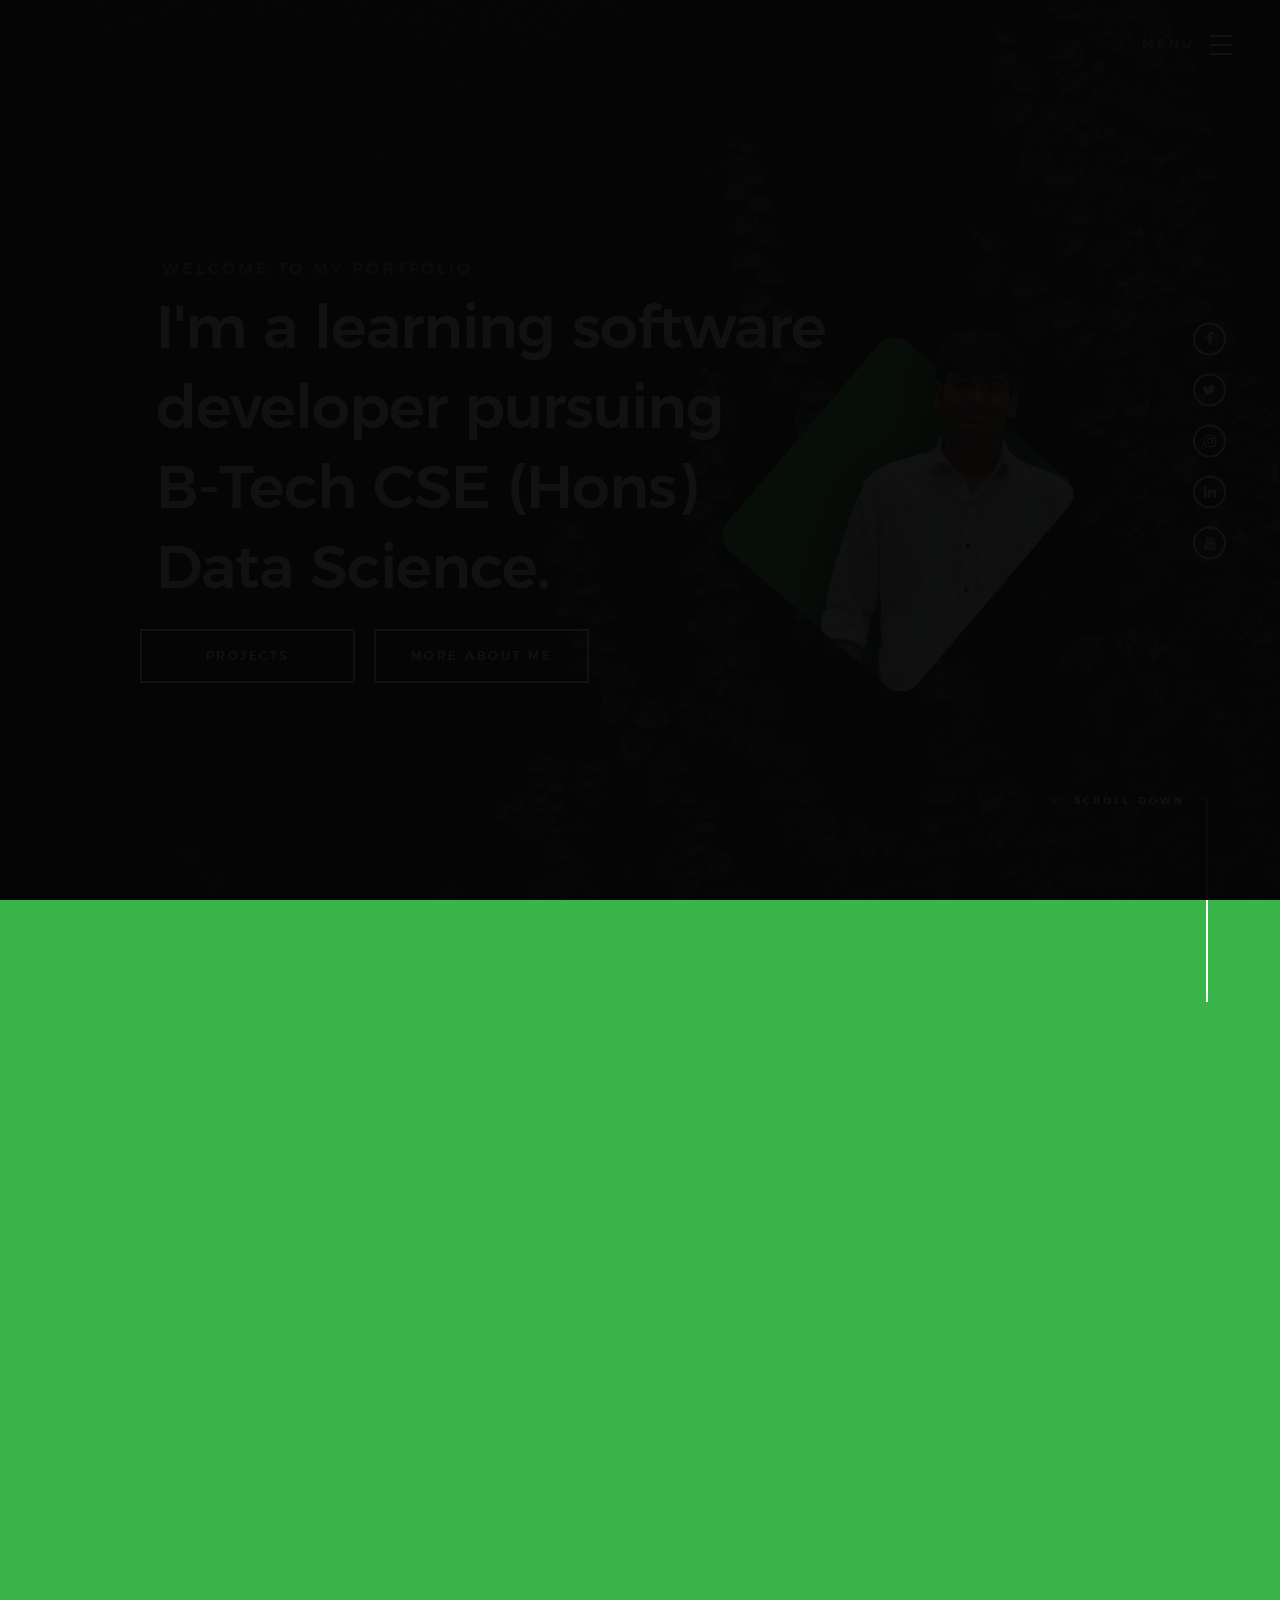
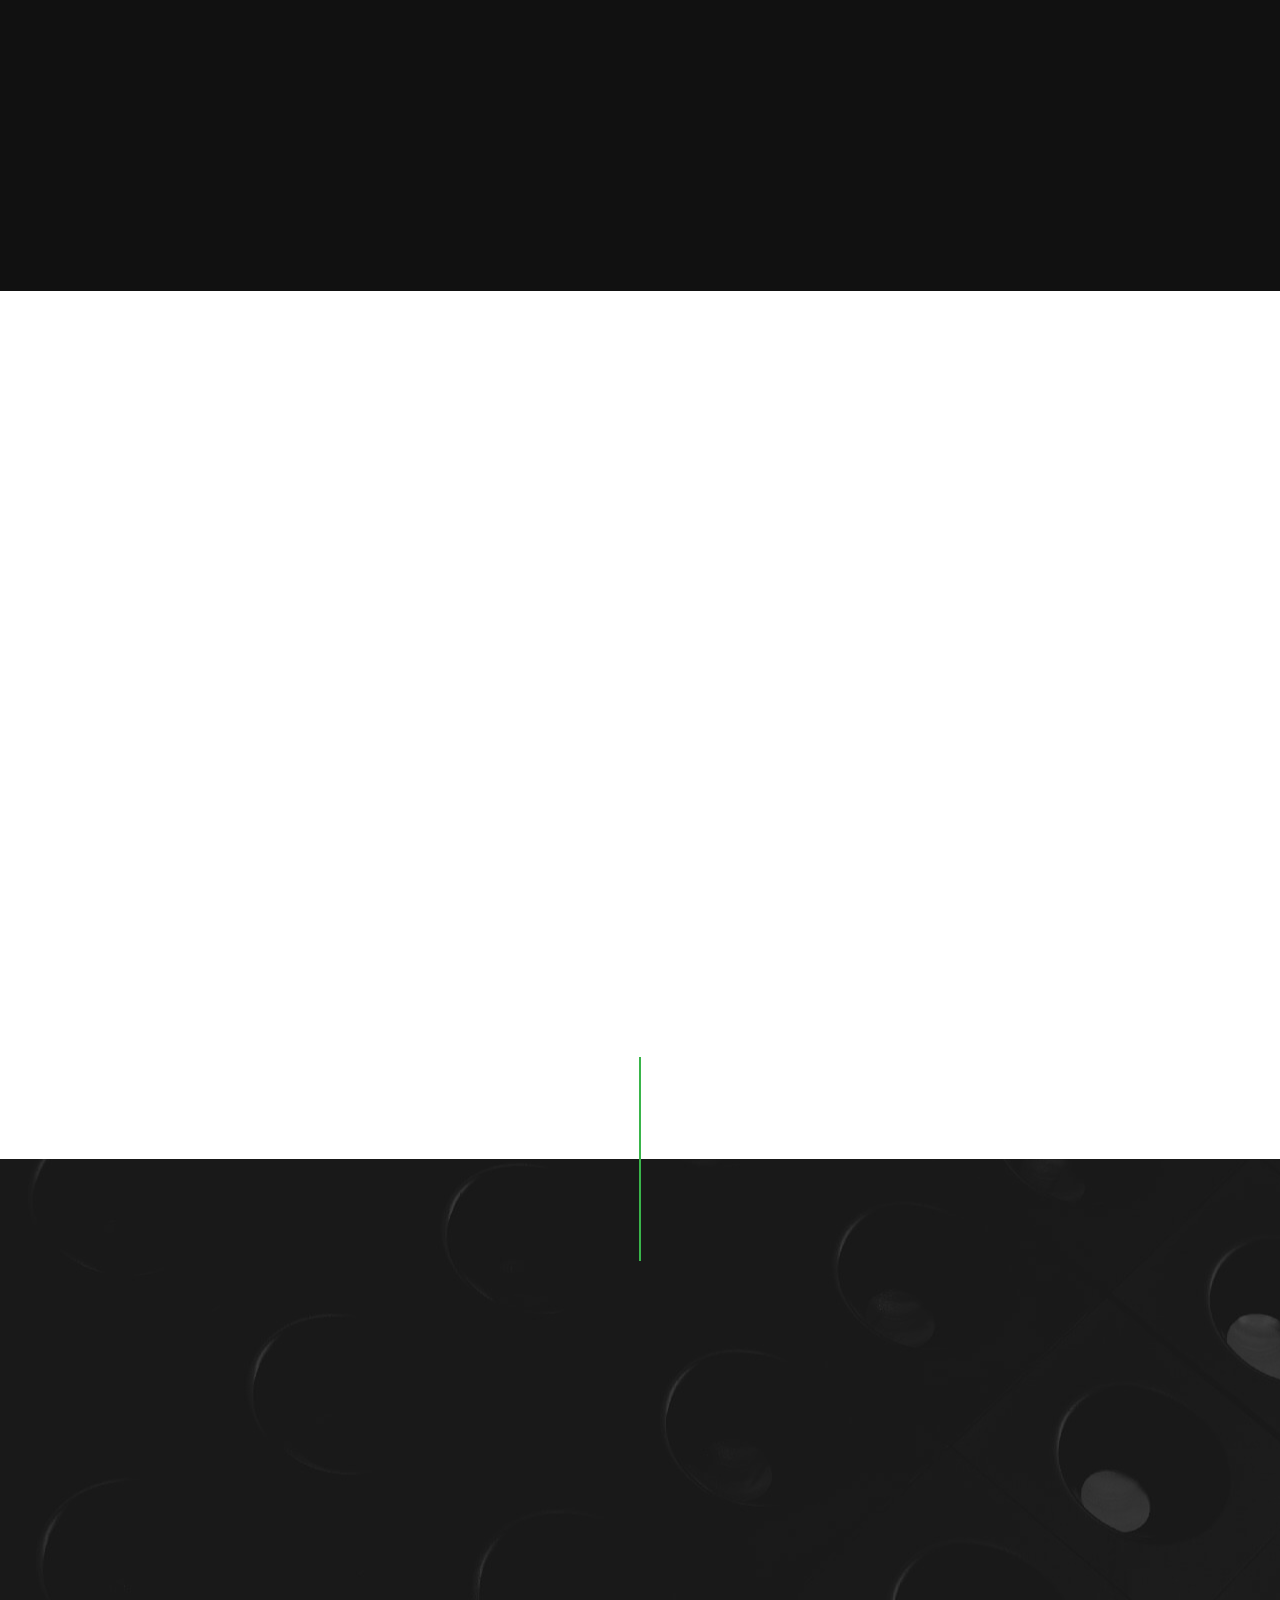
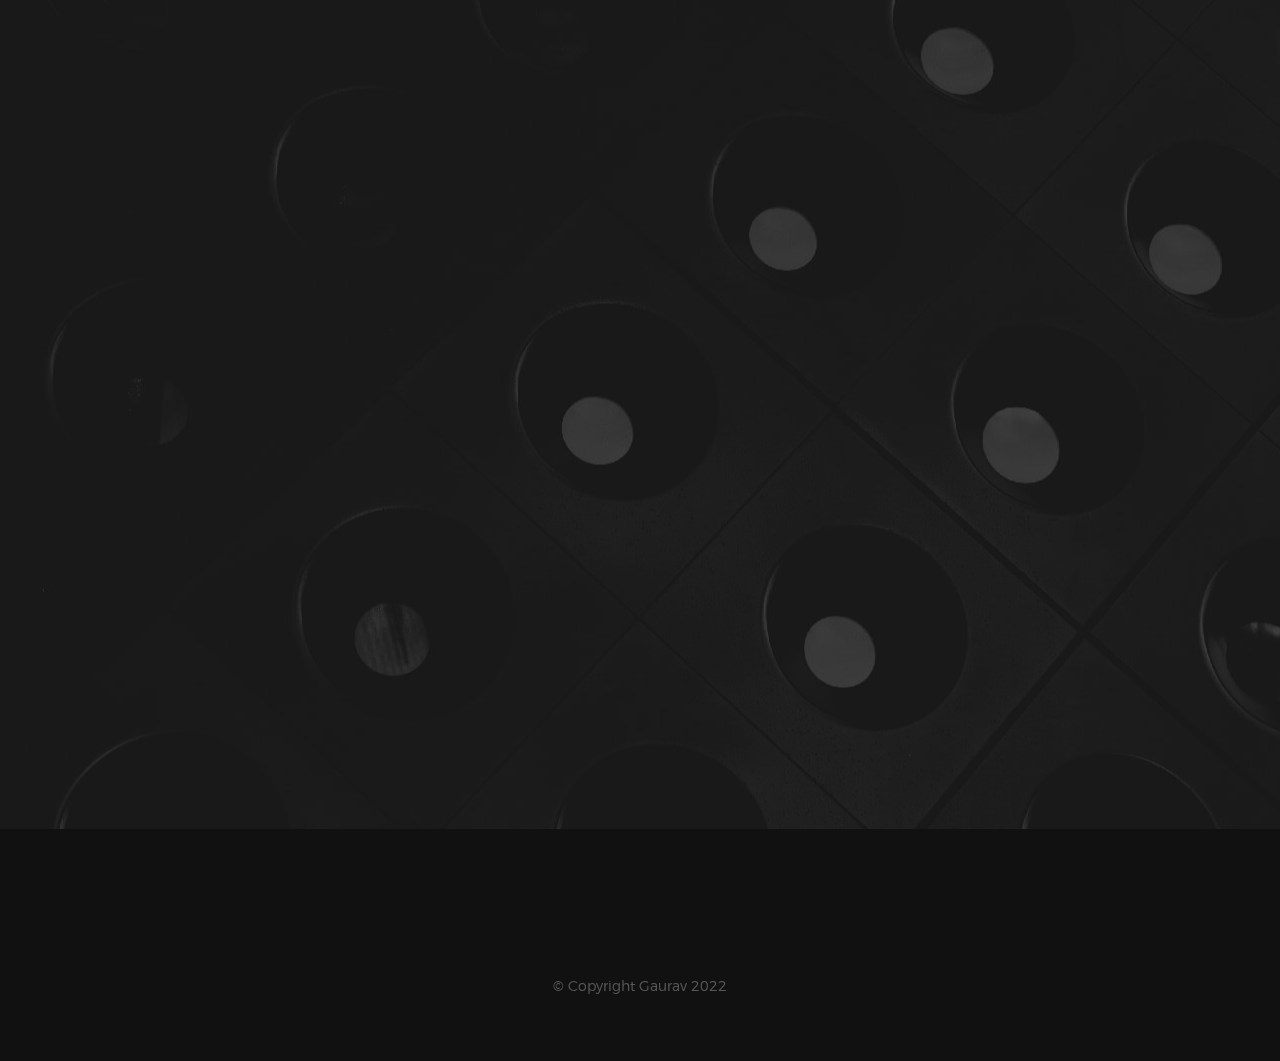
<file: index.html>
<!DOCTYPE html>
<!--[if lt IE 9 ]><html class="no-js oldie" lang="en"> <![endif]-->
<!--[if IE 9 ]><html class="no-js oldie ie9" lang="en"> <![endif]-->
<!--[if (gte IE 9)|!(IE)]><!-->
<html class="no-js" lang="en">
<!--<![endif]-->

<head>

    <!--- basic page needs
    ================================================== -->
    <meta charset="utf-8">
    <title>Portfolio | Gaurav Singh Kasane</title>
    <meta name="description" content="">
    <meta name="author" content="">

    <!-- mobile specific metas
    ================================================== -->
    <meta name="viewport" content="width=device-width, initial-scale=1">

    <!-- CSS
    ================================================== -->
    <link rel="stylesheet" href="css/base.css">
    <link rel="stylesheet" href="css/vendor.css">
    <link rel="stylesheet" href="css/main.css">

    <!-- script
    ================================================== -->
    <script src="js/modernizr.js"></script>
    <script src="js/pace.min.js"></script>

    <!-- favicons
    ================================================== -->
    <link rel="shortcut icon" href="favicon.ico" type="image/x-icon">
    <link rel="icon" href="favicon.ico" type="image/x-icon">

</head>

<body id="top">

    <!-- header
    ================================================== -->
    <header class="s-header">

       

        <nav class="header-nav">

            <a href="#0" class="header-nav__close" title="close"><span>Close</span></a>

            <div class="header-nav__content">
                <h3>Navigation</h3>

                <ul class="header-nav__list">
                    <li class="current"><a class="smoothscroll" href="#home" title="home">Home</a></li>
                    <li><a class="smoothscroll" href="#about" title="about">About</a></li>
                    <li><a class="smoothscroll" href="#services" title="services">Skills</a></li>
                    <li><a class="smoothscroll" href="#works" title="works">Projects</a></li>
                    <li><a class="smoothscroll" href="#contact" title="contact">Contact</a></li>
                </ul>

                <p><a style="font-size: 10px;" class="btn btn--stroke full-width" href="resume/GauravSinghKasaneResume.pdf"
                        target="_blank">Download Resume</a></p>

                <ul class="header-nav__social">
                    <li>
                        <a href="https://www.facebook.com/Gaurav3987"><i class="fa fa-facebook"></i></a>
                    </li>
                    <li>
                        <a href="https://twitter.com/Gaurav_3987"><i class="fa fa-twitter"></i></a>
                    </li>
                    <li>
                        <a href="https://www.instagram.com/ig_dioxide/"><i class="fa fa-instagram"></i></a>
                    </li>
                    <li>
                        <a href="https://www.linkedin.com/in/gaurav3987/"><i class="fa fa-linkedin"></i></a>
                    </li>
                    <li>
                        <a href="https://youtu.be/2WqcatNthtE"><i class="fa fa-youtube"></i></a>
                    </li>
                </ul>

            </div> <!-- end header-nav__content -->

        </nav> <!-- end header-nav -->

        <a class="header-menu-toggle" href="#0">
            <span class="header-menu-text">Menu</span>
            <span class="header-menu-icon"></span>
        </a>

    </header> <!-- end s-header -->


    <!-- home
    ================================================== -->
    <section id="home" class="s-home target-section" data-parallax="scroll" data-image-src="images/hero-bg.jpg"
        data-natural-width=3000 data-natural-height=2000 >

        <div class="overlay"></div>
        <div class="shadow-overlay"></div>

        <div class="home-content">
            <div class="row home-content__main"> 
            <div class="container">
                <img src="images/gaurav.png">

                <div class="text-block">
                    <h3>Welcome to my portfolio</h3>
                    <h1>
                        I'm a learning software <br>
                        developer pursuing <br>
                        B-Tech CSE (Hons) <br>
                        Data Science.
                    </h1>
                </div>
              </div>
              

                <div class="home-content__buttons">
                    <a href="#works" class="smoothscroll btn btn--stroke">
                        Projects
                    </a>
                    <a href="#about" class="smoothscroll btn btn--stroke">
                        More About Me
                    </a>
                </div>

            </div>

            <div class="home-content__scroll">
                <a href="#about" class="scroll-link smoothscroll">
                    <span>Scroll Down</span>
                </a>
            </div>

            <div class="home-content__line"></div>

        </div> <!-- end home-content -->


        <ul class="home-social">
            <li>
                <a href="https://www.facebook.com/Gaurav3987"><i class="fa fa-facebook" aria-hidden="true"></i><span>Facebook</span></a>
            </li>
            <li>
                <a href="https://twitter.com/Gaurav_3987"><i class="fa fa-twitter" aria-hidden="true"></i><span>Twitter</span></a>
            </li>
            <li>
                <a href="https://www.instagram.com/ig_dioxide/"><i class="fa fa-instagram" aria-hidden="true"></i><span>Instagram</span></a>
            </li>
            <li>
                <a href="https://www.linkedin.com/in/gaurav3987/"><i class="fa fa-linkedin" aria-hidden="true"></i><span>Linkedin</span></a>
            </li>
            <li>
                <a href="https://youtu.be/2WqcatNthtE"><i class="fa fa-youtube" aria-hidden="true"></i><span>YouTube</span></a>
            </li>
        </ul>
        <!-- end home-social -->

    </section> <!-- end s-home -->


    <!-- about
    ================================================== -->
    <section id='about' class="s-about">

        <div class="row section-header has-bottom-sep" data-aos="fade-up">
            <div class="col-full">
                <h3 class="subhead subhead--dark">Hello There</h3>
                <h1 class="display-1 display-1--light">I'm Gaurav</h1>
            </div>
        </div> <!-- end section-header -->

        <div class="row about-desc" data-aos="fade-up">
            <div class="col-full">
                <p>
                    I hail from Bhopal, Madhya Pradesh. I chose to study Software Development because I was interested
                    in coding since my childhood. Learning to code not only allowed me to give machines instructions,
                    but it also taught me abstract thinking and problem-solving. Also I loved animation, game developing
                    and I created a few school projects in Blender and Unity. My technical carrer goal is to become an
                    expert in programming languages such as python, javascript frameworks and to strengthen data
                    management skills by working with DBMS systems.</p>
            </div>
        </div> <!-- end about-desc -->

        <div class="about__line"></div>

    </section> <!-- end s-about -->


    <!-- services
    ================================================== -->
    <section id='services' class="s-services">

        <div class="row section-header has-bottom-sep" data-aos="fade-up">
            <div class="col-full">
                <h3 class="subhead">What I did</h3>
                <h1 class="display-2">Here are some of my skills and accomplishments</h1>
            </div>
        </div> <!-- end section-header -->

        <div class="row services-list block-1-2 block-tab-full">

            <div class="col-block service-item" data-aos="fade-up">
                <div class="service-icon">
                    <i class="icon-paint-brush"></i>
                </div>
                <div class="service-text">
                    <h3 class="h2">Front-End Development</h3>
                    <p>I've created several webpages using HTML, CSS, and JavaScript. I've got a good understanding of
                        user design thinking as I’ll be building web interfaces with accessibility in mind. Furthermore,
                        I am excited to learn as the world of front-end development keeps evolving.
                    </p>
                </div>
            </div>

            <div class="col-block service-item" data-aos="fade-up">
                <div class="service-icon">
                    <i class="icon-group"></i>
                </div>
                <div class="service-text">
                    <h3 class="h2">UI/UX Design</h3>
                    <p>I worked on a bunch of projects for UI/UX design using Axure RP. I've experience with
                        prototyping, user research testing, and user-centered design. Additionally, I've learned another
                        designing tool called Figma from Udemy.
                    </p>
                </div>
            </div>

            <div class="col-block service-item" data-aos="fade-up">
                <div class="service-icon"><i class="icon-lego-block"></i></div>
                <div class="service-text">
                    <h3 class="h2">Web Development</h3>
                    <p>I acquired knowledge of Java as a server-side language and MySQL as a database management system.
                        I've developed web applications using Spring Framework, tested them with various testing
                        techniques. I'm creative and a good problem solver. I enjoy the process of exploring creative
                        ways of addressing new problems. That's what I've learned in my web development journey.
                    </p>
                </div>
            </div>

            <div class="col-block service-item" data-aos="fade-up">
                <div class="service-text">
                    <ul class="skill-bars">
                        <li>
                            <div class="progress percent80"><span>80%</span></div>
                            <strong>Front-End Development</strong>
                        </li>
                        <li>
                            <div class="progress percent70"><span>72%</span></div>
                            <strong>Java</strong>
                        </li>
                        <li>
                            <div class="progress percent70"><span>68%</span></div>
                            <strong>UI/UX Design</strong>
                        </li>
                        <li>
                            <div class="progress percent70"><span>71%</span></div>
                            <strong>MySQL</strong>
                        </li>
                        <li>
                            <div class="progress percent70"><span>73%</span></div>
                            <strong>Spring Framework</strong>
                        </li>
                        <h6 style="margin-top: -41px;">*based on marks given by lithan educlaas</h6>
                    </ul>
                </div>
            </div>



        </div> <!-- end services-list -->

    </section> <!-- end s-services -->


    <!-- works
    ================================================== -->
    <section id='works' class="s-works">

        <div class="intro-wrap">

            <div class="row section-header has-bottom-sep light-sep" data-aos="fade-up">
                <div class="col-full">
                    <h3 class="subhead">Recent Projects</h3>
                    <h1 class="display-2 display-2--light">Check out some of my projects.</h1>
                </div>
            </div> <!-- end section-header -->

        </div> <!-- end intro-wrap -->

        <div class="row works-content">
            <div class="col-full masonry-wrap">
                <div class="masonry">

                    <div class="masonry__brick" data-aos="fade-up">
                        <div class="item-folio">

                            <div class="item-folio__thumb">
                                <a href="images/portfolio/AbcJobs/jobportal.png" class="thumb-link" title="Job Portal"
                                    data-size="1050x700">
                                    <img src="images/portfolio/AbcJobs/jobportal.png"
                                        srcset="images/portfolio/AbcJobs/landing.png 1x, images/portfolio/AbcJobs/landing.png 2x"
                                        alt="">
                                </a>
                            </div>

                            <div class="item-folio__text">
                                <h3 class="item-folio__title">
                                    ABC Jobs Pte Ltd
                                </h3>
                                <p class="item-folio__cat">
                                    Community Portal
                                </p>
                            </div>

                            <a href="https://www.behance.net/" class="item-folio__project-link" title="Project link">
                                <i class="icon-link"></i>
                            </a>

                            <div class="item-folio__caption">
                                <p>Developed a Job Portal for job seekers with register, login, search user, update profile and view jobs functionality.</p>
                            </div>

                        </div>
                    </div> <!-- end masonry__brick -->

                    <div class="masonry__brick" data-aos="fade-up">
                        <div class="item-folio">

                            <div class="item-folio__thumb">
                                <a href="images/portfolio/AbcLearning/abc.png" class="thumb-link" title="ABC Learning"
                                    data-size="1050x700">
                                    <img src="images/portfolio/woodcraft.jpg"
                                        srcset="images/portfolio/AbcLearning/homepage.png 1x, images/portfolio/AbcLearning/homepage.png 2x"
                                        alt="">
                                </a>
                            </div>

                            <div class="item-folio__text">
                                <h3 class="item-folio__title">
                                    ABC Learning Center
                                </h3>
                                <p class="item-folio__cat">
                                    Learning Website Design
                                </p>
                            </div>

                            <a href="https://www.behance.net/" class="item-folio__project-link" title="Project link">
                                <i class="icon-link"></i>
                            </a>

                            <div class="item-folio__caption">
                                <p>Designed a website for ABC which was offering courses such as HTML, CSS, etc.</p>
                            </div>

                        </div>
                    </div> <!-- end masonry__brick -->

                    <div class="masonry__brick" data-aos="fade-up">
                        <div class="item-folio">

                            <div class="item-folio__thumb">
                                <a href="images/portfolio/BattleshipGame/javaide.png" class="thumb-link"
                                    title="Java Projects" data-size="1050x700">
                                    <img src="images/portfolio/BattleshipGame/javaide.png"
                                        srcset="images/portfolio/BattleshipGame/java.png 1x, images/portfolio/BattleshipGame/java.png 2x"
                                        alt="">
                                </a>
                            </div>

                            <div class="item-folio__text">
                                <h3 class="item-folio__title">
                                    Java Projects
                                </h3>
                                <p class="item-folio__cat">
                                    BattleshipGame and MCQ System
                                </p>
                            </div>

                            <a href="https://www.behance.net/" class="item-folio__project-link" title="Project link">
                                <i class="icon-link"></i>
                            </a>

                            <div class="item-folio__caption">
                                <p>Developed a battleship game in Java and a MCQ system in which a student can appear for a test on different topics and they have to score above 70% to pass.</p>
                            </div>

                        </div>
                    </div> <!-- end masonry__brick -->

                    <div class="masonry__brick" data-aos="fade-up">
                        <div class="item-folio">

                            <div class="item-folio__thumb">
                                <a href="images/portfolio/OggyMusic/oggy.png" class="thumb-link" title="Music Website"
                                    data-size="1050x700">
                                    <img src="images/portfolio/OggyMusic/oggy.png"
                                        srcset="images/portfolio/OggyMusic/oggyb.png 1x, images/portfolio/OggyMusic/oggyb.png 2x"
                                        alt="">
                                </a>
                            </div>

                            <div class="item-folio__text">
                                <h3 class="item-folio__title">
                                    Oggy Music
                                </h3>
                                <p class="item-folio__cat">
                                    Music Website Design
                                </p>
                            </div>

                            <a href="https://www.behance.net/" class="item-folio__project-link" title="Project link">
                                <i class="icon-link"></i>
                            </a>

                            <div class="item-folio__caption">
                                <p>Developed a music website which could play music stored in our local database with both light and dark modes.</p>
                            </div>

                        </div>
                    </div> <!-- end masonry__brick -->

                    <div class="masonry__brick" data-aos="fade-up">
                        <div class="item-folio">

                            <div class="item-folio__thumb">
                                <a href="images/portfolio/AbcCars/carportal.png" class="thumb-link" title="Guitarist"
                                    data-size="1050x700">
                                    <img src="images/portfolio/AbcCars/carportal.png"
                                        srcset="images/portfolio/AbcCars/landing.png 1x, images/portfolio/AbcCars/landing.png 2x"
                                        alt="">
                                </a>
                            </div>

                            <div class="item-folio__text">
                                <h3 class="item-folio__title">
                                    ABC Cars Pte Ltd
                                </h3>
                                <p class="item-folio__cat">
                                    Car Sales Portal
                                </p>
                            </div>

                            <a href="https://www.behance.net/" class="item-folio__project-link" title="Project link">
                                <i class="icon-link"></i>
                            </a>

                            <div class="item-folio__caption">
                                <p>Developed a Car Sales Portal with register, login, search car, post car, update profile and view car functionality. </p>
                            </div>

                        </div>
                    </div> <!-- end masonry__brick -->


                </div> <!-- end masonry -->
            </div> <!-- end col-full -->
        </div> <!-- end works-content -->

    </section> <!-- end s-works -->





    <!-- contact
    ================================================== -->
    <section id="contact" class="s-contact">

        <div class="overlay"></div>
        <div class="contact__line"></div>

        <div class="row section-header" data-aos="fade-up">
            <div class="col-full">
                <h3 class="subhead">Contact Me</h3>
                <h1 class="display-2 display-2--light">Reach out to hire me or just say hello</h1>
            </div>
        </div>

        <div class="row contact-content" data-aos="fade-up">

            <div class="contact-primary">

                <h3 class="h6">Send Me A Message</h3>

                <form name="submit-to-google-sheet" id="contactForm"  novalidate="novalidate">
                    <fieldset>

                        <div class="form-field">
                            <input name="contactName" type="text" id="contactName" placeholder="Your Name" value=""
                                minlength="2" required="" aria-required="true" class="full-width">
                        </div>
                        <div class="form-field">
                            <input name="contactEmail" type="email" id="contactEmail" placeholder="Your Email" value=""
                                required="" aria-required="true" class="full-width">
                        </div>
                        <div class="form-field">
                            <input name="contactSubject" type="text" id="contactSubject" placeholder="Subject" value=""
                                class="full-width">
                        </div>
                        <div class="form-field">
                            <textarea name="contactMessage" id="contactMessage" placeholder="Your Message" rows="10"
                                cols="50" required="" aria-required="true" class="full-width"></textarea>
                        </div>
                        <div class="form-field">
                            <button class="full-width btn--primary">Submit</button>
                            <div class="submit-loader">
                                <div class="text-loader">Sending...</div>
                                <div class="s-loader">
                                    <div class="bounce1"></div>
                                    <div class="bounce2"></div>
                                    <div class="bounce3"></div>
                                </div>
                            </div>
                        </div>

                    </fieldset>
                </form>

                <!-- contact-warning -->
                <div class="message-warning">
                    Something went wrong. Please try again.
                </div>

                <!-- contact-success -->
                <div class="message-success">
                    Your message was sent, thank you!<br>
                </div>

            </div> <!-- end contact-primary -->

            <div class="contact-secondary">
                <div class="contact-info">

                    <h3 class="h6 hide-on-fullwidth">Contact Info</h3>

                    <div class="cinfo">
                        <h5>Where to Find Me</h5>
                        <p>
                            Hno.64 Apoorva Enclave<br>
                            Narela Shankri, Bhopal<br>
                            462003 India
                        </p>
                    </div>

                    <div class="cinfo">
                        <h5>Email Me At</h5>
                        <p>
                            gaurav.kasane3987@gmail.com<br>
                        </p>
                    </div>

                    <div class="cinfo">
                        <h5>Call Me At</h5>
                        <p>
                            Phone: (+91) 7389556908<br>
                        </p>
                    </div>

                    <ul class="contact-social">
                        <li>
                            <a href="https://www.facebook.com/Gaurav3987"><i class="fa fa-facebook" aria-hidden="true"></i></a>
                        </li>
                        <li>
                            <a href="https://twitter.com/Gaurav_3987"><i class="fa fa-twitter" aria-hidden="true"></i></a>
                        </li>
                        <li>
                            <a href="https://www.instagram.com/ig_dioxide/"><i class="fa fa-instagram" aria-hidden="true"></i></a>
                        </li>
                        <li>
                            <a href="https://www.linkedin.com/in/gaurav3987/"><i class="fa fa-linkedin" aria-hidden="true"></i></a>
                        </li>
                        <li>
                            <a href="https://youtu.be/2WqcatNthtE"><i class="fa fa-youtube" aria-hidden="true"></i></a>
                        </li>
                    </ul> <!-- end contact-social -->

                </div> <!-- end contact-info -->
            </div> <!-- end contact-secondary -->

        </div> <!-- end contact-content -->

    </section> <!-- end s-contact -->


    <!-- footer
    ================================================== -->
    <footer>



        <div class="row footer-bottom">

            <div class="col-twelve">
                <div class="copyright">
                    <span>© Copyright Gaurav 2022</span>
                </div>

                <div class="go-top">
                    <a class="smoothscroll" title="Back to Top" href="#top"><i class="icon-arrow-up"
                            aria-hidden="true"></i></a>
                </div>
            </div>

        </div> <!-- end footer-bottom -->

    </footer> <!-- end footer -->


    <!-- photoswipe background
    ================================================== -->
    <div aria-hidden="true" class="pswp" role="dialog" tabindex="-1">

        <div class="pswp__bg"></div>
        <div class="pswp__scroll-wrap">

            <div class="pswp__container">
                <div class="pswp__item"></div>
                <div class="pswp__item"></div>
                <div class="pswp__item"></div>
            </div>

            <div class="pswp__ui pswp__ui--hidden">
                <div class="pswp__top-bar">
                    <div class="pswp__counter"></div><button class="pswp__button pswp__button--close"
                        title="Close (Esc)"></button> <button class="pswp__button pswp__button--share"
                        title="Share"></button> <button class="pswp__button pswp__button--fs"
                        title="Toggle fullscreen"></button> <button class="pswp__button pswp__button--zoom"
                        title="Zoom in/out"></button>
                    <div class="pswp__preloader">
                        <div class="pswp__preloader__icn">
                            <div class="pswp__preloader__cut">
                                <div class="pswp__preloader__donut"></div>
                            </div>
                        </div>
                    </div>
                </div>
                <div class="pswp__share-modal pswp__share-modal--hidden pswp__single-tap">
                    <div class="pswp__share-tooltip"></div>
                </div><button class="pswp__button pswp__button--arrow--left" title="Previous (arrow left)"></button>
                <button class="pswp__button pswp__button--arrow--right" title="Next (arrow right)"></button>
                <div class="pswp__caption">
                    <div class="pswp__caption__center"></div>
                </div>
            </div>

        </div>

    </div> <!-- end photoSwipe background -->


    <!-- preloader
    ================================================== -->
    <div id="preloader">
        <div id="loader">
            <div class="line-scale-pulse-out">
                <div></div>
                <div></div>
                <div></div>
                <div></div>
                <div></div>
            </div>
        </div>
    </div>


    <!-- Java Script
    ================================================== -->
    <script>
        const scriptURL = 'https://script.google.com/macros/s/AKfycbxIZ8HHJjqsLDB1O08UYSD2EXuRJ9_L74x_gvGxhokWXZ6wGV8uSQNWmjNbJ0pRRAG3/exec'
        const form = document.forms['submit-to-google-sheet']
      
        form.addEventListener('submit', e => {
          e.preventDefault()
          fetch(scriptURL, { method: 'POST', body: new FormData(form)})
            .then(response => console.log('Success!', response))
            .catch(error => console.error('Error!', error.message))
        })
    </script>
    <script src="js/jquery-3.2.1.min.js"></script>
    <script src="js/plugins.js"></script>
    <script src="js/main.js"></script>

</body>

</html>
</file>
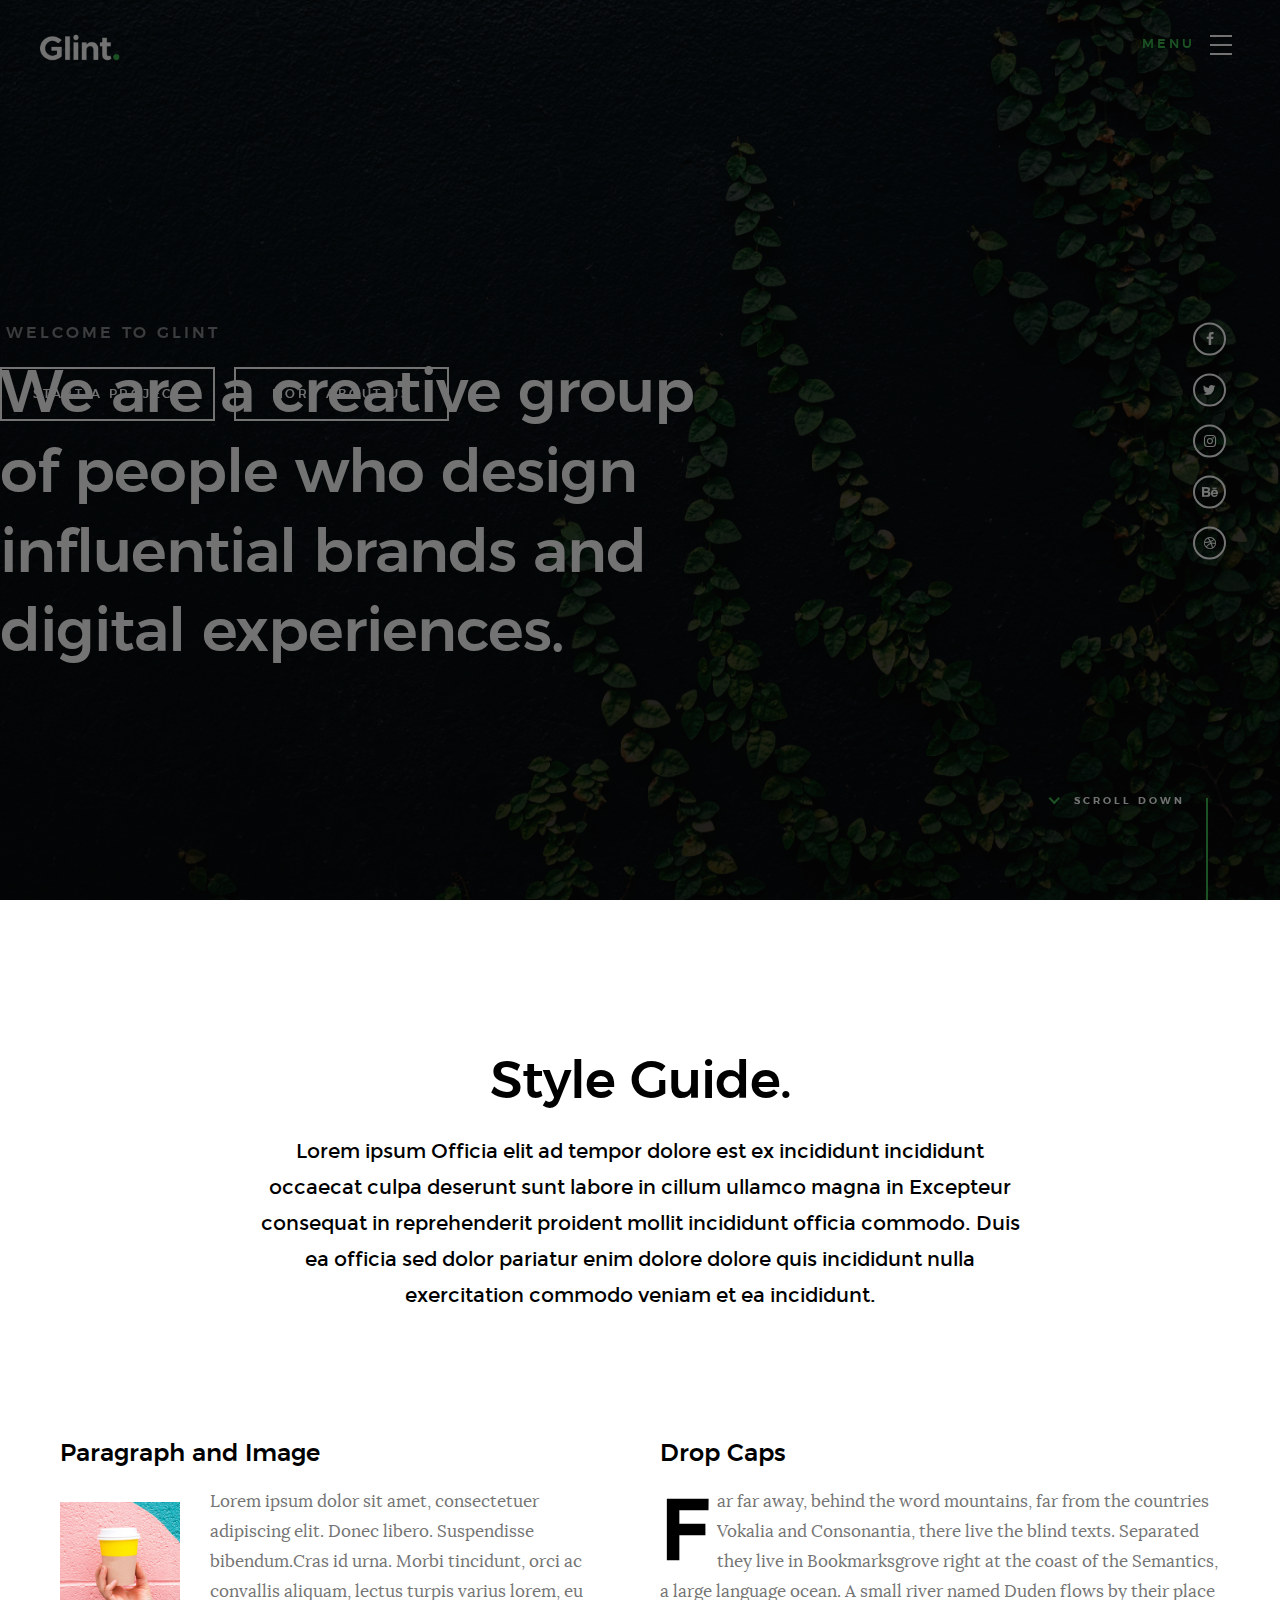
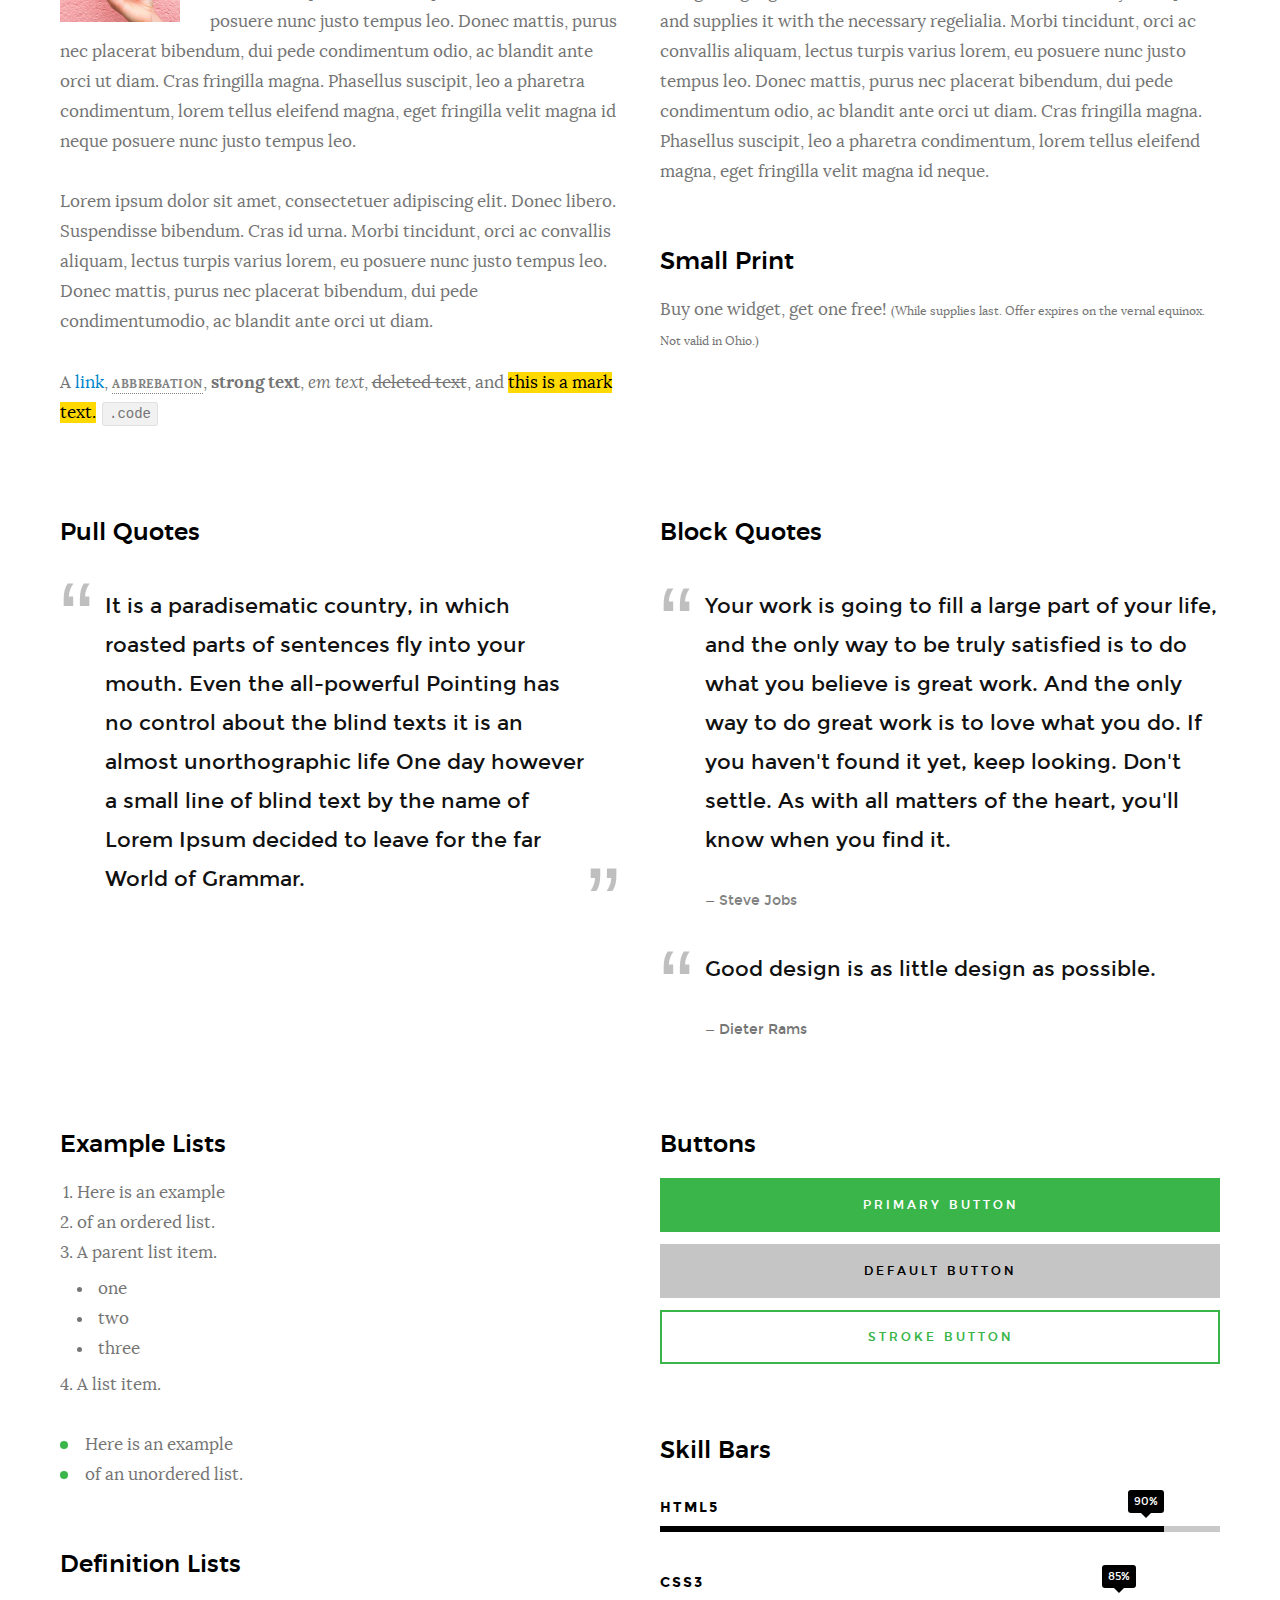
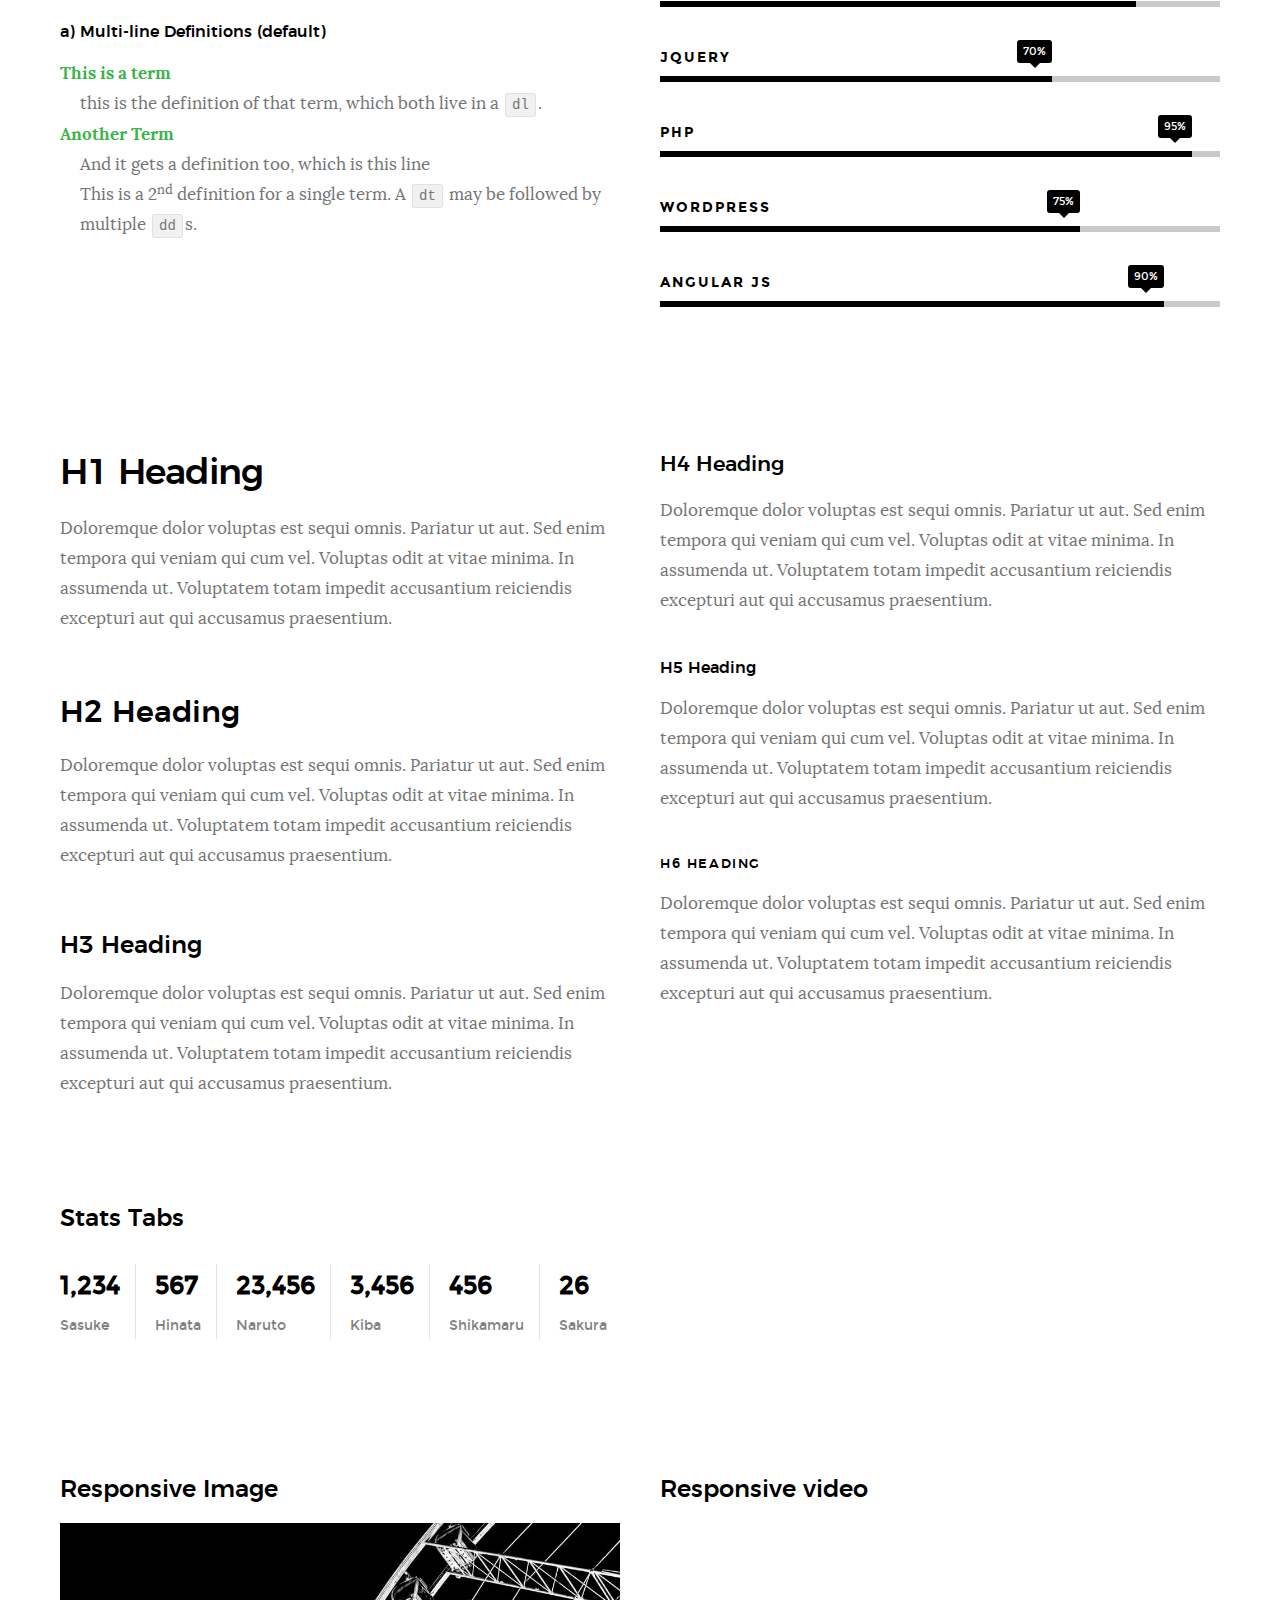
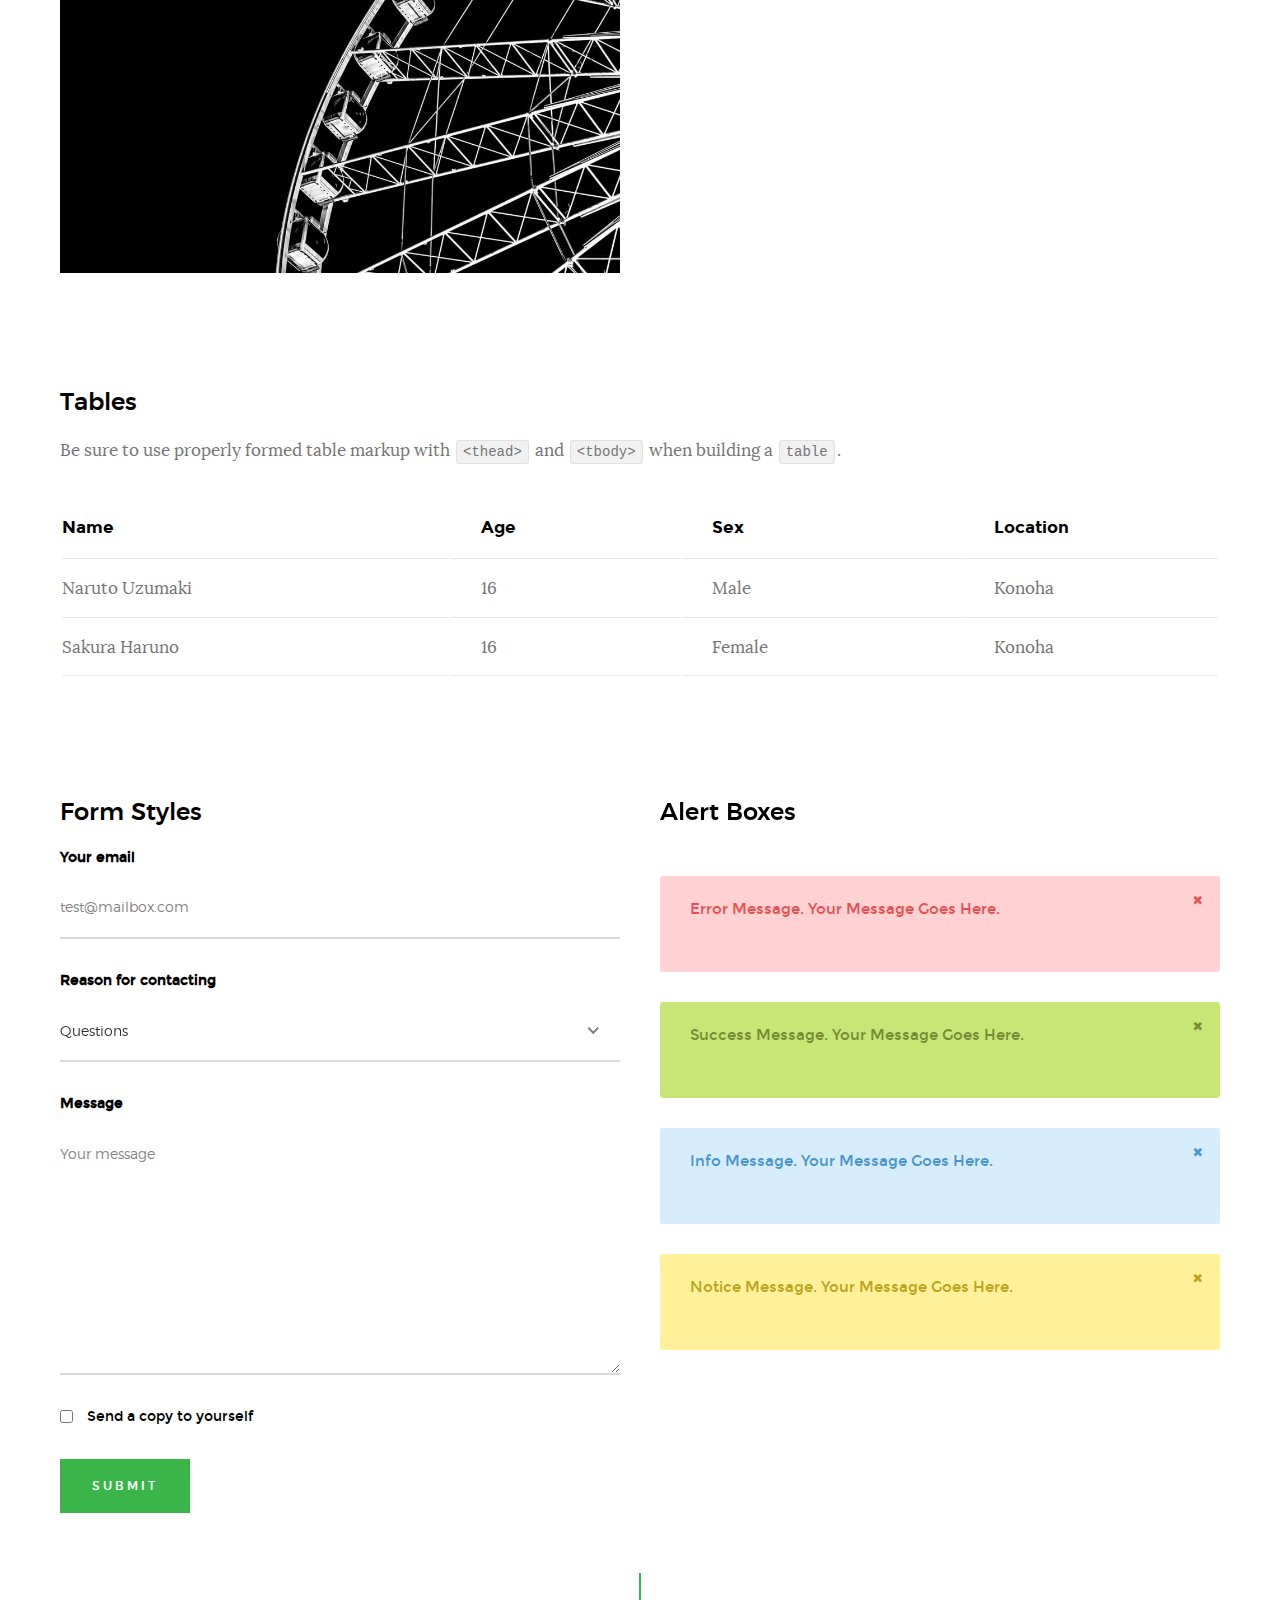
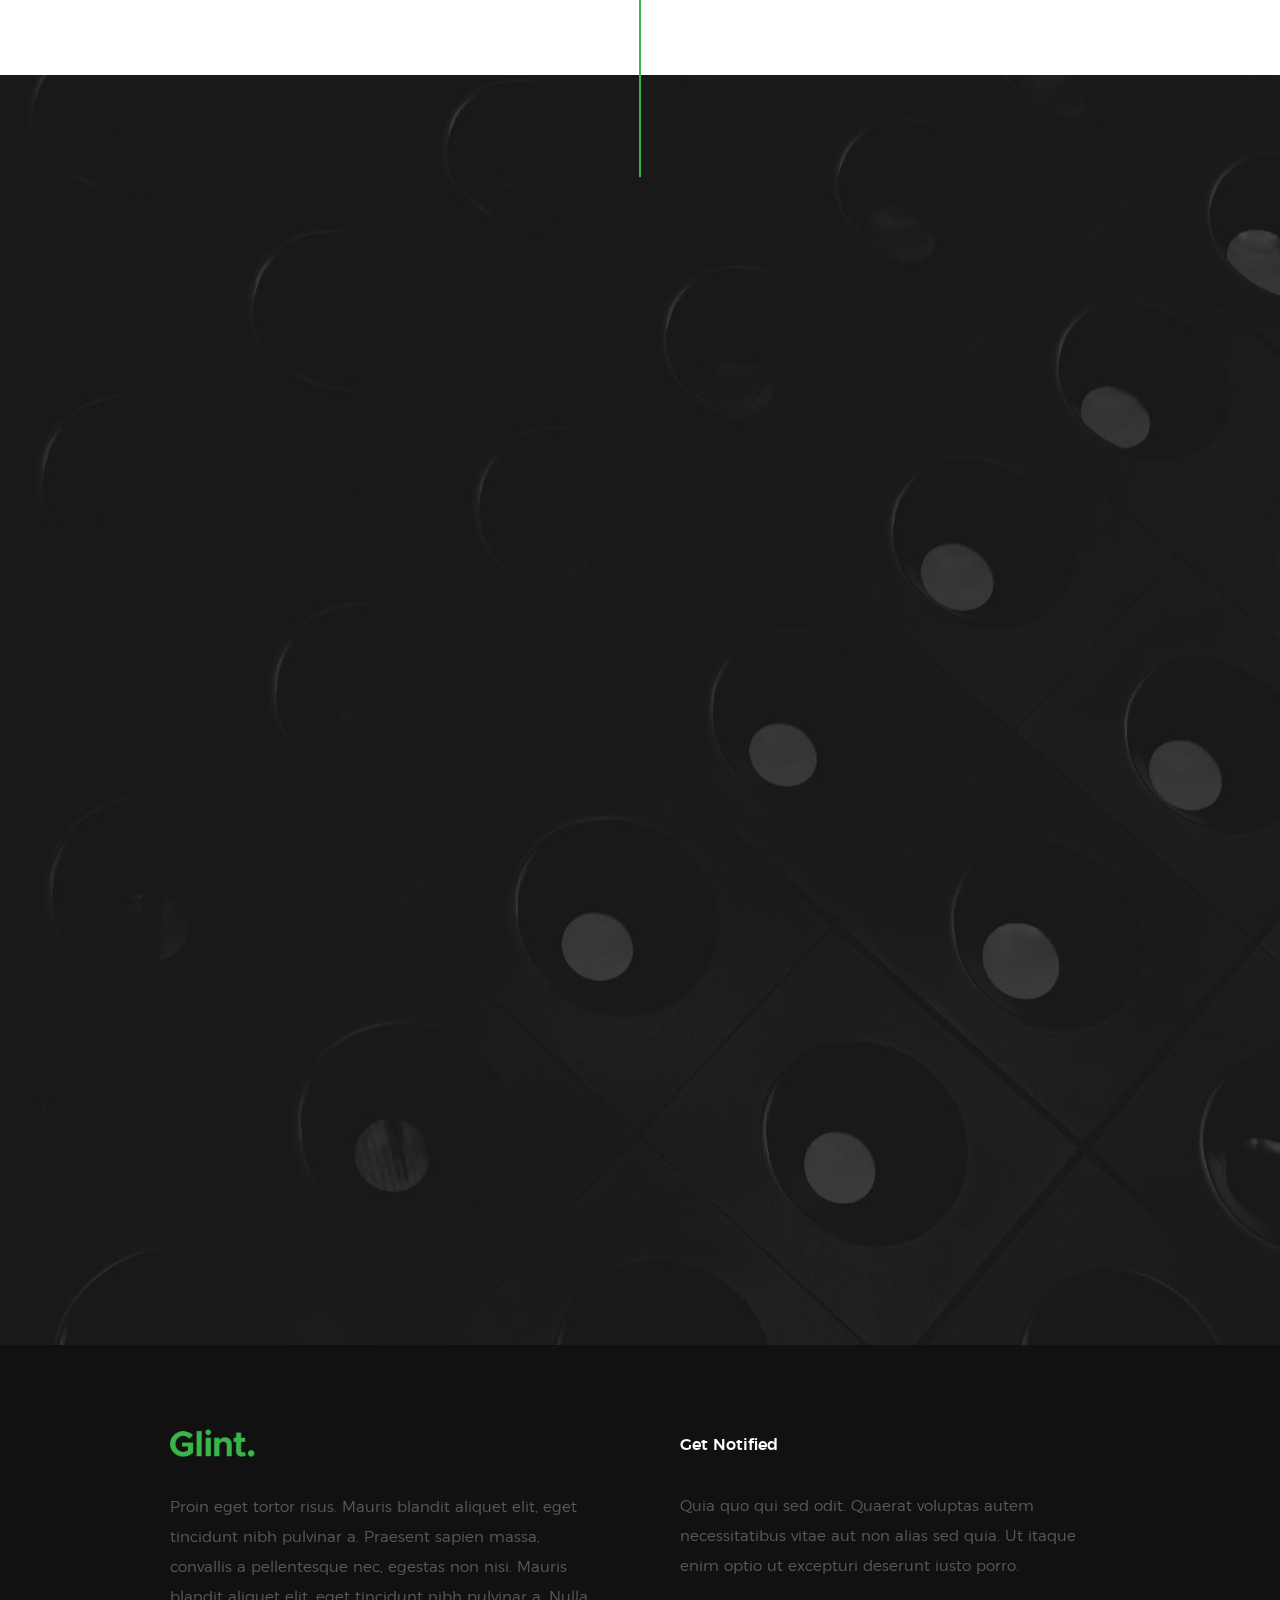
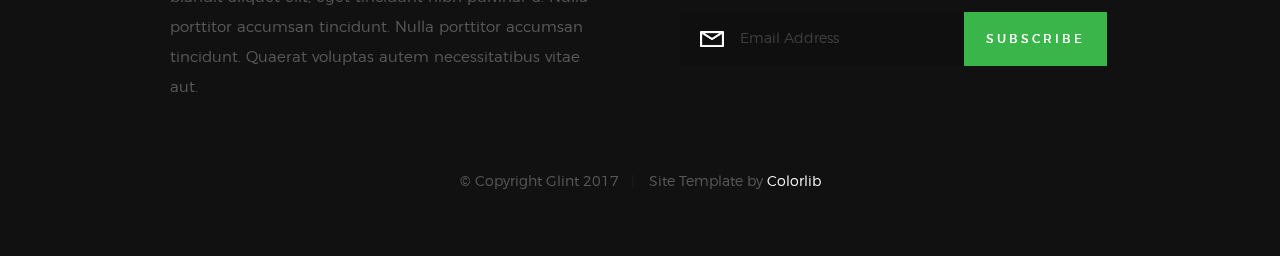
<file: styles.html>
<!DOCTYPE html>
<!--[if lt IE 9 ]><html class="no-js oldie" lang="en"> <![endif]-->
<!--[if IE 9 ]><html class="no-js oldie ie9" lang="en"> <![endif]-->
<!--[if (gte IE 9)|!(IE)]><!-->
<html class="no-js" lang="en">
<!--<![endif]-->

<head>

    <!--- basic page needs
    ================================================== -->
    <meta charset="utf-8">
    <title>Glint - Style Guide</title>
    <meta name="description" content="">
    <meta name="author" content="">

    <!-- mobile specific metas
    ================================================== -->
    <meta name="viewport" content="width=device-width, initial-scale=1">

    <!-- CSS
    ================================================== -->
    <link rel="stylesheet" href="css/base.css">
    <link rel="stylesheet" href="css/vendor.css">
    <link rel="stylesheet" href="css/main.css">

    <style type="text/css" media="screen">
        .s-styles { 
            background: white;
            padding-top: 15rem;
            padding-bottom: 12rem;
        }
     </style> 

    <!-- script
    ================================================== -->
    <script src="js/modernizr.js"></script>
    <script src="js/pace.min.js"></script>

    <!-- favicons
    ================================================== -->
    <link rel="shortcut icon" href="favicon.ico" type="image/x-icon">
    <link rel="icon" href="favicon.ico" type="image/x-icon">

</head>

<body id="top">

    <!-- header
    ================================================== -->
    <header class="s-header">

        <div class="header-logo">
            <a class="site-logo" href="index.html">
                <img src="images/logo.png" alt="Homepage">
            </a>
        </div>

        <nav class="header-nav">

            <a href="#0" class="header-nav__close" title="close"><span>Close</span></a>

            <div class="header-nav__content">
                <h3>Navigation</h3>
                
                <ul class="header-nav__list">
                    <li class="current"><a class="smoothscroll"  href="index.html" title="home">Home</a></li>
                    <li><a href="index.html#about" title="about">About</a></li>
                    <li><a href="index.html#services" title="services">Services</a></li>
                    <li><a href="index.html#works" title="works">Works</a></li>
                    <li><a href="index.html#clients" title="clients">Clients</a></li>
                    <li><a href="#contact" title="contact">Contact</a></li>
                </ul>
    
                <p>Perspiciatis hic praesentium nesciunt. Et neque a dolorum <a href='#0'>voluptatem</a> porro iusto sequi veritatis libero enim. Iusto id suscipit veritatis neque reprehenderit.</p>
    
                <ul class="header-nav__social">
                    <li>
                        <a href="#0"><i class="fa fa-facebook"></i></a>
                    </li>
                    <li>
                        <a href="#0"><i class="fa fa-twitter"></i></a>
                    </li>
                    <li>
                        <a href="#0"><i class="fa fa-instagram"></i></a>
                    </li>
                    <li>
                        <a href="#0"><i class="fa fa-behance"></i></a>
                    </li>
                    <li>
                        <a href="#0"><i class="fa fa-dribbble"></i></a>
                    </li>
                </ul>

            </div> <!-- end header-nav__content -->

        </nav>  <!-- end header-nav -->

        <a class="header-menu-toggle" href="#0">
            <span class="header-menu-text">Menu</span>
            <span class="header-menu-icon"></span>
        </a>

    </header> <!-- end s-header -->


    <!-- home
    ================================================== -->
    <section id="home" class="s-home target-section" data-parallax="scroll" data-image-src="images/hero-bg.jpg" data-natural-width=3000 data-natural-height=2000 data-position-y=center>

        <div class="overlay"></div>
        <div class="shadow-overlay"></div>

        <div class="home-content">

            <div class="row-home-content__main">

                <h3>Welcome to Glint</h3>

                <h1>
                    We are a creative group <br>
                    of people who design <br>
                    influential brands and <br>
                    digital experiences.
                </h1>

                <div class="home-content__buttons">
                    <a href="#contact" class="smoothscroll btn btn--stroke">
                        Start a Project
                    </a>
                    <a href="index.html#about" class="smoothscroll btn btn--stroke">
                        More About Us
                    </a>
                </div>

            </div>

            <div class="home-content__scroll">
                <a href="#styles" class="scroll-link smoothscroll">
                    <span>Scroll Down</span>
                </a>
            </div>

            <div class="home-content__line"></div>

        </div> <!-- end home-content -->


        <ul class="home-social">
            <li>
                <a href="#0"><i class="fa fa-facebook" aria-hidden="true"></i><span>Facebook</span></a>
            </li>
            <li>
                <a href="#0"><i class="fa fa-twitter" aria-hidden="true"></i><span>Twiiter</span></a>
            </li>
            <li>
                <a href="#0"><i class="fa fa-instagram" aria-hidden="true"></i><span>Instagram</span></a>
            </li>
            <li>
                <a href="#0"><i class="fa fa-behance" aria-hidden="true"></i><span>Behance</span></a>
            </li>
            <li>
                <a href="#0"><i class="fa fa-dribbble" aria-hidden="true"></i><span>Dribbble</span></a>
            </li>
        </ul> 
        <!-- end home-social -->

    </section> <!-- end s-home -->


    <!-- styles
    ================================================== -->
    <section id="styles" class="s-styles">
        
        <div class="row narrow section-intro add-bottom text-center">

            <div class="col-twelve tab-full">

                <h1 class="display-2">Style Guide.</h1>

                <p class="lead">Lorem ipsum Officia elit ad tempor dolore est ex incididunt incididunt occaecat culpa deserunt sunt labore in cillum ullamco magna in Excepteur consequat in reprehenderit proident mollit incididunt officia commodo.
                Duis ea officia sed dolor pariatur enim dolore dolore quis incididunt nulla exercitation commodo veniam et ea incididunt.</p>

            </div>

        </div>

        <div class="row">

            <div class="col-six tab-full">

                <h3>Paragraph and Image</h3>

                <p><a href="#"><img width="120" height="120" class="pull-left" alt="sample-image" src="images/sample-image.jpg"></a>
                Lorem ipsum dolor sit amet, consectetuer adipiscing elit. Donec libero. Suspendisse bibendum.Cras id urna. Morbi tincidunt, orci ac convallis aliquam, lectus turpis varius lorem, eu posuere nunc justo tempus leo. Donec mattis, purus nec placerat bibendum, dui pede condimentum odio, ac blandit ante orci ut diam. Cras fringilla magna. Phasellus suscipit, leo a pharetra condimentum, lorem tellus eleifend magna, eget fringilla velit magna id neque posuere nunc justo tempus leo. </p>

                <p>
                Lorem ipsum dolor sit amet, consectetuer adipiscing elit. Donec libero. Suspendisse bibendum. Cras id urna. Morbi tincidunt, orci ac convallis aliquam, lectus turpis varius lorem, eu posuere nunc justo tempus leo. Donec mattis, purus nec placerat bibendum, dui pede condimentumodio, ac blandit ante orci ut diam.	
                </p>

                <p>A <a href="#">link</a>,
                <abbr title="this really isn't a very good description">abbrebation</abbr>,
                <strong>strong text</strong>,
                <em>em text</em>,
                <del>deleted text</del>, and
                <mark>this is a mark text.</mark>
                <code>.code</code>
                </p>

            </div>

            <div class="col-six tab-full">

                <h3>Drop Caps</h3>

                <p class="drop-cap">Far far away, behind the word mountains, far from the countries Vokalia and Consonantia,
                there live the blind texts. Separated they live in Bookmarksgrove right at the coast of the
                Semantics, a large language ocean. A small river named Duden flows by their place and supplies it with the necessary regelialia. Morbi tincidunt, orci ac convallis aliquam, lectus turpis varius lorem, eu	posuere nunc justo tempus leo. Donec mattis, purus nec placerat bibendum, dui pede condimentum odio, ac blandit ante orci ut diam. Cras fringilla magna. Phasellus suscipit, leo a pharetra condimentum, lorem tellus eleifend magna, eget fringilla velit magna id neque.
                </p>

                <h3>Small Print</h3>

                <p>Buy one widget, get one free!
                <small>(While supplies last. Offer expires on the vernal equinox. Not valid in Ohio.)</small>
                </p>

            </div>

        </div> <!-- end row -->

        <div class="row">

            <div class="col-six tab-full">

                <h3>Pull Quotes</h3>

                <aside class="pull-quote">
                    <blockquote>
                    <p>It is a paradisematic country, in which roasted parts of
                    sentences fly into your mouth. Even the all-powerful Pointing has no control about the blind
                    texts it is an almost unorthographic life One day however a small line of blind text by the name
                    of Lorem Ipsum decided to leave for the far World of Grammar.</p>
                    </blockquote>
                </aside>

            </div>

            <div class="col-six tab-full">

                <h3>Block Quotes</h3>

                <blockquote cite="http://where-i-got-my-info-from.com">
                <p>Your work is going to fill a large part of your life, and the only way to be truly satisfied is
                to do what you believe is great work. And the only way to do great work is to love what you do.
                If you haven't found it yet, keep looking. Don't settle. As with all matters of the heart, you'll know when you find it.
                </p>
                <cite>
                    <a href="#">Steve Jobs</a>
                </cite>
                </blockquote>

                <blockquote>
                <p>Good design is as little design as possible.</p>
                <cite>Dieter Rams</cite>
                </blockquote>

            </div>

        </div> <!-- end row -->


        <div class="row half-bottom">

            <div class="col-six tab-full">

                <h3>Example Lists</h3>

                <ol>
                    <li>Here is an example</li>
                    <li>of an ordered list.</li>
                    <li>A parent list item.
                        <ul>
                            <li>one</li>
                            <li>two</li>
                            <li>three</li>
                        </ul>
                        </li>
                        <li>A list item.</li>
                    </ol>

                <ul class="disc">
                    <li>Here is an example</li>
                    <li>of an unordered list.</li>
                </ul>

                <h3>Definition Lists</h3>

                <h5>a) Multi-line Definitions (default) </h5>

                <dl>
                    <dt><strong>This is a term</strong></dt>
                        <dd>this is the definition of that term, which both live in a <code>dl</code>.</dd>
                    <dt><strong>Another Term</strong></dt>
                        <dd>And it gets a definition too, which is this line</dd>
                        <dd>This is a 2<sup>nd</sup> definition for a single term. A <code>dt</code> may be followed by multiple <code>dd</code>s.</dd>
                </dl>

            </div>

            <div class="col-six tab-full">

                <h3>Buttons</h3>

                <p>
                    <a class="btn btn--primary full-width" href="#0">Primary Button</a>
                    <a class="btn full-width" href="#0">Default Button</a>
                    <a class="btn btn--stroke full-width" href="#0">Stroke Button</a>
                </p>

                <h3>Skill Bars</h3>
                
                <ul class="skill-bars">
                    <li>
                    <div class="progress percent90"><span>90%</span></div>
                    <strong>HTML5</strong>
                    </li>
                    <li>
                    <div class="progress percent85"><span>85%</span></div>
                    <strong>CSS3</strong>
                    </li>
                    <li>
                    <div class="progress percent70"><span>70%</span></div>
                    <strong>JQuery</strong>
                    </li>
                    <li>
                    <div class="progress percent95"><span>95%</span></div>
                    <strong>PHP</strong>
                    </li>
                    <li>
                    <div class="progress percent75"><span>75%</span></div>
                    <strong>Wordpress</strong>
                    </li>
                    <li>
                    <div class="progress percent90"><span>90%</span></div>
                    <strong>Angular JS</strong>
                    </li>
                </ul>

            </div>

        </div> <!-- end row -->

        <div class="row half-bottom">

            <div class="col-six tab-full">
                    
                <h1>H1 Heading</h1>
                <p>Doloremque dolor voluptas est sequi omnis. Pariatur ut aut. Sed enim tempora qui veniam qui cum vel. 
                Voluptas odit at vitae minima. In assumenda ut. Voluptatem totam impedit accusantium reiciendis excepturi aut qui accusamus praesentium.</p>

                <h2>H2 Heading</h2>
                <p>Doloremque dolor voluptas est sequi omnis. Pariatur ut aut. Sed enim tempora qui veniam qui cum vel. 
                Voluptas odit at vitae minima. In assumenda ut. Voluptatem totam impedit accusantium reiciendis excepturi aut qui accusamus praesentium.</p>

                <h3>H3 Heading</h3>
                <p>Doloremque dolor voluptas est sequi omnis. Pariatur ut aut. Sed enim tempora qui veniam qui cum vel. 
                Voluptas odit at vitae minima. In assumenda ut. Voluptatem totam impedit accusantium reiciendis excepturi aut qui accusamus praesentium.</p>

            </div>

            <div class="col-six tab-full">
                    
                <h4>H4 Heading</h4>
                <p>Doloremque dolor voluptas est sequi omnis. Pariatur ut aut. Sed enim tempora qui veniam qui cum vel. 
                Voluptas odit at vitae minima. In assumenda ut. Voluptatem totam impedit accusantium reiciendis excepturi aut qui accusamus praesentium.</p>

                <h5>H5 Heading</h5>
                <p>Doloremque dolor voluptas est sequi omnis. Pariatur ut aut. Sed enim tempora qui veniam qui cum vel. 
                Voluptas odit at vitae minima. In assumenda ut. Voluptatem totam impedit accusantium reiciendis excepturi aut qui accusamus praesentium.</p>

                <h6>H6 Heading</h6>
                <p>Doloremque dolor voluptas est sequi omnis. Pariatur ut aut. Sed enim tempora qui veniam qui cum vel. 
                Voluptas odit at vitae minima. In assumenda ut. Voluptatem totam impedit accusantium reiciendis excepturi aut qui accusamus praesentium.</p>

            </div>

        </div>


        <div class="row half-bottom">

            <div class="col-twelve">

                    <h3>Stats Tabs</h3>

                <ul class="stats-tabs">
                    <li><a href="#">1,234 <em>Sasuke</em></a></li>
                    <li><a href="#">567 <em>Hinata</em></a></li>
                    <li><a href="#">23,456 <em>Naruto</em></a></li>
                    <li><a href="#">3,456 <em>Kiba</em></a></li>
                    <li><a href="#">456 <em>Shikamaru</em></a></li>
                    <li><a href="#">26 <em>Sakura</em></a></li>
                    </ul>

            </div>

        </div> <!-- end row -->


        <div class="row half-bottom">

            <div class="col-six tab-full">

                <h3>Responsive Image</h3>
                <p><img src="images/wheel-500.jpg" 
                    srcset="images/wheel-1000.jpg 1000w, 
                    images/wheel-500.jpg 500w" 
                    sizes="(max-width: 1000px) 100vw, 1000px" alt=""></p>

            </div>

            <div class="col-six tab-full">

                <h3>Responsive video</h3>

                <div class="video-container">
                <iframe src="https://player.vimeo.com/video/14592941?title=0&amp;byline=0&amp;portrait=0&amp;color=F64B39" width="500" height="281" frameborder="0" webkitallowfullscreen mozallowfullscreen allowfullscreen></iframe> 
                </div>

            </div>
            
        </div> <!-- end row -->


        <div class="row add-bottom">

            <div class="col-twelve">

                <h3>Tables</h3>
                <p>Be sure to use properly formed table markup with <code>&lt;thead&gt;</code> and <code>&lt;tbody&gt;</code> when building a <code>table</code>.</p>

                <div class="table-responsive">

                    <table>
                            <thead>
                            <tr>
                                <th>Name</th>
                                <th>Age</th>
                                <th>Sex</th>
                                <th>Location</th>
                            </tr>
                            </thead>
                            <tbody>
                            <tr>
                                <td>Naruto Uzumaki</td>
                                <td>16</td>
                                <td>Male</td>
                                <td>Konoha</td>
                            </tr>
                            <tr>
                                <td>Sakura Haruno</td>
                                <td>16</td>
                                <td>Female</td>
                                <td>Konoha</td>
                            </tr>
                            </tbody>
                    </table>

                </div>

            </div>
            
        </div> <!-- end row -->
    

        <div class="row">

            <div class="col-six tab-full">

                <h3>Form Styles</h3>

                <form>
                        <div>
                            <label for="sampleInput">Your email</label>
                            <input class="full-width" type="email" placeholder="test@mailbox.com" id="sampleInput">
                    </div>
                    <div>
                            <label for="sampleRecipientInput">Reason for contacting</label>
                            <div class="cl-custom-select">
                                <select class="full-width" id="sampleRecipientInput">
                                    <option value="Option 1">Questions</option>
                                    <option value="Option 2">Report</option>
                                    <option value="Option 3">Others</option>
                                </select>
                            </div>
                    </div>
                    
                        <label for="exampleMessage">Message</label>
                        <textarea class="full-width" placeholder="Your message" id="exampleMessage"></textarea>

                        <label class="add-bottom">
                            <input type="checkbox">
                            <span class="label-text">Send a copy to yourself</span>
                        </label>
                    
                        <input class="btn--primary" type="submit" value="Submit">

                </form>

            </div>

            <div class="col-six tab-full">

                <h3>Alert Boxes</h3>

                <br>
                
                <div class="alert-box alert-box--error hideit">
                    <p>Error Message. Your Message Goes Here.</p>
                    <i class="fa fa-times alert-box__close" aria-hidden="true"></i>
                </div><!-- /error -->
                        
                <div class="alert-box alert-box--success hideit">
                    <p>Success Message. Your Message Goes Here.</p>
                    <i class="fa fa-times alert-box__close" aria-hidden="true"></i>
                </div><!-- /success -->
                        
                <div class="alert-box alert-box--info hideit">
                    <p>Info Message. Your Message Goes Here.</p>
                    <i class="fa fa-times alert-box__close" aria-hidden="true"></i>
                </div><!-- /info -->
                        
                <div class="alert-box alert-box--notice hideit">
                    <p>Notice Message. Your Message Goes Here.</p>
                    <i class="fa fa-times alert-box__close" aria-hidden="true"></i>
                </div><!-- /notice -->
            
            </div>

        </div> <!-- end row -->

    </section> <!-- end styles -->


    <!-- contact
    ================================================== -->
    <section id="contact" class="s-contact">

        <div class="overlay"></div>
        <div class="contact__line"></div>

        <div class="row section-header" data-aos="fade-up">
            <div class="col-full">
                <h3 class="subhead">Contact Us</h3>
                <h1 class="display-2 display-2--light">Reach out for a new project or just say hello</h1>
            </div>
        </div>

        <div class="row contact-content" data-aos="fade-up">
            
            <div class="contact-primary">

                <h3 class="h6">Send Us A Message</h3>

                <form name="contactForm" id="contactForm" method="post" action="" novalidate="novalidate">
                    <fieldset>
    
                    <div class="form-field">
                        <input name="contactName" type="text" id="contactName" placeholder="Your Name" value="" minlength="2" required="" aria-required="true" class="full-width">
                    </div>
                    <div class="form-field">
                        <input name="contactEmail" type="email" id="contactEmail" placeholder="Your Email" value="" required="" aria-required="true" class="full-width">
                    </div>
                    <div class="form-field">
                        <input name="contactSubject" type="text" id="contactSubject" placeholder="Subject" value="" class="full-width">
                    </div>
                    <div class="form-field">
                        <textarea name="contactMessage" id="contactMessage" placeholder="Your Message" rows="10" cols="50" required="" aria-required="true" class="full-width"></textarea>
                    </div>
                    <div class="form-field">
                        <button class="full-width btn--primary">Submit</button>
                        <div class="submit-loader">
                            <div class="text-loader">Sending...</div>
                            <div class="s-loader">
                                <div class="bounce1"></div>
                                <div class="bounce2"></div>
                                <div class="bounce3"></div>
                            </div>
                        </div>
                    </div>
    
                    </fieldset>
                </form>

                <!-- contact-warning -->
                <div class="message-warning">
                    Something went wrong. Please try again.
                </div> 
            
                <!-- contact-success -->
                <div class="message-success">
                    Your message was sent, thank you!<br>
                </div>

            </div> <!-- end contact-primary -->

            <div class="contact-secondary">
                <div class="contact-info">

                    <h3 class="h6 hide-on-fullwidth">Contact Info</h3>

                    <div class="cinfo">
                        <h5>Where to Find Us</h5>
                        <p>
                            1600 Amphitheatre Parkway<br>
                            Mountain View, CA<br>
                            94043 US
                        </p>
                    </div>

                    <div class="cinfo">
                        <h5>Email Us At</h5>
                        <p>
                            contact@glintsite.com<br>
                            info@glintsite.com
                        </p>
                    </div>

                    <div class="cinfo">
                        <h5>Call Us At</h5>
                        <p>
                            Phone: (+63) 555 1212<br>
                            Mobile: (+63) 555 0100<br>
                            Fax: (+63) 555 0101
                        </p>
                    </div>

                    <ul class="contact-social">
                        <li>
                            <a href="#"><i class="fa fa-facebook" aria-hidden="true"></i></a>
                        </li>
                        <li>
                            <a href="#"><i class="fa fa-twitter" aria-hidden="true"></i></a>
                        </li>
                        <li>
                            <a href="#"><i class="fa fa-instagram" aria-hidden="true"></i></a>
                        </li>
                        <li>
                            <a href="#"><i class="fa fa-behance" aria-hidden="true"></i></a>
                        </li>
                        <li>
                            <a href="#"><i class="fa fa-dribbble" aria-hidden="true"></i></a>
                        </li>
                    </ul> <!-- end contact-social -->

                </div> <!-- end contact-info -->
            </div> <!-- end contact-secondary -->

        </div> <!-- end contact-content -->

    </section> <!-- end s-contact -->


    <!-- footer
    ================================================== -->
    <footer>

        <div class="row footer-main">

            <div class="col-six tab-full left footer-desc">

                <div class="footer-logo"></div>
                Proin eget tortor risus. Mauris blandit aliquet elit, eget tincidunt nibh pulvinar a. Praesent sapien massa, convallis a pellentesque nec, egestas non nisi. Mauris blandit aliquet elit, eget tincidunt nibh pulvinar a. Nulla porttitor accumsan tincidunt. Nulla porttitor accumsan tincidunt. Quaerat voluptas autem necessitatibus vitae aut.

            </div>

            <div class="col-six tab-full right footer-subscribe">

                <h4>Get Notified</h4>
                <p>Quia quo qui sed odit. Quaerat voluptas autem necessitatibus vitae aut non alias sed quia. Ut itaque enim optio ut excepturi deserunt iusto porro.</p>

                <div class="subscribe-form">
                    <form id="mc-form" class="group" novalidate="true">
                        <input type="email" value="" name="EMAIL" class="email" id="mc-email" placeholder="Email Address" required="">
                        <input type="submit" name="subscribe" value="Subscribe">
                        <label for="mc-email" class="subscribe-message"></label>
                    </form>
                </div>

            </div>

        </div> <!-- end footer-main -->

        <div class="row footer-bottom">

            <div class="col-twelve">
                <div class="copyright">
                    <span>© Copyright Glint 2017</span> 
                    <span>Site Template by <a href="https://www.colorlib.com/">Colorlib</a></span>	
                </div>

                <div class="go-top">
                    <a class="smoothscroll" title="Back to Top" href="#top"><i class="icon-arrow-up" aria-hidden="true"></i></a>
                </div>
            </div>

        </div> <!-- end footer-bottom -->

    </footer> <!-- end footer -->


    <!-- photoswipe background
    ================================================== -->
    <div aria-hidden="true" class="pswp" role="dialog" tabindex="-1">

        <div class="pswp__bg"></div>
        <div class="pswp__scroll-wrap">

            <div class="pswp__container">
                <div class="pswp__item"></div>
                <div class="pswp__item"></div>
                <div class="pswp__item"></div>
            </div>

            <div class="pswp__ui pswp__ui--hidden">
                <div class="pswp__top-bar">
                    <div class="pswp__counter"></div><button class="pswp__button pswp__button--close" title="Close (Esc)"></button> <button class="pswp__button pswp__button--share" title=
                    "Share"></button> <button class="pswp__button pswp__button--fs" title="Toggle fullscreen"></button> <button class="pswp__button pswp__button--zoom" title=
                    "Zoom in/out"></button>
                    <div class="pswp__preloader">
                        <div class="pswp__preloader__icn">
                            <div class="pswp__preloader__cut">
                                <div class="pswp__preloader__donut"></div>
                            </div>
                        </div>
                    </div>
                </div>
                <div class="pswp__share-modal pswp__share-modal--hidden pswp__single-tap">
                    <div class="pswp__share-tooltip"></div>
                </div><button class="pswp__button pswp__button--arrow--left" title="Previous (arrow left)"></button> <button class="pswp__button pswp__button--arrow--right" title=
                "Next (arrow right)"></button>
                <div class="pswp__caption">
                    <div class="pswp__caption__center"></div>
                </div>
            </div>

        </div>

    </div> <!-- end photoSwipe background -->


    <!-- preloader
    ================================================== -->
    <div id="preloader">
        <div id="loader">
            <div class="line-scale-pulse-out">
                <div></div>
                <div></div>
                <div></div>
                <div></div>
                <div></div>
            </div>
        </div>
    </div>


    <!-- Java Script
    ================================================== -->
    <script src="js/jquery-3.2.1.min.js"></script>
    <script src="js/plugins.js"></script>
    <script src="js/main.js"></script>

</body>

</html>
</file>
<file: css/base.css>
/* =================================================================== 
 *
 *  Glint v1.0 Base Stylesheet
 *  11-20-2017
 *  ------------------------------------------------------------------
 *
 *  TOC:
 *  # imports 
 *  # normalize
 *  # basic/base setup styles
 *      ## Media
 *      ## Typography resets 
 *      ## links
 *      ## inputs
 *  # grid
 *      ## medium size devices
 *      ## tablets
 *      ## mobile devices
 *      ## small mobile devices
 *  # block grids
 *      ## medium size devices
 *      ## tablets
 *      ## mobile devices
 *      ## small mobile devices
 *  # MISC
 *
 * =================================================================== */


/* ===================================================================
 * # imports 
 *
 * ------------------------------------------------------------------- */
@import url("font-awesome/css/font-awesome.min.css");
@import url("micons/micons.css");
@import url("fonts.css");


/* ===================================================================
 * # normalize
 * normalize.css v5.0.0 | MIT License | 
 * github.com/necolas/normalize.css
 *
 * ------------------------------------------------------------------- */
html {
    font-family: sans-serif;
    line-height: 1.15;
    -ms-text-size-adjust: 100%;
    -webkit-text-size-adjust: 100%;
}

body {
    margin: 0;
}

article,
aside,
footer,
header,
nav,
section {
    display: block;
}

h1 {
    font-size: 2em;
    margin: 0.67em 0;
}

figcaption,
figure,
main {
    display: block;
}

figure {
    margin: 1em 40px;
}

hr {
    box-sizing: content-box;
    height: 0;
    overflow: visible;
}

pre {
    font-family: monospace, monospace;
    font-size: 1em;
}

a {
    background-color: transparent;
    -webkit-text-decoration-skip: objects;
}

a:active,
a:hover {
    outline-width: 0;
}

abbr[title] {
    border-bottom: none;
    text-decoration: underline;
    text-decoration: underline dotted;
}

b,
strong {
    font-weight: inherit;
}

b,
strong {
    font-weight: bolder;
}

code,
kbd,
samp {
    font-family: monospace, monospace;
    font-size: 1em;
}

dfn {
    font-style: italic;
}

mark {
    background-color: #ff0;
    color: #000;
}

small {
    font-size: 80%;
}

sub,
sup {
    font-size: 75%;
    line-height: 0;
    position: relative;
    vertical-align: baseline;
}

sub {
    bottom: -0.25em;
}

sup {
    top: -0.5em;
}

audio,
video {
    display: inline-block;
}

audio:not([controls]) {
    display: none;
    height: 0;
}

img {
    border-style: none;
}

svg:not(:root) {
    overflow: hidden;
}

button,
input,
optgroup,
select,
textarea {
    font-family: sans-serif;
    font-size: 100%;
    line-height: 1.15;
    margin: 0;
}

button,
input {
    overflow: visible;
}

button,
select {
    text-transform: none;
}

button,
html [type="button"],
[type="reset"],
[type="submit"] {
    -webkit-appearance: button;
}

button::-moz-focus-inner,
[type="button"]::-moz-focus-inner,
[type="reset"]::-moz-focus-inner,
[type="submit"]::-moz-focus-inner {
    border-style: none;
    padding: 0;
}

button:-moz-focusring,
[type="button"]:-moz-focusring,
[type="reset"]:-moz-focusring,
[type="submit"]:-moz-focusring {
    outline: 1px dotted ButtonText;
}

fieldset {
    border: 1px solid #c0c0c0;
    margin: 0 2px;
    padding: 0.35em 0.625em 0.75em;
}

legend {
    box-sizing: border-box;
    color: inherit;
    display: table;
    max-width: 100%;
    padding: 0;
    white-space: normal;
}

progress {
    display: inline-block;
    vertical-align: baseline;
}

textarea {
    overflow: auto;
}

[type="checkbox"],
[type="radio"] {
    box-sizing: border-box;
    padding: 0;
}

[type="number"]::-webkit-inner-spin-button,
[type="number"]::-webkit-outer-spin-button {
    height: auto;
}

[type="search"] {
    -webkit-appearance: textfield;
    outline-offset: -2px;
}

[type="search"]::-webkit-search-cancel-button,
[type="search"]::-webkit-search-decoration {
    -webkit-appearance: none;
}

::-webkit-file-upload-button {
    -webkit-appearance: button;
    font: inherit;
}

details,
menu {
    display: block;
}

summary {
    display: list-item;
}

canvas {
    display: inline-block;
}

template {
    display: none;
}

[hidden] {
    display: none;
}


/* ===================================================================
 * # basic/base setup styles
 *
 * ------------------------------------------------------------------- */
html {
    font-size: 62.5%;
    box-sizing: border-box;
}

*,
*::before,
*::after {
    box-sizing: inherit;
}

body {
    font-weight: normal;
    line-height: 1;
    word-wrap: break-word;
    text-rendering: optimizeLegibility;
    -webkit-overflow-scrolling: touch;
    -webkit-text-size-adjust: none;
}

body,
input,
button {
    -moz-osx-font-smoothing: grayscale;
    -webkit-font-smoothing: antialiased;
}


/* ------------------------------------------------------------------- 
 * ## Media
 * ------------------------------------------------------------------- */
img,
video {
    max-width: 100%;
    height: auto;
}


/* ------------------------------------------------------------------- 
 * ## Typography resets 
 * ------------------------------------------------------------------- */
div,
dl,
dt,
dd,
ul,
ol,
li,
h1,
h2,
h3,
h4,
h5,
h6,
pre,
form,
p,
blockquote,
th,
td {
    margin: 0;
    padding: 0;
}

h1,
h2,
h3,
h4,
h5,
h6 {
    -webkit-font-smoothing: auto;
    -webkit-font-smoothing: antialiased;
    -webkit-font-variant-ligatures: common-ligatures;
    -moz-font-variant-ligatures: common-ligatures;
    font-variant-ligatures: common-ligatures;
    text-rendering: optimizeLegibility;
}

em,
i {
    font-style: italic;
    line-height: inherit;
}

strong,
b {
    font-weight: bold;
    line-height: inherit;
}

small {
    font-size: 60%;
    line-height: inherit;
}

ol,
ul {
    list-style: none;
}

li {
    display: block;
}


/* ------------------------------------------------------------------- 
 * ## links 
 * ------------------------------------------------------------------- */
a {
    text-decoration: none;
    line-height: inherit;
}

a img {
    border: none;
}


/* ------------------------------------------------------------------- 
 * ## inputs 
 * ------------------------------------------------------------------- */
fieldset {
    margin: 0;
    padding: 0;
}

input[type="email"],
input[type="number"],
input[type="search"],
input[type="text"],
input[type="tel"],
input[type="url"],
input[type="password"],
textarea {
    -webkit-appearance: none;
    -moz-appearance: none;
    -ms-appearance: none;
    -o-appearance: none;
    appearance: none;
}


/* ===================================================================
 * # grid
 *
 * ------------------------------------------------------------------- */
.row {
    width: 94%;
    max-width: 1200px;
    margin: 0 auto;
}

.row:after {
    content: "";
    display: table;
    clear: both;
}

.row .row {
    width: auto;
    max-width: none;
    margin-left: -20px;
    margin-right: -20px;
}


/* column blocks
 * -------------------------------------- */
[class*="col-"] {
    float: left;
    padding: 0 20px;
}

[class*="col-"]+[class*="col-"].end {
    float: right;
}


/* column width classes 
 * -------------------------------------- */
.col-one {
    width: 8.33333%;
}

.col-two,
.col-1-6 {
    width: 16.66667%;
}

.col-three,
.col-1-4 {
    width: 25%;
}

.col-four,
.col-1-3 {
    width: 33.33333%;
}

.col-five {
    width: 41.66667%;
}

.col-six,
.col-1-2 {
    width: 50%;
}

.col-seven {
    width: 58.33333%;
}

.col-eight,
.col-2-3 {
    width: 66.66667%;
}

.col-nine,
.col-3-4 {
    width: 75%;
}

.col-ten,
.col-5-6 {
    width: 83.33333%;
}

.col-eleven {
    width: 91.66667%;
}

.col-twelve,
.col-full {
    width: 100%;
}


/* ------------------------------------------------------------------- 
 * ## medium size devices
 * ------------------------------------------------------------------- */
@media only screen and (max-width: 1200px) {
    .row .row {
        margin-left: -15px;
        margin-right: -15px;
    }
    [class*="col-"] {
        padding: 0 15px;
    }
    .md-two,
    .md-1-6 {
        width: 16.66667%;
    }
    .md-one {
        width: 8.33333%;
    }
    .md-three,
    .md-1-4 {
        width: 25%;
    }
    .md-four,
    .md-1-3 {
        width: 33.33333%;
    }
    .md-five {
        width: 41.66667%;
    }
    .md-six,
    .md-1-2 {
        width: 50%;
    }
    .md-seven {
        width: 58.33333%;
    }
    .md-eight,
    .md-2-3 {
        width: 66.66667%;
    }
    .md-nine,
    .md-3-4 {
        width: 75%;
    }
    .md-ten,
    .md-5-6 {
        width: 83.33333%;
    }
    .md-eleven {
        width: 91.66667%;
    }
    .md-twelve,
    .md-full {
        width: 100%;
    }
}


/* ------------------------------------------------------------------- 
 * ## tablets
 * ------------------------------------------------------------------- */
@media only screen and (max-width: 800px) {
    .row {
        width: 90%;
    }
    .tab-1-4 {
        width: 25%;
    }
    .tab-1-3 {
        width: 33.33333%;
    }
    .tab-1-2 {
        width: 50%;
    }
    .tab-2-3 {
        width: 66.66667%;
    }
    .tab-3-4 {
        width: 75%;
    }
    .tab-full {
        width: 100%;
    }
}


/* ------------------------------------------------------------------- 
 * ## mobile devices
 * ------------------------------------------------------------------- */
@media only screen and (max-width: 600px) {
    .row {
        width: auto;
        padding-left: 25px;
        padding-right: 25px;
    }
    .row .row {
        margin-left: -10px;
        margin-right: -10px;
    }
    [class*="col-"] {
        padding: 0 10px;
    }
    .mob-1-4 {
        width: 25%;
    }
    .mob-1-3 {
        width: 33.33333%;
    }
    .mob-1-2 {
        width: 50%;
    }
    .mob-2-3 {
        width: 66.66667%;
    }
    .mob-3-4 {
        width: 75%;
    }
    .mob-full {
        width: 100%;
    }
}


/* ------------------------------------------------------------------- 
 * ## small mobile devices
 * ------------------------------------------------------------------- */

/* stack columns on small mobile devices
 * ------------------------------------------------------------------- */

@media only screen and (max-width: 400px) {
    .row .row {
        padding-left: 0;
        padding-right: 0;
        margin-left: 0;
        margin-right: 0;
    }
    [class*="col-"] {
        width: 100% !important;
        float: none !important;
        clear: both !important;
        margin-left: 0;
        margin-right: 0;
        padding: 0;
    }
    [class*="col-"]+[class*="col-"].end {
        float: none;
    }
}


/* ===================================================================
 * # block grids
 * ------------------------------------------------------------------- */

/*   Equally-sized columns define at row level
 * ------------------------------------------------------------------- */
[class*="block-"]:after {
    content: "";
    display: table;
    clear: both;
}

.block-1-6 .col-block {
    width: 16.66667%;
}

.block-1-5 .col-block {
    width: 20%;
}

.block-1-4 .col-block {
    width: 25%;
}

.block-1-3 .col-block {
    width: 33.33333%;
}

.block-1-2 .col-block {
    width: 50%;
}


/**
 * Clearing for block grid columns. Allow columns with 
 * different heights to align properly.
 */

.block-1-6 .col-block:nth-child(6n+1),
.block-1-5 .col-block:nth-child(5n+1),
.block-1-4 .col-block:nth-child(4n+1),
.block-1-3 .col-block:nth-child(3n+1),
.block-1-2 .col-block:nth-child(2n+1) {
    clear: both;
}


/* ------------------------------------------------------------------- 
 * ## medium size devices
 * ------------------------------------------------------------------- */
@media only screen and (max-width: 1200px) {
    .block-m-1-6 .col-block {
        width: 16.66667%;
    }
    .block-m-1-5 .col-block {
        width: 20%;
    }
    .block-m-1-4 .col-block {
        width: 25%;
    }
    .block-m-1-3 .col-block {
        width: 33.33333%;
    }
    .block-m-1-2 .col-block {
        width: 50%;
    }
    .block-m-full .col-block {
        width: 100%;
        clear: both;
    }
    [class*="block-m-"] .col-block:nth-child(n) {
        clear: none;
    }
    .block-m-1-6 .col-block:nth-child(6n+1),
    .block-m-1-5 .col-block:nth-child(5n+1),
    .block-m-1-4 .col-block:nth-child(4n+1),
    .block-m-1-3 .col-block:nth-child(3n+1),
    .block-m-1-2 .col-block:nth-child(2n+1) {
        clear: both;
    }
}


/* ------------------------------------------------------------------- 
 * ## tablets
 * ------------------------------------------------------------------- */
@media only screen and (max-width: 800px) {
    .block-tab-1-6 .col-block {
        width: 16.66667%;
    }
    .block-tab-1-5 .col-block {
        width: 20%;
    }
    .block-tab-1-4 .col-block {
        width: 25%;
    }
    .block-tab-1-3 .col-block {
        width: 33.33333%;
    }
    .block-tab-1-2 .col-block {
        width: 50%;
    }
    .block-tab-full .col-block {
        width: 100%;
        clear: both;
    }
    [class*="block-tab-"] .col-block:nth-child(n) {
        clear: none;
    }
    .block-tab-1-6 .col-block:nth-child(6n+1),
    .block-tab-1-6 .col-block:nth-child(5n+1),
    .block-tab-1-4 .col-block:nth-child(4n+1),
    .block-tab-1-3 .col-block:nth-child(3n+1),
    .block-tab-1-2 .col-block:nth-child(2n+1) {
        clear: both;
    }
}


/* ------------------------------------------------------------------- 
 * ## mobile devices
 * ------------------------------------------------------------------- */
@media only screen and (max-width: 600px) {
    .block-mob-1-6 .col-block {
        width: 16.66667%;
    }
    .block-mob-1-5 .col-block {
        width: 20%;
    }
    .block-mob-1-4 .col-block {
        width: 25%;
    }
    .block-mob-1-3 .col-block {
        width: 33.33333%;
    }
    .block-mob-1-2 .col-block {
        width: 50%;
    }
    .block-mob-full .col-block {
        width: 100%;
        clear: both;
    }
    [class*="block-mob-"] .col-block:nth-child(n) {
        clear: none;
    }
    .block-mob-1-6 .col-block:nth-child(6n+1),
    .block-mob-1-5 .col-block:nth-child(5n+1),
    .block-mob-1-4 .col-block:nth-child(4n+1),
    .block-mob-1-3 .col-block:nth-child(3n+1),
    .block-mob-1-2 .col-block:nth-child(2n+1) {
        clear: both;
    }
}


/* ------------------------------------------------------------------- 
 * ## small mobile devices
 * ------------------------------------------------------------------- */

/* stack columns on small mobile devices
 * ------------------------------------------------------------------- */

@media only screen and (max-width: 400px) {
    .stack .col-block {
        width: 100% !important;
        float: none !important;
        clear: both !important;
        margin-left: 0;
        margin-right: 0;
    }
}


/* ===================================================================
 * # MISC
 *
 * ------------------------------------------------------------------- */
.group:after {
    content: "";
    display: table;
    clear: both;
}


/* Misc Helper Styles
 * -------------------------------------- */
.is-hidden {
    display: none;
}

.is-invisible {
    visibility: hidden;
}

.antialiased {
    -webkit-font-smoothing: antialiased;
    -moz-osx-font-smoothing: grayscale;
}

.overflow-hidden {
    overflow: hidden;
}

.remove-bottom {
    margin-bottom: 0;
}

.half-bottom {
    margin-bottom: 1.5rem !important;
}

.add-bottom {
    margin-bottom: 3rem !important;
}

.no-border {
    border: none;
}

.full-width {
    width: 100%;
}

.text-center {
    text-align: center;
}

.text-left {
    text-align: left;
}

.text-right {
    text-align: right;
}

.pull-left {
    float: left;
}

.pull-right {
    float: right;
}

.align-center {
    margin-left: auto;
    margin-right: auto;
    text-align: center;
}


/*# sourceMappingURL=base.css.map */
</file>
<file: css/vendor.css>
/* =================================================================== 
 *
 *  Glint v1.0 Vendor/Third Party CSS 
 *  11-20-2017
 *  ------------------------------------------------------------------
 *
 *  TOC:
 *  # animate on scroll
 *  # slick slider
 *  # photoswipe
 *  # photoSwipe skin
 *
 * =================================================================== */


/* ===================================================================
 * # animate on scroll 
 * https://michalsnik.github.io/aos/
 *
 * ------------------------------------------------------------------- */
[data-aos][data-aos][data-aos-duration='50'], body[data-aos-duration='50'] [data-aos] {
    transition-duration: 50ms;
}

[data-aos][data-aos][data-aos-delay='50'], body[data-aos-delay='50'] [data-aos] {
    transition-delay: 0;
}

[data-aos][data-aos][data-aos-delay='50'].aos-animate, body[data-aos-delay='50'] [data-aos].aos-animate {
    transition-delay: 50ms;
}

[data-aos][data-aos][data-aos-duration='100'], body[data-aos-duration='100'] [data-aos] {
    transition-duration: .1s;
}

[data-aos][data-aos][data-aos-delay='100'], body[data-aos-delay='100'] [data-aos] {
    transition-delay: 0;
}

[data-aos][data-aos][data-aos-delay='100'].aos-animate, body[data-aos-delay='100'] [data-aos].aos-animate {
    transition-delay: .1s;
}

[data-aos][data-aos][data-aos-duration='150'], body[data-aos-duration='150'] [data-aos] {
    transition-duration: .15s;
}

[data-aos][data-aos][data-aos-delay='150'], body[data-aos-delay='150'] [data-aos] {
    transition-delay: 0;
}

[data-aos][data-aos][data-aos-delay='150'].aos-animate, body[data-aos-delay='150'] [data-aos].aos-animate {
    transition-delay: .15s;
}

[data-aos][data-aos][data-aos-duration='200'], body[data-aos-duration='200'] [data-aos] {
    transition-duration: .2s;
}

[data-aos][data-aos][data-aos-delay='200'], body[data-aos-delay='200'] [data-aos] {
    transition-delay: 0;
}

[data-aos][data-aos][data-aos-delay='200'].aos-animate, body[data-aos-delay='200'] [data-aos].aos-animate {
    transition-delay: .2s;
}

[data-aos][data-aos][data-aos-duration='250'], body[data-aos-duration='250'] [data-aos] {
    transition-duration: .25s;
}

[data-aos][data-aos][data-aos-delay='250'], body[data-aos-delay='250'] [data-aos] {
    transition-delay: 0;
}

[data-aos][data-aos][data-aos-delay='250'].aos-animate, body[data-aos-delay='250'] [data-aos].aos-animate {
    transition-delay: .25s;
}

[data-aos][data-aos][data-aos-duration='300'], body[data-aos-duration='300'] [data-aos] {
    transition-duration: .3s;
}

[data-aos][data-aos][data-aos-delay='300'], body[data-aos-delay='300'] [data-aos] {
    transition-delay: 0;
}

[data-aos][data-aos][data-aos-delay='300'].aos-animate, body[data-aos-delay='300'] [data-aos].aos-animate {
    transition-delay: .3s;
}

[data-aos][data-aos][data-aos-duration='350'], body[data-aos-duration='350'] [data-aos] {
    transition-duration: .35s;
}

[data-aos][data-aos][data-aos-delay='350'], body[data-aos-delay='350'] [data-aos] {
    transition-delay: 0;
}

[data-aos][data-aos][data-aos-delay='350'].aos-animate, body[data-aos-delay='350'] [data-aos].aos-animate {
    transition-delay: .35s;
}

[data-aos][data-aos][data-aos-duration='400'], body[data-aos-duration='400'] [data-aos] {
    transition-duration: .4s;
}

[data-aos][data-aos][data-aos-delay='400'], body[data-aos-delay='400'] [data-aos] {
    transition-delay: 0;
}

[data-aos][data-aos][data-aos-delay='400'].aos-animate, body[data-aos-delay='400'] [data-aos].aos-animate {
    transition-delay: .4s;
}

[data-aos][data-aos][data-aos-duration='450'], body[data-aos-duration='450'] [data-aos] {
    transition-duration: .45s;
}

[data-aos][data-aos][data-aos-delay='450'], body[data-aos-delay='450'] [data-aos] {
    transition-delay: 0;
}

[data-aos][data-aos][data-aos-delay='450'].aos-animate, body[data-aos-delay='450'] [data-aos].aos-animate {
    transition-delay: .45s;
}

[data-aos][data-aos][data-aos-duration='500'], body[data-aos-duration='500'] [data-aos] {
    transition-duration: .5s;
}

[data-aos][data-aos][data-aos-delay='500'], body[data-aos-delay='500'] [data-aos] {
    transition-delay: 0;
}

[data-aos][data-aos][data-aos-delay='500'].aos-animate, body[data-aos-delay='500'] [data-aos].aos-animate {
    transition-delay: .5s;
}

[data-aos][data-aos][data-aos-duration='550'], body[data-aos-duration='550'] [data-aos] {
    transition-duration: .55s;
}

[data-aos][data-aos][data-aos-delay='550'], body[data-aos-delay='550'] [data-aos] {
    transition-delay: 0;
}

[data-aos][data-aos][data-aos-delay='550'].aos-animate, body[data-aos-delay='550'] [data-aos].aos-animate {
    transition-delay: .55s;
}

[data-aos][data-aos][data-aos-duration='600'], body[data-aos-duration='600'] [data-aos] {
    transition-duration: .6s;
}

[data-aos][data-aos][data-aos-delay='600'], body[data-aos-delay='600'] [data-aos] {
    transition-delay: 0;
}

[data-aos][data-aos][data-aos-delay='600'].aos-animate, body[data-aos-delay='600'] [data-aos].aos-animate {
    transition-delay: .6s;
}

[data-aos][data-aos][data-aos-duration='650'], body[data-aos-duration='650'] [data-aos] {
    transition-duration: .65s;
}

[data-aos][data-aos][data-aos-delay='650'], body[data-aos-delay='650'] [data-aos] {
    transition-delay: 0;
}

[data-aos][data-aos][data-aos-delay='650'].aos-animate, body[data-aos-delay='650'] [data-aos].aos-animate {
    transition-delay: .65s;
}

[data-aos][data-aos][data-aos-duration='700'], body[data-aos-duration='700'] [data-aos] {
    transition-duration: .7s;
}

[data-aos][data-aos][data-aos-delay='700'], body[data-aos-delay='700'] [data-aos] {
    transition-delay: 0;
}

[data-aos][data-aos][data-aos-delay='700'].aos-animate, body[data-aos-delay='700'] [data-aos].aos-animate {
    transition-delay: .7s;
}

[data-aos][data-aos][data-aos-duration='750'], body[data-aos-duration='750'] [data-aos] {
    transition-duration: .75s;
}

[data-aos][data-aos][data-aos-delay='750'], body[data-aos-delay='750'] [data-aos] {
    transition-delay: 0;
}

[data-aos][data-aos][data-aos-delay='750'].aos-animate, body[data-aos-delay='750'] [data-aos].aos-animate {
    transition-delay: .75s;
}

[data-aos][data-aos][data-aos-duration='800'], body[data-aos-duration='800'] [data-aos] {
    transition-duration: .8s;
}

[data-aos][data-aos][data-aos-delay='800'], body[data-aos-delay='800'] [data-aos] {
    transition-delay: 0;
}

[data-aos][data-aos][data-aos-delay='800'].aos-animate, body[data-aos-delay='800'] [data-aos].aos-animate {
    transition-delay: .8s;
}

[data-aos][data-aos][data-aos-duration='850'], body[data-aos-duration='850'] [data-aos] {
    transition-duration: .85s;
}

[data-aos][data-aos][data-aos-delay='850'], body[data-aos-delay='850'] [data-aos] {
    transition-delay: 0;
}

[data-aos][data-aos][data-aos-delay='850'].aos-animate, body[data-aos-delay='850'] [data-aos].aos-animate {
    transition-delay: .85s;
}

[data-aos][data-aos][data-aos-duration='900'], body[data-aos-duration='900'] [data-aos] {
    transition-duration: .9s;
}

[data-aos][data-aos][data-aos-delay='900'], body[data-aos-delay='900'] [data-aos] {
    transition-delay: 0;
}

[data-aos][data-aos][data-aos-delay='900'].aos-animate, body[data-aos-delay='900'] [data-aos].aos-animate {
    transition-delay: .9s;
}

[data-aos][data-aos][data-aos-duration='950'], body[data-aos-duration='950'] [data-aos] {
    transition-duration: .95s;
}

[data-aos][data-aos][data-aos-delay='950'], body[data-aos-delay='950'] [data-aos] {
    transition-delay: 0;
}

[data-aos][data-aos][data-aos-delay='950'].aos-animate, body[data-aos-delay='950'] [data-aos].aos-animate {
    transition-delay: .95s;
}

[data-aos][data-aos][data-aos-duration='1000'], body[data-aos-duration='1000'] [data-aos] {
    transition-duration: 1s;
}

[data-aos][data-aos][data-aos-delay='1000'], body[data-aos-delay='1000'] [data-aos] {
    transition-delay: 0;
}

[data-aos][data-aos][data-aos-delay='1000'].aos-animate, body[data-aos-delay='1000'] [data-aos].aos-animate {
    transition-delay: 1s;
}

[data-aos][data-aos][data-aos-duration='1050'], body[data-aos-duration='1050'] [data-aos] {
    transition-duration: 1.05s;
}

[data-aos][data-aos][data-aos-delay='1050'], body[data-aos-delay='1050'] [data-aos] {
    transition-delay: 0;
}

[data-aos][data-aos][data-aos-delay='1050'].aos-animate, body[data-aos-delay='1050'] [data-aos].aos-animate {
    transition-delay: 1.05s;
}

[data-aos][data-aos][data-aos-duration='1100'], body[data-aos-duration='1100'] [data-aos] {
    transition-duration: 1.1s;
}

[data-aos][data-aos][data-aos-delay='1100'], body[data-aos-delay='1100'] [data-aos] {
    transition-delay: 0;
}

[data-aos][data-aos][data-aos-delay='1100'].aos-animate, body[data-aos-delay='1100'] [data-aos].aos-animate {
    transition-delay: 1.1s;
}

[data-aos][data-aos][data-aos-duration='1150'], body[data-aos-duration='1150'] [data-aos] {
    transition-duration: 1.15s;
}

[data-aos][data-aos][data-aos-delay='1150'], body[data-aos-delay='1150'] [data-aos] {
    transition-delay: 0;
}

[data-aos][data-aos][data-aos-delay='1150'].aos-animate, body[data-aos-delay='1150'] [data-aos].aos-animate {
    transition-delay: 1.15s;
}

[data-aos][data-aos][data-aos-duration='1200'], body[data-aos-duration='1200'] [data-aos] {
    transition-duration: 1.2s;
}

[data-aos][data-aos][data-aos-delay='1200'], body[data-aos-delay='1200'] [data-aos] {
    transition-delay: 0;
}

[data-aos][data-aos][data-aos-delay='1200'].aos-animate, body[data-aos-delay='1200'] [data-aos].aos-animate {
    transition-delay: 1.2s;
}

[data-aos][data-aos][data-aos-duration='1250'], body[data-aos-duration='1250'] [data-aos] {
    transition-duration: 1.25s;
}

[data-aos][data-aos][data-aos-delay='1250'], body[data-aos-delay='1250'] [data-aos] {
    transition-delay: 0;
}

[data-aos][data-aos][data-aos-delay='1250'].aos-animate, body[data-aos-delay='1250'] [data-aos].aos-animate {
    transition-delay: 1.25s;
}

[data-aos][data-aos][data-aos-duration='1300'], body[data-aos-duration='1300'] [data-aos] {
    transition-duration: 1.3s;
}

[data-aos][data-aos][data-aos-delay='1300'], body[data-aos-delay='1300'] [data-aos] {
    transition-delay: 0;
}

[data-aos][data-aos][data-aos-delay='1300'].aos-animate, body[data-aos-delay='1300'] [data-aos].aos-animate {
    transition-delay: 1.3s;
}

[data-aos][data-aos][data-aos-duration='1350'], body[data-aos-duration='1350'] [data-aos] {
    transition-duration: 1.35s;
}

[data-aos][data-aos][data-aos-delay='1350'], body[data-aos-delay='1350'] [data-aos] {
    transition-delay: 0;
}

[data-aos][data-aos][data-aos-delay='1350'].aos-animate, body[data-aos-delay='1350'] [data-aos].aos-animate {
    transition-delay: 1.35s;
}

[data-aos][data-aos][data-aos-duration='1400'], body[data-aos-duration='1400'] [data-aos] {
    transition-duration: 1.4s;
}

[data-aos][data-aos][data-aos-delay='1400'], body[data-aos-delay='1400'] [data-aos] {
    transition-delay: 0;
}

[data-aos][data-aos][data-aos-delay='1400'].aos-animate, body[data-aos-delay='1400'] [data-aos].aos-animate {
    transition-delay: 1.4s;
}

[data-aos][data-aos][data-aos-duration='1450'], body[data-aos-duration='1450'] [data-aos] {
    transition-duration: 1.45s;
}

[data-aos][data-aos][data-aos-delay='1450'], body[data-aos-delay='1450'] [data-aos] {
    transition-delay: 0;
}

[data-aos][data-aos][data-aos-delay='1450'].aos-animate, body[data-aos-delay='1450'] [data-aos].aos-animate {
    transition-delay: 1.45s;
}

[data-aos][data-aos][data-aos-duration='1500'], body[data-aos-duration='1500'] [data-aos] {
    transition-duration: 1.5s;
}

[data-aos][data-aos][data-aos-delay='1500'], body[data-aos-delay='1500'] [data-aos] {
    transition-delay: 0;
}

[data-aos][data-aos][data-aos-delay='1500'].aos-animate, body[data-aos-delay='1500'] [data-aos].aos-animate {
    transition-delay: 1.5s;
}

[data-aos][data-aos][data-aos-duration='1550'], body[data-aos-duration='1550'] [data-aos] {
    transition-duration: 1.55s;
}

[data-aos][data-aos][data-aos-delay='1550'], body[data-aos-delay='1550'] [data-aos] {
    transition-delay: 0;
}

[data-aos][data-aos][data-aos-delay='1550'].aos-animate, body[data-aos-delay='1550'] [data-aos].aos-animate {
    transition-delay: 1.55s;
}

[data-aos][data-aos][data-aos-duration='1600'], body[data-aos-duration='1600'] [data-aos] {
    transition-duration: 1.6s;
}

[data-aos][data-aos][data-aos-delay='1600'], body[data-aos-delay='1600'] [data-aos] {
    transition-delay: 0;
}

[data-aos][data-aos][data-aos-delay='1600'].aos-animate, body[data-aos-delay='1600'] [data-aos].aos-animate {
    transition-delay: 1.6s;
}

[data-aos][data-aos][data-aos-duration='1650'], body[data-aos-duration='1650'] [data-aos] {
    transition-duration: 1.65s;
}

[data-aos][data-aos][data-aos-delay='1650'], body[data-aos-delay='1650'] [data-aos] {
    transition-delay: 0;
}

[data-aos][data-aos][data-aos-delay='1650'].aos-animate, body[data-aos-delay='1650'] [data-aos].aos-animate {
    transition-delay: 1.65s;
}

[data-aos][data-aos][data-aos-duration='1700'], body[data-aos-duration='1700'] [data-aos] {
    transition-duration: 1.7s;
}

[data-aos][data-aos][data-aos-delay='1700'], body[data-aos-delay='1700'] [data-aos] {
    transition-delay: 0;
}

[data-aos][data-aos][data-aos-delay='1700'].aos-animate, body[data-aos-delay='1700'] [data-aos].aos-animate {
    transition-delay: 1.7s;
}

[data-aos][data-aos][data-aos-duration='1750'], body[data-aos-duration='1750'] [data-aos] {
    transition-duration: 1.75s;
}

[data-aos][data-aos][data-aos-delay='1750'], body[data-aos-delay='1750'] [data-aos] {
    transition-delay: 0;
}

[data-aos][data-aos][data-aos-delay='1750'].aos-animate, body[data-aos-delay='1750'] [data-aos].aos-animate {
    transition-delay: 1.75s;
}

[data-aos][data-aos][data-aos-duration='1800'], body[data-aos-duration='1800'] [data-aos] {
    transition-duration: 1.8s;
}

[data-aos][data-aos][data-aos-delay='1800'], body[data-aos-delay='1800'] [data-aos] {
    transition-delay: 0;
}

[data-aos][data-aos][data-aos-delay='1800'].aos-animate, body[data-aos-delay='1800'] [data-aos].aos-animate {
    transition-delay: 1.8s;
}

[data-aos][data-aos][data-aos-duration='1850'], body[data-aos-duration='1850'] [data-aos] {
    transition-duration: 1.85s;
}

[data-aos][data-aos][data-aos-delay='1850'], body[data-aos-delay='1850'] [data-aos] {
    transition-delay: 0;
}

[data-aos][data-aos][data-aos-delay='1850'].aos-animate, body[data-aos-delay='1850'] [data-aos].aos-animate {
    transition-delay: 1.85s;
}

[data-aos][data-aos][data-aos-duration='1900'], body[data-aos-duration='1900'] [data-aos] {
    transition-duration: 1.9s;
}

[data-aos][data-aos][data-aos-delay='1900'], body[data-aos-delay='1900'] [data-aos] {
    transition-delay: 0;
}

[data-aos][data-aos][data-aos-delay='1900'].aos-animate, body[data-aos-delay='1900'] [data-aos].aos-animate {
    transition-delay: 1.9s;
}

[data-aos][data-aos][data-aos-duration='1950'], body[data-aos-duration='1950'] [data-aos] {
    transition-duration: 1.95s;
}

[data-aos][data-aos][data-aos-delay='1950'], body[data-aos-delay='1950'] [data-aos] {
    transition-delay: 0;
}

[data-aos][data-aos][data-aos-delay='1950'].aos-animate, body[data-aos-delay='1950'] [data-aos].aos-animate {
    transition-delay: 1.95s;
}

[data-aos][data-aos][data-aos-duration='2000'], body[data-aos-duration='2000'] [data-aos] {
    transition-duration: 2s;
}

[data-aos][data-aos][data-aos-delay='2000'], body[data-aos-delay='2000'] [data-aos] {
    transition-delay: 0;
}

[data-aos][data-aos][data-aos-delay='2000'].aos-animate, body[data-aos-delay='2000'] [data-aos].aos-animate {
    transition-delay: 2s;
}

[data-aos][data-aos][data-aos-duration='2050'], body[data-aos-duration='2050'] [data-aos] {
    transition-duration: 2.05s;
}

[data-aos][data-aos][data-aos-delay='2050'], body[data-aos-delay='2050'] [data-aos] {
    transition-delay: 0;
}

[data-aos][data-aos][data-aos-delay='2050'].aos-animate, body[data-aos-delay='2050'] [data-aos].aos-animate {
    transition-delay: 2.05s;
}

[data-aos][data-aos][data-aos-duration='2100'], body[data-aos-duration='2100'] [data-aos] {
    transition-duration: 2.1s;
}

[data-aos][data-aos][data-aos-delay='2100'], body[data-aos-delay='2100'] [data-aos] {
    transition-delay: 0;
}

[data-aos][data-aos][data-aos-delay='2100'].aos-animate, body[data-aos-delay='2100'] [data-aos].aos-animate {
    transition-delay: 2.1s;
}

[data-aos][data-aos][data-aos-duration='2150'], body[data-aos-duration='2150'] [data-aos] {
    transition-duration: 2.15s;
}

[data-aos][data-aos][data-aos-delay='2150'], body[data-aos-delay='2150'] [data-aos] {
    transition-delay: 0;
}

[data-aos][data-aos][data-aos-delay='2150'].aos-animate, body[data-aos-delay='2150'] [data-aos].aos-animate {
    transition-delay: 2.15s;
}

[data-aos][data-aos][data-aos-duration='2200'], body[data-aos-duration='2200'] [data-aos] {
    transition-duration: 2.2s;
}

[data-aos][data-aos][data-aos-delay='2200'], body[data-aos-delay='2200'] [data-aos] {
    transition-delay: 0;
}

[data-aos][data-aos][data-aos-delay='2200'].aos-animate, body[data-aos-delay='2200'] [data-aos].aos-animate {
    transition-delay: 2.2s;
}

[data-aos][data-aos][data-aos-duration='2250'], body[data-aos-duration='2250'] [data-aos] {
    transition-duration: 2.25s;
}

[data-aos][data-aos][data-aos-delay='2250'], body[data-aos-delay='2250'] [data-aos] {
    transition-delay: 0;
}

[data-aos][data-aos][data-aos-delay='2250'].aos-animate, body[data-aos-delay='2250'] [data-aos].aos-animate {
    transition-delay: 2.25s;
}

[data-aos][data-aos][data-aos-duration='2300'], body[data-aos-duration='2300'] [data-aos] {
    transition-duration: 2.3s;
}

[data-aos][data-aos][data-aos-delay='2300'], body[data-aos-delay='2300'] [data-aos] {
    transition-delay: 0;
}

[data-aos][data-aos][data-aos-delay='2300'].aos-animate, body[data-aos-delay='2300'] [data-aos].aos-animate {
    transition-delay: 2.3s;
}

[data-aos][data-aos][data-aos-duration='2350'], body[data-aos-duration='2350'] [data-aos] {
    transition-duration: 2.35s;
}

[data-aos][data-aos][data-aos-delay='2350'], body[data-aos-delay='2350'] [data-aos] {
    transition-delay: 0;
}

[data-aos][data-aos][data-aos-delay='2350'].aos-animate, body[data-aos-delay='2350'] [data-aos].aos-animate {
    transition-delay: 2.35s;
}

[data-aos][data-aos][data-aos-duration='2400'], body[data-aos-duration='2400'] [data-aos] {
    transition-duration: 2.4s;
}

[data-aos][data-aos][data-aos-delay='2400'], body[data-aos-delay='2400'] [data-aos] {
    transition-delay: 0;
}

[data-aos][data-aos][data-aos-delay='2400'].aos-animate, body[data-aos-delay='2400'] [data-aos].aos-animate {
    transition-delay: 2.4s;
}

[data-aos][data-aos][data-aos-duration='2450'], body[data-aos-duration='2450'] [data-aos] {
    transition-duration: 2.45s;
}

[data-aos][data-aos][data-aos-delay='2450'], body[data-aos-delay='2450'] [data-aos] {
    transition-delay: 0;
}

[data-aos][data-aos][data-aos-delay='2450'].aos-animate, body[data-aos-delay='2450'] [data-aos].aos-animate {
    transition-delay: 2.45s;
}

[data-aos][data-aos][data-aos-duration='2500'], body[data-aos-duration='2500'] [data-aos] {
    transition-duration: 2.5s;
}

[data-aos][data-aos][data-aos-delay='2500'], body[data-aos-delay='2500'] [data-aos] {
    transition-delay: 0;
}

[data-aos][data-aos][data-aos-delay='2500'].aos-animate, body[data-aos-delay='2500'] [data-aos].aos-animate {
    transition-delay: 2.5s;
}

[data-aos][data-aos][data-aos-duration='2550'], body[data-aos-duration='2550'] [data-aos] {
    transition-duration: 2.55s;
}

[data-aos][data-aos][data-aos-delay='2550'], body[data-aos-delay='2550'] [data-aos] {
    transition-delay: 0;
}

[data-aos][data-aos][data-aos-delay='2550'].aos-animate, body[data-aos-delay='2550'] [data-aos].aos-animate {
    transition-delay: 2.55s;
}

[data-aos][data-aos][data-aos-duration='2600'], body[data-aos-duration='2600'] [data-aos] {
    transition-duration: 2.6s;
}

[data-aos][data-aos][data-aos-delay='2600'], body[data-aos-delay='2600'] [data-aos] {
    transition-delay: 0;
}

[data-aos][data-aos][data-aos-delay='2600'].aos-animate, body[data-aos-delay='2600'] [data-aos].aos-animate {
    transition-delay: 2.6s;
}

[data-aos][data-aos][data-aos-duration='2650'], body[data-aos-duration='2650'] [data-aos] {
    transition-duration: 2.65s;
}

[data-aos][data-aos][data-aos-delay='2650'], body[data-aos-delay='2650'] [data-aos] {
    transition-delay: 0;
}

[data-aos][data-aos][data-aos-delay='2650'].aos-animate, body[data-aos-delay='2650'] [data-aos].aos-animate {
    transition-delay: 2.65s;
}

[data-aos][data-aos][data-aos-duration='2700'], body[data-aos-duration='2700'] [data-aos] {
    transition-duration: 2.7s;
}

[data-aos][data-aos][data-aos-delay='2700'], body[data-aos-delay='2700'] [data-aos] {
    transition-delay: 0;
}

[data-aos][data-aos][data-aos-delay='2700'].aos-animate, body[data-aos-delay='2700'] [data-aos].aos-animate {
    transition-delay: 2.7s;
}

[data-aos][data-aos][data-aos-duration='2750'], body[data-aos-duration='2750'] [data-aos] {
    transition-duration: 2.75s;
}

[data-aos][data-aos][data-aos-delay='2750'], body[data-aos-delay='2750'] [data-aos] {
    transition-delay: 0;
}

[data-aos][data-aos][data-aos-delay='2750'].aos-animate, body[data-aos-delay='2750'] [data-aos].aos-animate {
    transition-delay: 2.75s;
}

[data-aos][data-aos][data-aos-duration='2800'], body[data-aos-duration='2800'] [data-aos] {
    transition-duration: 2.8s;
}

[data-aos][data-aos][data-aos-delay='2800'], body[data-aos-delay='2800'] [data-aos] {
    transition-delay: 0;
}

[data-aos][data-aos][data-aos-delay='2800'].aos-animate, body[data-aos-delay='2800'] [data-aos].aos-animate {
    transition-delay: 2.8s;
}

[data-aos][data-aos][data-aos-duration='2850'], body[data-aos-duration='2850'] [data-aos] {
    transition-duration: 2.85s;
}

[data-aos][data-aos][data-aos-delay='2850'], body[data-aos-delay='2850'] [data-aos] {
    transition-delay: 0;
}

[data-aos][data-aos][data-aos-delay='2850'].aos-animate, body[data-aos-delay='2850'] [data-aos].aos-animate {
    transition-delay: 2.85s;
}

[data-aos][data-aos][data-aos-duration='2900'], body[data-aos-duration='2900'] [data-aos] {
    transition-duration: 2.9s;
}

[data-aos][data-aos][data-aos-delay='2900'], body[data-aos-delay='2900'] [data-aos] {
    transition-delay: 0;
}

[data-aos][data-aos][data-aos-delay='2900'].aos-animate, body[data-aos-delay='2900'] [data-aos].aos-animate {
    transition-delay: 2.9s;
}

[data-aos][data-aos][data-aos-duration='2950'], body[data-aos-duration='2950'] [data-aos] {
    transition-duration: 2.95s;
}

[data-aos][data-aos][data-aos-delay='2950'], body[data-aos-delay='2950'] [data-aos] {
    transition-delay: 0;
}

[data-aos][data-aos][data-aos-delay='2950'].aos-animate, body[data-aos-delay='2950'] [data-aos].aos-animate {
    transition-delay: 2.95s;
}

[data-aos][data-aos][data-aos-duration='3000'], body[data-aos-duration='3000'] [data-aos] {
    transition-duration: 3s;
}

[data-aos][data-aos][data-aos-delay='3000'], body[data-aos-delay='3000'] [data-aos] {
    transition-delay: 0;
}

[data-aos][data-aos][data-aos-delay='3000'].aos-animate, body[data-aos-delay='3000'] [data-aos].aos-animate {
    transition-delay: 3s;
}

[data-aos][data-aos][data-aos-easing=linear], body[data-aos-easing=linear] [data-aos] {
    transition-timing-function: cubic-bezier(0.25, 0.25, 0.75, 0.75);
}

[data-aos][data-aos][data-aos-easing=ease], body[data-aos-easing=ease] [data-aos] {
    transition-timing-function: ease;
}

[data-aos][data-aos][data-aos-easing=ease-in], body[data-aos-easing=ease-in] [data-aos] {
    transition-timing-function: ease-in;
}

[data-aos][data-aos][data-aos-easing=ease-out], body[data-aos-easing=ease-out] [data-aos] {
    transition-timing-function: ease-out;
}

[data-aos][data-aos][data-aos-easing=ease-in-out], body[data-aos-easing=ease-in-out] [data-aos] {
    transition-timing-function: ease-in-out;
}

[data-aos][data-aos][data-aos-easing=ease-in-back], body[data-aos-easing=ease-in-back] [data-aos] {
    transition-timing-function: cubic-bezier(0.6, -0.28, 0.735, 0.045);
}

[data-aos][data-aos][data-aos-easing=ease-out-back], body[data-aos-easing=ease-out-back] [data-aos] {
    transition-timing-function: cubic-bezier(0.175, 0.885, 0.32, 1.275);
}

[data-aos][data-aos][data-aos-easing=ease-in-out-back], body[data-aos-easing=ease-in-out-back] [data-aos] {
    transition-timing-function: cubic-bezier(0.68, -0.55, 0.265, 1.55);
}

[data-aos][data-aos][data-aos-easing=ease-in-sine], body[data-aos-easing=ease-in-sine] [data-aos] {
    transition-timing-function: cubic-bezier(0.47, 0, 0.745, 0.715);
}

[data-aos][data-aos][data-aos-easing=ease-out-sine], body[data-aos-easing=ease-out-sine] [data-aos] {
    transition-timing-function: cubic-bezier(0.39, 0.575, 0.565, 1);
}

[data-aos][data-aos][data-aos-easing=ease-in-out-sine], body[data-aos-easing=ease-in-out-sine] [data-aos] {
    transition-timing-function: cubic-bezier(0.445, 0.05, 0.55, 0.95);
}

[data-aos][data-aos][data-aos-easing=ease-in-quad], body[data-aos-easing=ease-in-quad] [data-aos] {
    transition-timing-function: cubic-bezier(0.55, 0.085, 0.68, 0.53);
}

[data-aos][data-aos][data-aos-easing=ease-out-quad], body[data-aos-easing=ease-out-quad] [data-aos] {
    transition-timing-function: cubic-bezier(0.25, 0.46, 0.45, 0.94);
}

[data-aos][data-aos][data-aos-easing=ease-in-out-quad], body[data-aos-easing=ease-in-out-quad] [data-aos] {
    transition-timing-function: cubic-bezier(0.455, 0.03, 0.515, 0.955);
}

[data-aos][data-aos][data-aos-easing=ease-in-cubic], body[data-aos-easing=ease-in-cubic] [data-aos] {
    transition-timing-function: cubic-bezier(0.55, 0.085, 0.68, 0.53);
}

[data-aos][data-aos][data-aos-easing=ease-out-cubic], body[data-aos-easing=ease-out-cubic] [data-aos] {
    transition-timing-function: cubic-bezier(0.25, 0.46, 0.45, 0.94);
}

[data-aos][data-aos][data-aos-easing=ease-in-out-cubic], body[data-aos-easing=ease-in-out-cubic] [data-aos] {
    transition-timing-function: cubic-bezier(0.455, 0.03, 0.515, 0.955);
}

[data-aos][data-aos][data-aos-easing=ease-in-quart], body[data-aos-easing=ease-in-quart] [data-aos] {
    transition-timing-function: cubic-bezier(0.55, 0.085, 0.68, 0.53);
}

[data-aos][data-aos][data-aos-easing=ease-out-quart], body[data-aos-easing=ease-out-quart] [data-aos] {
    transition-timing-function: cubic-bezier(0.25, 0.46, 0.45, 0.94);
}

[data-aos][data-aos][data-aos-easing=ease-in-out-quart], body[data-aos-easing=ease-in-out-quart] [data-aos] {
    transition-timing-function: cubic-bezier(0.455, 0.03, 0.515, 0.955);
}

[data-aos^=fade][data-aos^=fade] {
    opacity: 0;
    transition-property: opacity, transform;
}

[data-aos^=fade][data-aos^=fade].aos-animate {
    opacity: 1;
    transform: translate(0);
}

[data-aos=fade-up] {
    transform: translateY(100px);
}

[data-aos=fade-down] {
    transform: translateY(-100px);
}

[data-aos=fade-right] {
    transform: translate(-100px);
}

[data-aos=fade-left] {
    transform: translate(100px);
}

[data-aos=fade-up-right] {
    transform: translate(-100px, 100px);
}

[data-aos=fade-up-left] {
    transform: translate(100px, 100px);
}

[data-aos=fade-down-right] {
    transform: translate(-100px, -100px);
}

[data-aos=fade-down-left] {
    transform: translate(100px, -100px);
}

[data-aos^=zoom][data-aos^=zoom] {
    opacity: 0;
    transition-property: opacity, transform;
}

[data-aos^=zoom][data-aos^=zoom].aos-animate {
    opacity: 1;
    transform: translate(0) scale(1);
}

[data-aos=zoom-in] {
    transform: scale(0.6);
}

[data-aos=zoom-in-up] {
    transform: translateY(100px) scale(0.6);
}

[data-aos=zoom-in-down] {
    transform: translateY(-100px) scale(0.6);
}

[data-aos=zoom-in-right] {
    transform: translate(-100px) scale(0.6);
}

[data-aos=zoom-in-left] {
    transform: translate(100px) scale(0.6);
}

[data-aos=zoom-out] {
    transform: scale(1.2);
}

[data-aos=zoom-out-up] {
    transform: translateY(100px) scale(1.2);
}

[data-aos=zoom-out-down] {
    transform: translateY(-100px) scale(1.2);
}

[data-aos=zoom-out-right] {
    transform: translate(-100px) scale(1.2);
}

[data-aos=zoom-out-left] {
    transform: translate(100px) scale(1.2);
}

[data-aos^=slide][data-aos^=slide] {
    transition-property: transform;
}

[data-aos^=slide][data-aos^=slide].aos-animate {
    transform: translate(0);
}

[data-aos=slide-up] {
    transform: translateY(100%);
}

[data-aos=slide-down] {
    transform: translateY(-100%);
}

[data-aos=slide-right] {
    transform: translateX(-100%);
}

[data-aos=slide-left] {
    transform: translateX(100%);
}

[data-aos^=flip][data-aos^=flip] {
    backface-visibility: hidden;
    transition-property: transform;
}

[data-aos=flip-left] {
    transform: perspective(2500px) rotateY(-100deg);
}

[data-aos=flip-left].aos-animate {
    transform: perspective(2500px) rotateY(0);
}

[data-aos=flip-right] {
    transform: perspective(2500px) rotateY(100deg);
}

[data-aos=flip-right].aos-animate {
    transform: perspective(2500px) rotateY(0);
}

[data-aos=flip-up] {
    transform: perspective(2500px) rotateX(-100deg);
}

[data-aos=flip-up].aos-animate {
    transform: perspective(2500px) rotateX(0);
}

[data-aos=flip-down] {
    transform: perspective(2500px) rotateX(100deg);
}

[data-aos=flip-down].aos-animate {
    transform: perspective(2500px) rotateX(0);
}


/*# sourceMappingURL=aos.css.map*/



/* ===================================================================
 * # slick slider
 *
 * ------------------------------------------------------------------- */
.slick-slider {
    position: relative;
    display: block;
    box-sizing: border-box;
    -webkit-touch-callout: none;
    -webkit-user-select: none;
    -khtml-user-select: none;
    -moz-user-select: none;
    -ms-user-select: none;
    user-select: none;
    -ms-touch-action: pan-y;
    touch-action: pan-y;
    -webkit-tap-highlight-color: transparent;
}

.slick-list {
    position: relative;
    overflow: hidden;
    display: block;
    margin: 0;
    padding: 0;
}

.slick-list:focus {
    outline: none;
}

.slick-list.dragging {
    cursor: pointer;
    cursor: hand;
}

.slick-slider .slick-track, .slick-slider .slick-list {
    -webkit-transform: translate3d(0, 0, 0);
    -moz-transform: translate3d(0, 0, 0);
    -ms-transform: translate3d(0, 0, 0);
    -o-transform: translate3d(0, 0, 0);
    transform: translate3d(0, 0, 0);
}

.slick-track {
    position: relative;
    left: 0;
    top: 0;
    display: block;
}

.slick-track:before, .slick-track:after {
    content: "";
    display: table;
}

.slick-track:after {
    clear: both;
}

.slick-loading .slick-track {
    visibility: hidden;
}

.slick-slide {
    float: left;
    height: 100%;
    min-height: 1px;
    display: none;
}

[dir="rtl"] .slick-slide {
    float: right;
}

.slick-slide img {
    display: block;
}

.slick-slide.slick-loading img {
    display: none;
}

.slick-slide.dragging img {
    pointer-events: none;
}

.slick-initialized .slick-slide {
    display: block;
}

.slick-loading .slick-slide {
    visibility: hidden;
}

.slick-vertical .slick-slide {
    display: block;
    height: auto;
    border: 1px solid transparent;
}

.slick-arrow.slick-hidden {
    display: none;
}



/* ===================================================================
 * # photoswipe
 *   PhotoSwipe main CSS by Dmitry Semenov 
 *   photoswipe.com | MIT license
 *
 * ------------------------------------------------------------------- */
/*! 
  # photoswipe
  PhotoSwipe main CSS by Dmitry Semenov | photoswipe.com | MIT license */

/*
	Styles for basic PhotoSwipe functionality (sliding area, open/close transitions)
*/

/* pswp = photoswipe */

.pswp {
    display: none;
    position: absolute;
    width: 100%;
    height: 100%;
    left: 0;
    top: 0;
    overflow: hidden;
    -ms-touch-action: none;
    touch-action: none;
    z-index: 1500;
    -webkit-text-size-adjust: 100%;
    /* create separate layer, to avoid paint on window.onscroll in webkit/blink */
    -webkit-backface-visibility: hidden;
    outline: none;
}

.pswp * {
    -webkit-box-sizing: border-box;
    box-sizing: border-box;
}

.pswp img {
    max-width: none;
}


/* style is added when JS option showHideOpacity is set to true */

.pswp--animate_opacity {
    /* 0.001, because opacity:0 doesn't trigger Paint action, which causes lag at start of transition */
    opacity: 0.001;
    will-change: opacity;
    /* for open/close transition */
    -webkit-transition: opacity 333ms cubic-bezier(0.4, 0, 0.22, 1);
    transition: opacity 333ms cubic-bezier(0.4, 0, 0.22, 1);
}

.pswp--open {
    display: block;
}

.pswp--zoom-allowed .pswp__img {
    /* autoprefixer: off */
    cursor: -webkit-zoom-in;
    cursor: -moz-zoom-in;
    cursor: zoom-in;
}

.pswp--zoomed-in .pswp__img {
    /* autoprefixer: off */
    cursor: -webkit-grab;
    cursor: -moz-grab;
    cursor: grab;
}

.pswp--dragging .pswp__img {
    /* autoprefixer: off */
    cursor: -webkit-grabbing;
    cursor: -moz-grabbing;
    cursor: grabbing;
}


/*
	Background is added as a separate element.
	As animating opacity is much faster than animating rgba() background-color.
*/

.pswp__bg {
    position: absolute;
    left: 0;
    top: 0;
    width: 100%;
    height: 100%;
    background: #000;
    opacity: 0;
    -webkit-transform: translateZ(0);
    transform: translateZ(0);
    -webkit-backface-visibility: hidden;
    will-change: opacity;
}

.pswp__scroll-wrap {
    position: absolute;
    left: 0;
    top: 0;
    width: 100%;
    height: 100%;
    overflow: hidden;
}

.pswp__container, .pswp__zoom-wrap {
    -ms-touch-action: none;
    touch-action: none;
    position: absolute;
    left: 0;
    right: 0;
    top: 0;
    bottom: 0;
}


/* Prevent selection and tap highlights */

.pswp__container, .pswp__img {
    -webkit-user-select: none;
    -moz-user-select: none;
    -ms-user-select: none;
    user-select: none;
    -webkit-tap-highlight-color: transparent;
    -webkit-touch-callout: none;
}

.pswp__zoom-wrap {
    position: absolute;
    width: 100%;
    -webkit-transform-origin: left top;
    -ms-transform-origin: left top;
    transform-origin: left top;
    /* for open/close transition */
    -webkit-transition: -webkit-transform 333ms cubic-bezier(0.4, 0, 0.22, 1);
    transition: transform 333ms cubic-bezier(0.4, 0, 0.22, 1);
}

.pswp__bg {
    will-change: opacity;
    /* for open/close transition */
    -webkit-transition: opacity 333ms cubic-bezier(0.4, 0, 0.22, 1);
    transition: opacity 333ms cubic-bezier(0.4, 0, 0.22, 1);
}

.pswp--animated-in .pswp__bg, .pswp--animated-in .pswp__zoom-wrap {
    -webkit-transition: none;
    transition: none;
}

.pswp__container, .pswp__zoom-wrap {
    -webkit-backface-visibility: hidden;
}

.pswp__item {
    position: absolute;
    left: 0;
    right: 0;
    top: 0;
    bottom: 0;
    overflow: hidden;
}

.pswp__img {
    position: absolute;
    width: auto;
    height: auto;
    top: 0;
    left: 0;
}


/*
	stretched thumbnail or div placeholder element (see below)
	style is added to avoid flickering in webkit/blink when layers overlap
*/

.pswp__img--placeholder {
    -webkit-backface-visibility: hidden;
}


/*
	div element that matches size of large image
	large image loads on top of it
*/

.pswp__img--placeholder--blank {
    background: #222;
}

.pswp--ie .pswp__img {
    width: 100% !important;
    height: auto !important;
    left: 0;
    top: 0;
}


/*
	Error message appears when image is not loaded
	(JS option errorMsg controls markup)
*/

.pswp__error-msg {
    position: absolute;
    left: 0;
    top: 50%;
    width: 100%;
    text-align: center;
    font-size: 14px;
    line-height: 16px;
    margin-top: -8px;
    color: #CCC;
}

.pswp__error-msg a {
    color: #CCC;
    text-decoration: underline;
}


/* ===================================================================
 * # photoSwipe skin
 *
 * ------------------------------------------------------------------- */

/*
    Contents:

    1. Buttons
    2. Share modal and links
    3. Index indicator ("1 of X" counter)
    4. Caption
    5. Loading indicator
    6. Additional styles (root element, top bar, idle state, hidden state, etc.)
*/


/* -------------------------------------------------------------------
 * ## 1. buttons
 * ------------------------------------------------------------------- */


/* <button> css reset */

.pswp__button {
    width: 44px;
    height: 44px;
    line-height: 1;
    position: relative;
    background: none;
    cursor: pointer;
    overflow: visible;
    -webkit-appearance: none;
    display: block;
    border: 0;
    padding: 0;
    margin: 0;
    float: right;
    opacity: 0.6;
    -webkit-transition: opacity 0.2s;
    transition: opacity 0.2s;
    -webkit-box-shadow: none;
    box-shadow: none;
}

.pswp__button:focus, .pswp__button:hover {
    opacity: 1;
    background-color: transparent;
}

.pswp__button:active {
    outline: none;
    opacity: 0.9;
}

.pswp__button::-moz-focus-inner {
    padding: 0;
    border: 0;
}


/* 
pswp__ui--over-close class it added when mouse is 
over element that should close gallery 
*/

.pswp__ui--over-close .pswp__button--close {
    opacity: 1;
}

.pswp__button, .pswp__button--arrow--left:before, .pswp__button--arrow--right:before {
    background: url(../images/photoswipe/default-skin.png) 0 0 no-repeat;
    background-size: 264px 88px;
    width: 44px;
    height: 44px;
}

@media (-webkit-min-device-pixel-ratio: 1.1), (-webkit-min-device-pixel-ratio: 1.09375), (min-resolution: 105dpi), (min-resolution: 1.1dppx) {
    /* Serve SVG sprite if browser supports SVG and resolution is more than 105dpi */
    .pswp--svg .pswp__button, .pswp--svg .pswp__button--arrow--left:before, .pswp--svg .pswp__button--arrow--right:before {
        background-image: url(images/photoswipe/default-skin.svg);
    }
    .pswp--svg .pswp__button--arrow--left, .pswp--svg .pswp__button--arrow--right {
        background: none;
    }
}

.pswp__button--close {
    background-position: 0 -44px;
}

.pswp__button--share {
    background-position: -44px -44px;
}

.pswp__button--fs {
    display: none;
}

.pswp--supports-fs .pswp__button--fs {
    display: block;
}

.pswp--fs .pswp__button--fs {
    background-position: -44px 0;
}

.pswp__button--zoom {
    display: none;
    background-position: -88px 0;
}

.pswp--zoom-allowed .pswp__button--zoom {
    display: block;
}

.pswp--zoomed-in .pswp__button--zoom {
    background-position: -132px 0;
}


/* no arrows on touch screens */

.pswp--touch .pswp__button--arrow--left, .pswp--touch .pswp__button--arrow--right {
    visibility: hidden;
}


/*
Arrow buttons hit area
(icon is added to :before pseudo-element)
*/

.pswp__button--arrow--left, .pswp__button--arrow--right {
    background: none;
    top: 50%;
    margin-top: -22px;
    width: 30px;
    height: 32px;
    position: absolute;
}

.pswp__button--arrow--left {
    left: 12px;
}

.pswp__button--arrow--right {
    right: 12px;
}

.pswp__button--arrow--left:before, .pswp__button--arrow--right:before {
    content: '';
    top: 0;
    background-color: rgba(0, 0, 0, 0.3);
    height: 30px;
    width: 32px;
    position: absolute;
    border-radius: 3px;
}

.pswp__button--arrow--left:before {
    left: 6px;
    background-position: -138px -44px;
}

.pswp__button--arrow--right:before {
    right: 6px;
    background-position: -94px -44px;
}


/* -------------------------------------------------------------------
 * ## 2. Share modal/popup and links
 * ------------------------------------------------------------------- */

.pswp__counter, .pswp__share-modal {
    -webkit-user-select: none;
    -moz-user-select: none;
    -ms-user-select: none;
    user-select: none;
}

.pswp__share-modal {
    display: block;
    background: rgba(0, 0, 0, 0.5);
    width: 100%;
    height: 100%;
    top: 0;
    left: 0;
    padding: 10px;
    position: absolute;
    z-index: 1600;
    opacity: 0;
    -webkit-transition: opacity 0.25s ease-out;
    transition: opacity 0.25s ease-out;
    -webkit-backface-visibility: hidden;
    will-change: opacity;
}

.pswp__share-modal--hidden {
    display: none;
}

.pswp__share-tooltip {
    z-index: 1620;
    position: absolute;
    background: #FFF;
    top: 56px;
    border-radius: 3px;
    display: block;
    width: auto;
    right: 44px;
    -webkit-box-shadow: 0 2px 5px rgba(0, 0, 0, 0.25);
    box-shadow: 0 2px 5px rgba(0, 0, 0, 0.25);
    -webkit-transform: translateY(6px);
    -ms-transform: translateY(6px);
    transform: translateY(6px);
    -webkit-transition: -webkit-transform 0.25s;
    transition: transform 0.25s;
    -webkit-backface-visibility: hidden;
    will-change: transform;
}

.pswp__share-tooltip a {
    display: block;
    padding: 9px 15px;
    color: #000;
    text-decoration: none;
    font-size: 13px;
    line-height: 18px;
}

.pswp__share-tooltip a:hover {
    text-decoration: none;
    color: #000;
}

.pswp__share-tooltip a:first-child {
    /* round corners on the first/last list item */
    border-radius: 3px 3px 0 0;
}

.pswp__share-tooltip a:last-child {
    border-radius: 0 0 3px 3px;
}

.pswp__share-modal--fade-in {
    opacity: 1;
}

.pswp__share-modal--fade-in .pswp__share-tooltip {
    -webkit-transform: translateY(0);
    -ms-transform: translateY(0);
    transform: translateY(0);
}


/* increase size of share links on touch devices */

.pswp--touch .pswp__share-tooltip a {
    padding: 16px 12px;
}

a.pswp__share--facebook:before {
    content: '';
    display: block;
    width: 0;
    height: 0;
    position: absolute;
    top: -12px;
    right: 15px;
    border: 6px solid transparent;
    border-bottom-color: #FFF;
    -webkit-pointer-events: none;
    -moz-pointer-events: none;
    pointer-events: none;
}

a.pswp__share--facebook:hover {
    background: #3E5C9A;
    color: #FFF;
}

a.pswp__share--facebook:hover:before {
    border-bottom-color: #3E5C9A;
}

a.pswp__share--twitter:hover {
    background: #55ACEE;
    color: #FFF;
}

a.pswp__share--pinterest:hover {
    background: #CCC;
    color: #CE272D;
}

a.pswp__share--download:hover {
    background: #DDD;
}


/* -------------------------------------------------------------------
 * ## 3. Index indicator ("1 of X" counter)
 * ------------------------------------------------------------------- */

.pswp__counter {
    position: absolute;
    left: 6px;
    top: 0;
    height: 44px;
    font-size: 13px;
    line-height: 44px;
    color: #FFF;
    opacity: 0.75;
    padding: 0 10px;
}


/* -------------------------------------------------------------------
 * ## 4. Caption
 * ------------------------------------------------------------------- */

.pswp__caption {
    position: absolute;
    left: 0;
    bottom: 0;
    width: 100%;
    min-height: 45px;
}

.pswp__caption h4 {
    font-size: 1.8rem;
    line-height: 1.333;
    margin: 0 0 .6rem;
    color: #FFFFFF;
}

.pswp__caption small {
    font-size: 11px;
    color: rgba(255, 255, 255, 0.5);
}

.pswp__caption__center {
    text-align: center;
    max-width: 900px;
    margin: 0 auto;
    font-size: 13px;
    padding: 10px;
    line-height: 20px;
    color: rgba(255, 255, 255, 0.5);
}

.pswp__caption--empty {
    display: none;
}


/* Fake caption element, used to calculate height of next/prev image */

.pswp__caption--fake {
    visibility: hidden;
}


/* -------------------------------------------------------------------
 * ## 5. Loading indicator (preloader)
 * You can play with it here - http://codepen.io/dimsemenov/pen/yyBWoR
 * ------------------------------------------------------------------- */

.pswp__preloader {
    width: 44px;
    height: 44px;
    position: absolute;
    top: 0;
    left: 50%;
    margin-left: -22px;
    opacity: 0;
    -webkit-transition: opacity 0.25s ease-out;
    transition: opacity 0.25s ease-out;
    will-change: opacity;
    direction: ltr;
}

.pswp__preloader__icn {
    width: 20px;
    height: 20px;
    margin: 12px;
}

.pswp__preloader--active {
    opacity: 1;
}

.pswp__preloader--active .pswp__preloader__icn {
    /* We use .gif in browsers that don't support CSS animation */
    background: url(..images/photoswipe/preloader.gif) 0 0 no-repeat;
}

.pswp--css_animation .pswp__preloader--active {
    opacity: 1;
}

.pswp--css_animation .pswp__preloader--active .pswp__preloader__icn {
    -webkit-animation: clockwise 500ms linear infinite;
    animation: clockwise 500ms linear infinite;
}

.pswp--css_animation .pswp__preloader--active .pswp__preloader__donut {
    -webkit-animation: donut-rotate 1000ms cubic-bezier(0.4, 0, 0.22, 1) infinite;
    animation: donut-rotate 1000ms cubic-bezier(0.4, 0, 0.22, 1) infinite;
}

.pswp--css_animation .pswp__preloader__icn {
    background: none;
    opacity: 0.75;
    width: 14px;
    height: 14px;
    position: absolute;
    left: 15px;
    top: 15px;
    margin: 0;
}

.pswp--css_animation .pswp__preloader__cut {
    /* 
			The idea of animating inner circle is based on Polymer ("material") loading indicator 
			 by Keanu Lee https://blog.keanulee.com/2014/10/20/the-tale-of-three-spinners.html
		*/
    position: relative;
    width: 7px;
    height: 14px;
    overflow: hidden;
}

.pswp--css_animation .pswp__preloader__donut {
    -webkit-box-sizing: border-box;
    box-sizing: border-box;
    width: 14px;
    height: 14px;
    border: 2px solid #FFF;
    border-radius: 50%;
    border-left-color: transparent;
    border-bottom-color: transparent;
    position: absolute;
    top: 0;
    left: 0;
    background: none;
    margin: 0;
}

@media screen and (max-width: 1024px) {
    .pswp__preloader {
        position: relative;
        left: auto;
        top: auto;
        margin: 0;
        float: right;
    }
}

@-webkit-keyframes clockwise {
    0% {
        -webkit-transform: rotate(0deg);
        transform: rotate(0deg);
    }
    100% {
        -webkit-transform: rotate(360deg);
        transform: rotate(360deg);
    }
}

@keyframes clockwise {
    0% {
        -webkit-transform: rotate(0deg);
        transform: rotate(0deg);
    }
    100% {
        -webkit-transform: rotate(360deg);
        transform: rotate(360deg);
    }
}

@-webkit-keyframes donut-rotate {
    0% {
        -webkit-transform: rotate(0);
        transform: rotate(0);
    }
    50% {
        -webkit-transform: rotate(-140deg);
        transform: rotate(-140deg);
    }
    100% {
        -webkit-transform: rotate(0);
        transform: rotate(0);
    }
}

@keyframes donut-rotate {
    0% {
        -webkit-transform: rotate(0);
        transform: rotate(0);
    }
    50% {
        -webkit-transform: rotate(-140deg);
        transform: rotate(-140deg);
    }
    100% {
        -webkit-transform: rotate(0);
        transform: rotate(0);
    }
}


/* -------------------------------------------------------------------
 * ## 6. additional styles
 * ------------------------------------------------------------------- */


/* root element of UI */

.pswp {
    font-family: "montserrat-regular", sans-serif;
}

.pswp__ui {
    -webkit-font-smoothing: auto;
    visibility: visible;
    opacity: 1;
    z-index: 1550;
}


/* top black bar with buttons and "1 of X" indicator */

.pswp__top-bar {
    position: absolute;
    left: 0;
    top: 0;
    height: 44px;
    width: 100%;
    padding: 0 6px;
}

.pswp__caption, .pswp__top-bar, .pswp--has_mouse .pswp__button--arrow--left, .pswp--has_mouse .pswp__button--arrow--right {
    -webkit-backface-visibility: hidden;
    will-change: opacity;
    -webkit-transition: opacity 333ms cubic-bezier(0.4, 0, 0.22, 1);
    transition: opacity 333ms cubic-bezier(0.4, 0, 0.22, 1);
}


/* pswp--has_mouse class is added only when two subsequent mousemove events occur */

.pswp--has_mouse .pswp__button--arrow--left, .pswp--has_mouse .pswp__button--arrow--right {
    visibility: visible;
}

.pswp__top-bar, .pswp__caption {
    background-color: rgba(0, 0, 0, 0.5);
}


/* pswp__ui--fit class is added when main image "fits" between top bar and bottom bar (caption) */

.pswp__ui--fit .pswp__top-bar, .pswp__ui--fit .pswp__caption {
    background-color: rgba(0, 0, 0, 0.3);
}


/* pswp__ui--idle class is added when mouse isn't moving for several seconds (JS option timeToIdle) */

.pswp__ui--idle .pswp__top-bar {
    opacity: 0;
}

.pswp__ui--idle .pswp__button--arrow--left, .pswp__ui--idle .pswp__button--arrow--right {
    opacity: 0;
}


/*
	pswp__ui--hidden class is added when controls are hidden
	e.g. when user taps to toggle visibility of controls
*/

.pswp__ui--hidden .pswp__top-bar, .pswp__ui--hidden .pswp__caption, .pswp__ui--hidden .pswp__button--arrow--left, .pswp__ui--hidden .pswp__button--arrow--right {
    /* Force paint & create composition layer for controls. */
    opacity: 0.001;
}


/* pswp__ui--one-slide class is added when there is just one item in gallery */

.pswp__ui--one-slide .pswp__button--arrow--left, .pswp__ui--one-slide .pswp__button--arrow--right, .pswp__ui--one-slide .pswp__counter {
    display: none;
}

.pswp__element--disabled {
    display: none !important;
}

.pswp--minimal--dark .pswp__top-bar {
    background: none;
}


/*# sourceMappingURL=vendor.css.map */
</file>
<file: css/main.css>
/* =================================================================== 
 *
 *  Glint v1.0 Main Stylesheet
 *  11-20-2017
 *  ------------------------------------------------------------------
 *
 *  TOC:
 *  # base style overrides
 *      ## links
 *  # typography & general theme styles
 *      ## Lists
 *      ## responsive video container
 *      ## floated image
 *      ## tables
 *      ## Spacing
 *      ## pace.js styles - minimal
 *  # preloader
 *  # forms
 *      ## style placeholder text
 *      ## change autocomplete styles in chrome
 *  # buttons
 *  # additional components
 *      ## alert box
 *      ## additional typo styles
 *      ## skillbars 
 *  # reusable and common theme styles
 *      ## display headings
 *      ## section header
 *      ## slick slider
 *  # header styles
 *      ## header logo
 *      ## main navigation 
 *      ## mobile menu toggle 
 *  # home 
 *      ## home content
 *      ## home social 
 *      ## home animations
 *  # about
 *      ## about stats
 *  # services
 *      ## services list
 *  # works
 *      ## bricks/masonry
 *  # clients
 *      ## slider
 *      ## testimonials
 *  # contact
 *      ## loader animation
 *  # footer
 *      ## footer main
 *      ## footer bottom
 *      ## go to top
 *
 *
 * =================================================================== */


/* ===================================================================
 * # base style overrides
 *
 * ------------------------------------------------------------------- */
html {
    font-size: 10px;
}

@media only screen and (max-width: 400px) {
    html {
        font-size: 9.411764705882353px;
    }
}

html, body {
    height: 100%;
}

body {
    background: #111111;
    font-family: "lora-regular", serif;
    font-size: 1.7rem;
    font-style: normal;
    font-weight: normal;
    line-height: 1.765;
    color: #757575;
    margin: 0;
    padding: 0;
}
.container {
        position: relative;
        display: grid;
        grid-template-columns: 116% 0%;
        text-align: left;
        color: white;
        bottom:50px;
    /* background-image: url(images/gaurav.png); */
  }
  
  .img-gaurav{
   width: 30%;
    top: 8px;
    left: 16px;
  }
  .text-block {
    position: absolute;
    top: 8px;
    left: 16px;
  }

/* ------------------------------------------------------------------- 
 * ## links
 * ------------------------------------------------------------------- */
a {
    color: #0087cc;
    -webkit-transition: all 0.3s ease-in-out;
    transition: all 0.3s ease-in-out;
}

a:hover, a:focus, a:active {
    color: #39b54a;
}

a:hover, a:active {
    outline: 0;
}

/* ===================================================================
 * # typography & general theme styles
 * 
 * ------------------------------------------------------------------- */
h1, h2, h3, h4, h5, h6, 
.h1, .h2, .h3, .h4, .h5, .h6 {
    font-family: "montserrat-medium", sans-serif;
    color: #000000;
    font-style: normal;
    font-weight: normal;
    text-rendering: optimizeLegibility;
}

h1, .h1, h2, .h2, h3, .h3, h4, .h4 {
    margin-top: 6rem;
    margin-bottom: 1.8rem;
}

@media only screen and (max-width: 600px) {
    h1, .h1, h2, .h2, h3, .h3, h4, .h4 {
        margin-top: 5.1rem;
    }
}

h5, .h5, h6, .h6 {
    margin-top: 4.2rem;
    margin-bottom: 1.5rem;
}

@media only screen and (max-width: 600px) {
    h5, .h5, h6, .h6 {
        margin-top: 3.6rem;
        margin-bottom: 0.9rem;
    }
}

h1, .h1 {
    font-size: 3.6rem;
    line-height: 1.25;
    letter-spacing: -.1rem;
}

@media only screen and (max-width: 600px) {
    h1, .h1 {
        font-size: 3.3rem;
        letter-spacing: -.07rem;
    }
}

h2, .h2 {
    font-size: 3rem;
    line-height: 1.3;
}

h3, .h3 {
    font-size: 2.4rem;
    line-height: 1.25;
}

h4, .h4 {
    font-size: 2.1rem;
    line-height: 1.286;
}

h5, .h5 {
    font-size: 1.6rem;
    line-height: 1.313;
}

h6, .h6 {
    font-size: 1.3rem;
    line-height: 1.385;
    text-transform: uppercase;
    letter-spacing: .16rem;
}

p img {
    margin: 0;
}

p.lead {
    font-family: "montserrat-regular", sans-serif;
    font-size: 2rem;
    font-weight: 300;
    line-height: 1.8;
    margin-bottom: 3.6rem;
    color: #000000;
}

@media only screen and (max-width: 800px) {
    p.lead {
        font-size: 1.8rem;
    }
}

em, i, strong, b {
    font-size: inherit;
    line-height: inherit;
    font-style: normal;
    font-weight: normal;
}

em, i {
    font-family: "lora-italic", serif;
}

strong, b {
    font-family: "lora-bold", serif;
}

small {
    font-size: 1.2rem;
    line-height: inherit;
}

blockquote {
    margin: 3.9rem 0;
    padding-left: 4.5rem;
    position: relative;
}

blockquote:before {
    content: "\201C";
    font-size: 10rem;
    line-height: 0px;
    margin: 0;
    color: rgba(0, 0, 0, 0.25);
    font-family: arial, sans-serif;
    position: absolute;
    top: 3.6rem;
    left: 0;
}

blockquote p {
    font-family: "montserrat-regular", sans-serif;
    padding: 0;
    font-size: 2.1rem;
    line-height: 1.857;
    color: #111111;
}

blockquote cite {
    display: block;
    font-family: "montserrat-regular", sans-serif;
    font-size: 1.4rem;
    font-style: normal;
    line-height: 1.5;
}

blockquote cite:before {
    content: "\2014 \0020";
}

blockquote cite a, blockquote cite a:visited {
    color: #828282;
    border: none;
}

abbr {
    font-family: "lora-bold", serif;
    font-variant: small-caps;
    text-transform: lowercase;
    letter-spacing: .05rem;
    color: #828282;
}

var, kbd, samp, code, pre {
    font-family: Consolas, "Andale Mono", Courier, "Courier New", monospace;
}

pre {
    padding: 2.4rem 3rem 3rem;
    background: #F1F1F1;
    overflow-x: auto;
}

code {
    font-size: 1.4rem;
    margin: 0 .2rem;
    padding: .3rem .6rem;
    white-space: nowrap;
    background: #F1F1F1;
    border: 1px solid #E1E1E1;
    border-radius: 3px;
}

pre > code {
    display: block;
    white-space: pre;
    line-height: 2;
    padding: 0;
    margin: 0;
}

pre.prettyprint > code {
    border: none;
}

del {
    text-decoration: line-through;
}

abbr[title], dfn[title] {
    border-bottom: 1px dotted;
    cursor: help;
    text-decoration: none;
}

mark {
    background: #ffd900;
    color: #000000;
}

hr {
    border: solid rgba(0, 0, 0, 0.1);
    border-width: 1px 0 0;
    clear: both;
    margin: 2.4rem 0 1.5rem;
    height: 0;
}


/* ------------------------------------------------------------------- 
 * ## Lists
 * ------------------------------------------------------------------- */
ol {
    list-style: decimal;
}

ul {
    list-style: disc;
}

li {
    display: list-item;
}

ol, ul {
    margin-left: 1.7rem;
}

ul li {
    padding-left: .4rem;
}

ul ul, ul ol, ol ol, ol ul {
    margin: .6rem 0 .6rem 1.7rem;
}

ul.disc li {
    display: list-item;
    list-style: none;
    padding: 0 0 0 .8rem;
    position: relative;
}

ul.disc li::before {
    content: "";
    display: inline-block;
    width: 8px;
    height: 8px;
    border-radius: 50%;
    background: #39b54a;
    position: absolute;
    left: -17px;
    top: 11px;
    vertical-align: middle;
}

dt {
    margin: 0;
    color: #39b54a;
}

dd {
    margin: 0 0 0 2rem;
}


/* ------------------------------------------------------------------- 
 * ## responsive video container
 * ------------------------------------------------------------------- */
.video-container {
    position: relative;
    padding-bottom: 56.25%;
    height: 0;
    overflow: hidden;
}

.video-container iframe,
.video-container object,
.video-container embed,
.video-container video {
    position: absolute;
    top: 0;
    left: 0;
    width: 100%;
    height: 100%;
}


/* ------------------------------------------------------------------- 
 * ## floated image
 * ------------------------------------------------------------------- */
img.pull-right {
    margin: 1.5rem 0 0 3rem;
}

img.pull-left {
    margin: 1.5rem 3rem 0 0;
}


/* ------------------------------------------------------------------- 
 * ## tables
 * ------------------------------------------------------------------- */
table {
    border-width: 0;
    width: 100%;
    max-width: 100%;
    font-family: "lora-regular", serif;
}

th, td {
    padding: 1.5rem 3rem;
    text-align: left;
    border-bottom: 1px solid #E8E8E8;
}

th {
    color: #000000;
    font-family: "montserrat-bold", sans-serif;
}

td {
    line-height: 1.5;
}

th:first-child, td:first-child {
    padding-left: 0;
}

th:last-child, td:last-child {
    padding-right: 0;
}

.table-responsive {
    overflow-x: auto;
    -webkit-overflow-scrolling: touch;
}


/* ------------------------------------------------------------------- 
 * ## Spacing 
 * ------------------------------------------------------------------- */
button, .btn {
    margin-bottom: 1.2rem;
}

fieldset {
    margin-bottom: 1.5rem;
}

input,
textarea,
select,
pre,
blockquote,
figure,
table,
p,
ul,
ol,
dl,
form,
.video-container,
.cl-custom-select {
    margin-bottom: 3rem;
}


/* ------------------------------------------------------------------- 
 * ## pace.js styles - minimal
 * ------------------------------------------------------------------- */
.pace {
    -webkit-pointer-events: none;
    pointer-events: none;
    -webkit-user-select: none;
    -moz-user-select: none;
    user-select: none;
}

.pace-inactive {
    display: none;
}

.pace .pace-progress {
    background: #39b54a;
    position: fixed;
    z-index: 900;
    top: 0;
    right: 100%;
    width: 100%;
    height: 4px;
}

.oldie .pace {
    display: none;
}



/* ===================================================================
 * # preloader
 *
 * ------------------------------------------------------------------- */
#preloader {
    position: fixed;
    top: 0;
    left: 0;
    right: 0;
    bottom: 0;
    background: #050505;
    z-index: 800;
    height: 100%;
    width: 100%;
    display: table;
}

.no-js #preloader, .oldie #preloader {
    display: none;
}

#loader {
    display: table-cell;
    text-align: center;
    vertical-align: middle;
}

.line-scale-pulse-out > div {
    background-color: #39b54a;
    width: 4px;
    height: 35px;
    border-radius: 2px;
    margin: 2px;
    -webkit-animation-fill-mode: both;
    animation-fill-mode: both;
    display: inline-block;
    -webkit-animation: line-scale-pulse-out 0.9s -0.6s infinite cubic-bezier(0.85, 0.25, 0.37, 0.85);
    animation: line-scale-pulse-out 0.9s -0.6s infinite cubic-bezier(0.85, 0.25, 0.37, 0.85);
}

.line-scale-pulse-out > div:nth-child(2), .line-scale-pulse-out > div:nth-child(4) {
    -webkit-animation-delay: -0.4s !important;
    animation-delay: -0.4s !important;
}

.line-scale-pulse-out > div:nth-child(1), .line-scale-pulse-out > div:nth-child(5) {
    -webkit-animation-delay: -0.2s !important;
    animation-delay: -0.2s !important;
}

@-webkit-keyframes line-scale-pulse-out {
    0% {
        -webkit-transform: scaley(1);
        transform: scaley(1);
    }
    50% {
        -webkit-transform: scaley(0.4);
        transform: scaley(0.4);
    }
    100% {
        -webkit-transform: scaley(1);
        transform: scaley(1);
    }
}

@keyframes line-scale-pulse-out {
    0% {
        -webkit-transform: scaley(1);
        transform: scaley(1);
    }
    50% {
        -webkit-transform: scaley(0.4);
        transform: scaley(0.4);
    }
    100% {
        -webkit-transform: scaley(1);
        transform: scaley(1);
    }
}



/* ===================================================================
 * # forms
 *
 * ------------------------------------------------------------------- */
fieldset {
    border: none;
}

input[type="email"],
input[type="number"],
input[type="search"],
input[type="text"],
input[type="tel"],
input[type="url"],
input[type="password"],
textarea,
select {
    display: block;
    height: 6rem;
    padding: 1.5rem 0;
    border: 0;
    outline: none;
    color: #333333;
    font-family: "montserrat-light", sans-serif;
    font-size: 1.4rem;
    line-height: 3rem;
    max-width: 100%;
    background: transparent;
    border-bottom: 2px solid rgba(0, 0, 0, 0.15);
    -webkit-transition: all 0.3s ease-in-out;
    transition: all 0.3s ease-in-out;
}

.cl-custom-select {
    position: relative;
    padding: 0;
}

.cl-custom-select select {
    -webkit-appearance: none;
    -moz-appearance: none;
    -ms-appearance: none;
    -o-appearance: none;
    appearance: none;
    text-indent: 0.01px;
    text-overflow: '';
    margin: 0;
    line-height: 3rem;
    vertical-align: middle;
}

.cl-custom-select select option {
    padding-left: 2rem;
    padding-right: 2rem;
}

.cl-custom-select select::-ms-expand {
    display: none;
}

.cl-custom-select::after {
    border-bottom: 2px solid rgba(0, 0, 0, 0.5);
    border-right: 2px solid rgba(0, 0, 0, 0.5);
    content: '';
    display: block;
    height: 8px;
    width: 8px;
    margin-top: -7px;
    pointer-events: none;
    position: absolute;
    right: 2.4rem;
    top: 50%;
    -webkit-transform-origin: 66% 66%;
    -ms-transform-origin: 66% 66%;
    transform-origin: 66% 66%;
    -webkit-transform: rotate(45deg);
    -ms-transform: rotate(45deg);
    transform: rotate(45deg);
    -webkit-transition: all 0.15s ease-in-out;
    transition: all 0.15s ease-in-out;
}


/* IE9 and below */

.oldie .cl-custom-select::after {
    display: none;
}

textarea {
    min-height: 25rem;
}

input[type="email"]:focus,
input[type="number"]:focus,
input[type="search"]:focus,
input[type="text"]:focus,
input[type="tel"]:focus,
input[type="url"]:focus,
input[type="password"]:focus,
textarea:focus,
select:focus {
    color: #000000;
    border-bottom: 2px solid black;
}

label, legend {
    font-family: "montserrat-regular", sans-serif;
    font-size: 1.4rem;
    font-weight: bold;
    margin-bottom: .9rem;
    line-height: 1.714;
    color: #000000;
    display: block;
}

input[type="checkbox"], input[type="radio"] {
    display: inline;
}

label > .label-text {
    display: inline-block;
    margin-left: 1rem;
    font-family: "montserrat-regular", sans-serif;
    font-weight: normal;
    line-height: inherit;
}

label > input[type="checkbox"], 
label > input[type="radio"] {
    margin: 0;
    position: relative;
    top: .15rem;
}


/* ------------------------------------------------------------------- 
 * ## style placeholder text
 * ------------------------------------------------------------------- */
::-webkit-input-placeholder {
    color: #828282;
}

:-moz-placeholder {
    color: #828282;
    /* Firefox 18- */
}

::-moz-placeholder {
    color: #828282;
    /* Firefox 19+ */
}

:-ms-input-placeholder {
    color: #828282;
}

.placeholder {
    color: #828282 !important;
}


/* ------------------------------------------------------------------- 
 * ## change autocomplete styles in chrome
 * ------------------------------------------------------------------- */
input:-webkit-autofill,
input:-webkit-autofill:hover,
input:-webkit-autofill:focus input:-webkit-autofill,
textarea:-webkit-autofill,
textarea:-webkit-autofill:hover textarea:-webkit-autofill:focus,
select:-webkit-autofill,
select:-webkit-autofill:hover,
select:-webkit-autofill:focus {
    -webkit-text-fill-color: #39b54a;
    transition: background-color 5000s ease-in-out 0s;
}



/* ===================================================================
 * # buttons
 *
 * ------------------------------------------------------------------- */
.btn,
button,
input[type="submit"],
input[type="reset"],
input[type="button"] {
    display: inline-block;
    font-family: "montserrat-medium", sans-serif;
    font-size: 1.2rem;
    text-transform: uppercase;
    letter-spacing: .3rem;
    height: 5.4rem;
    line-height: calc(5.4rem - .4rem);
    padding: 0 3rem;
    margin: 0 .3rem 1.2rem 0;
    color: #000000;
    text-decoration: none;
    text-align: center;
    white-space: nowrap;
    cursor: pointer;
    -webkit-transition: all 0.3s ease-in-out;
    transition: all 0.3s ease-in-out;
    background-color: #c5c5c5;
    border: .2rem solid #c5c5c5;
}

.btn:hover,
button:hover,
input[type="submit"]:hover,
input[type="reset"]:hover,
input[type="button"]:hover,
.btn:focus,
button:focus,
input[type="submit"]:focus,
input[type="reset"]:focus,
input[type="button"]:focus {
    background-color: #b8b8b8;
    border-color: #b8b8b8;
    color: #000000;
    outline: 0;
}


/* button primary
 * ------------------------------------------------- */

.btn.btn--primary,
button.btn--primary,
input[type="submit"].btn--primary,
input[type="reset"].btn--primary,
input[type="button"].btn--primary {
    background: #39b54a;
    border-color: #39b54a;
    color: #FFFFFF;
}

.btn.btn--primary:hover,
button.btn--primary:hover,
input[type="submit"].btn--primary:hover,
input[type="reset"].btn--primary:hover,
input[type="button"].btn--primary:hover,
.btn.btn--primary:focus,
button.btn--primary:focus,
input[type="submit"].btn--primary:focus,
input[type="reset"].btn--primary:focus,
input[type="button"].btn--primary:focus {
    background: #33a242;
    border-color: #33a242;
}


/* button modifiers
 * ------------------------------------------------- */

.btn.full-width, button.full-width {
    width: 100%;
    margin-right: 0;
}

.btn--medium, button.btn--medium {
    height: 5.7rem !important;
    line-height: calc(5.7rem - .4rem) !important;
}

.btn--large, button.btn--large {
    height: 6rem !important;
    line-height: calc(6rem - .4rem) !important;
}

.btn--stroke, button.btn--stroke {
    background: transparent !important;
    border: 0.2rem solid #39b54a;
    color: #39b54a;
}

.btn--stroke:hover, button.btn--stroke:hover {
    border: 0.2rem solid #000000;
    color: #000000;
}

.btn--pill, button.btn--pill {
    padding-left: 3rem !important;
    padding-right: 3rem !important;
    border-radius: 1000px !important;
}

button::-moz-focus-inner, input::-moz-focus-inner {
    border: 0;
    padding: 0;
}


/* =================================================================== 
 * # additional components
 *
 * ------------------------------------------------------------------- */


/* ------------------------------------------------------------------- 
 * ## alert box
 * ------------------------------------------------------------------- */
.alert-box {
    padding: 2.1rem 4rem 2.1rem 3rem;
    position: relative;
    margin-bottom: 3rem;
    border-radius: 3px;
    font-family: "montserrat-regular", sans-serif;
    font-size: 1.5rem;
    line-height: 1.6;
}

.alert-box__close {
    position: absolute;
    right: 1.8rem;
    top: 1.8rem;
    cursor: pointer;
}

.alert-box__close.fa {
    font-size: 12px;
}

.alert-box--error {
    background-color: #ffd1d2;
    color: #e65153;
}

.alert-box--success {
    background-color: #c8e675;
    color: #758c36;
}

.alert-box--info {
    background-color: #d7ecfb;
    color: #4a95cc;
}

.alert-box--notice {
    background-color: #fff099;
    color: #bba31b;
}


/* ------------------------------------------------------------------- 
 * ## additional typo styles 
 * ------------------------------------------------------------------- */


/* drop cap 
 * ----------------------------------------------- */
.drop-cap:first-letter {
    float: left;
    margin: 0;
    padding: 1.5rem .6rem 0 0;
    font-size: 8.4rem;
    font-family: "montserrat-regular", sans-serif;
    font-weight: bold;
    line-height: 6rem;
    text-indent: 0;
    background: transparent;
    color: #000000;
}


/* line definition style 
 * ----------------------------------------------- */
.lining dt, .lining dd {
    display: inline;
    margin: 0;
}

.lining dt + dt:before, .lining dd + dt:before {
    content: "\A";
    white-space: pre;
}

.lining dd + dd:before {
    content: ", ";
}

.lining dd + dd:before {
    content: ", ";
}

.lining dd:before {
    content: ": ";
    margin-left: -0.2em;
}


/* dictionary definition style 
 * ----------------------------------------------- */
.dictionary-style dt {
    display: inline;
    counter-reset: definitions;
}

.dictionary-style dt + dt:before {
    content: ", ";
    margin-left: -0.2em;
}

.dictionary-style dd {
    display: block;
    counter-increment: definitions;
}

.dictionary-style dd:before {
    content: counter(definitions, decimal) ". ";
}


/** 
 * Pull Quotes
 * -----------
 * markup:
 *
 * <aside class="pull-quote">
 *		<blockquote>
 *			<p></p>
 *		</blockquote>
 *	</aside>
 *
 * --------------------------------------------------------------------- */

.pull-quote {
    position: relative;
    padding: 2.1rem 3rem 2.1rem 0px;
}

.pull-quote:before, .pull-quote:after {
    height: 1em;
    position: absolute;
    font-size: 10rem;
    font-family: Arial, Sans-Serif;
    color: rgba(0, 0, 0, 0.25);
}

.pull-quote:before {
    content: "\201C";
    top: -3.6rem;
    left: 0;
}

.pull-quote:after {
    content: '\201D';
    bottom: 3.6rem;
    right: 0;
}

.pull-quote blockquote {
    margin: 0;
}

.pull-quote blockquote:before {
    content: none;
}


/** 
 * Stats Tab
 * ---------
 * markup:
 *
 * <ul class="stats-tabs">
 *		<li><a href="#">[value]<em>[name]</em></a></li>
 *	</ul>
 *
 * Extend this object into your markup.
 *
 * --------------------------------------------------------------------- */

.stats-tabs {
    padding: 0;
    margin: 3rem 0;
}

.stats-tabs li {
    display: inline-block;
    margin: 0 1.5rem 3rem 0;
    padding: 0 1.5rem 0 0;
    border-right: 1px solid rgba(0, 0, 0, 0.1);
}

.stats-tabs li:last-child {
    margin: 0;
    padding: 0;
    border: none;
}

.stats-tabs li a {
    display: inline-block;
    font-size: 2.5rem;
    font-family: "montserrat-regular", sans-serif;
    font-weight: bold;
    border: none;
    color: #000000;
}

.stats-tabs li a:hover {
    color: #39b54a;
}

.stats-tabs li a em {
    display: block;
    margin: .6rem 0 0 0;
    font-size: 1.4rem;
    font-family: "montserrat-regular", sans-serif;
    color: #828282;
}


/* ------------------------------------------------------------------- 
 * ## skillbars 
 * ------------------------------------------------------------------- */
.skill-bars {
    list-style: none;
    margin: 6rem 0 3rem;
}

.skill-bars li {
    height: .6rem;
    background: #c9c9c9;
    width: 100%;
    margin-bottom: 6.9rem;
    padding: 0;
    position: relative;
}

.skill-bars li strong {
    position: absolute;
    left: 0;
    top: -3rem;
    font-family: "montserrat-bold", sans-serif;
    color: #000000;
    text-transform: uppercase;
    letter-spacing: .2rem;
    font-size: 1.4rem;
    line-height: 2.4rem;
}

.skill-bars li .progress {
    background: #000000;
    position: relative;
    height: 100%;
}

.skill-bars li .progress span {
    position: absolute;
    right: 0;
    top: -3.6rem;
    display: block;
    font-family: "montserrat-regular", sans-serif;
    color: #FFFFFF;
    font-size: 1.1rem;
    line-height: 1;
    background: #000000;
    padding: .6rem .6rem;
    border-radius: 3px;
}

.skill-bars li .progress span::after {
    position: absolute;
    left: 50%;
    bottom: -5px;
    margin-left: -5px;
    border-right: 5px solid transparent;
    border-left: 5px solid transparent;
    border-top: 5px solid #000000;
    content: "";
}

.skill-bars li .percent5  { width: 5%; }
.skill-bars li .percent10 { width: 10%; }
.skill-bars li .percent15 { width: 15%; }
.skill-bars li .percent20 { width: 20%; }
.skill-bars li .percent25 { width: 25%; }
.skill-bars li .percent30 { width: 30%; }
.skill-bars li .percent35 { width: 35%; }
.skill-bars li .percent40 { width: 40%; }
.skill-bars li .percent45 { width: 45%; }
.skill-bars li .percent50 { width: 50%; }
.skill-bars li .percent55 { width: 55%; }
.skill-bars li .percent60 { width: 60%; }
.skill-bars li .percent65 { width: 65%; }
.skill-bars li .percent70 { width: 70%; }
.skill-bars li .percent75 { width: 75%; }
.skill-bars li .percent80 { width: 80%; }
.skill-bars li .percent85 { width: 85%; }
.skill-bars li .percent90 { width: 90%; }
.skill-bars li .percent95 { width: 95%; }
.skill-bars li .percent100 { width: 100%; }



/* ===================================================================
 * # reusable and common theme styles
 *
 * ------------------------------------------------------------------- */
.wide {
    max-width: 1400px;
}

.narrow {
    max-width: 800px;
}


/* ------------------------------------------------------------------- 
 * ## display headings
 * ------------------------------------------------------------------- */
.display-1 {
    font-family: "montserrat-medium", sans-serif;
    font-size: 7.8rem;
    line-height: 1.25;
    color: #000000;
    margin-top: 0;
}

.display-1--light {
    color: #FFFFFF;
}

.display-2 {
    font-family: "montserrat-medium", sans-serif;
    font-size: 5.2rem;
    line-height: 1.255;
    color: #000000;
    margin-top: 0;
}

.display-2--light {
    color: #FFFFFF;
}

.subhead + .display-2 {
    margin-top: .6rem;
}

.subhead {
    font-family: "montserrat-bold", sans-serif;
    font-size: 1.7rem;
    line-height: 1.333;
    text-transform: uppercase;
    letter-spacing: .25rem;
    color: #39b54a;
    margin-top: 0;
    margin-bottom: 0;
}

.subhead--dark {
    color: #000000;
}


/* ------------------------------------------------------------------- 
 * responsive:
 * display headings
 * ------------------------------------------------------------------- */
@media only screen and (max-width: 1200px) {
    .display-1 {
        font-size: 7.2rem;
    }
    .display-2 {
        font-size: 4.4rem;
    }
}

@media only screen and (max-width: 800px) {
    .display-1 {
        font-size: 6.5rem;
    }
    .display-2 {
        font-size: 4rem;
    }
}

@media only screen and (max-width: 600px) {
    .display-1 {
        font-size: 5rem;
    }
    .display-2 {
        font-size: 3.3rem;
    }
    .subhead {
        font-size: 1.5rem;
    }
}

@media only screen and (max-width: 400px) {
    .display-1 {
        font-size: 4.2rem;
    }
    .display-2 {
        font-size: 3rem;
    }
}


/* ------------------------------------------------------------------- 
 * ## section header
 * ------------------------------------------------------------------- */
.section-header {
    text-align: center;
    position: relative;
    margin-bottom: 3.6rem;
    max-width: 960px;
}

.section-header.has-bottom-sep {
    padding-bottom: 2.1rem;
    position: relative;
}

.section-header.has-bottom-sep::before {
    content: "";
    display: inline-block;
    height: 1px;
    width: 550px;
    background-color: rgba(0, 0, 0, 0.1);
    position: absolute;
    bottom: 0;
    left: 50%;
    -webkit-transform: translateX(-50%);
    -ms-transform: translateX(-50%);
    transform: translateX(-50%);
}

.section-header.has-bottom-sep.light-sep::before {
    background-color: rgba(255, 255, 255, 0.05);
}


/* ------------------------------------------------------------------- 
 * responsive:
 * section-header
 * ------------------------------------------------------------------- */
@media only screen and (max-width: 1200px) {
    .section-header {
        max-width: 800px;
    }
}

@media only screen and (max-width: 900px) {
    .section-header {
        max-width: 700px;
    }
}

@media only screen and (max-width: 800px) {
    .s-clients {
        padding-bottom: 17.4rem;
    }
    .section-header.has-bottom-sep::before {
        width: 400px;
    }
}

@media only screen and (max-width: 600px) {
    .section-header.has-bottom-sep {
        padding-bottom: 0;
    }
    .section-header.has-bottom-sep::before {
        width: 250px;
    }
}


/* ------------------------------------------------------------------- 
 * ## slick slider 
 * ------------------------------------------------------------------- */
.slick-slider .slick-slide {
    outline: none;
}

.slick-slider .slick-dots {
    display: block;
    list-style: none;
    width: 100%;
    padding: 0;
    margin: 3rem 0 0 0;
    text-align: center;
    position: absolute;
    top: 100%;
    left: 0;
}

.slick-slider .slick-dots li {
    display: inline-block;
    width: 27px;
    height: 27px;
    margin: 0;
    padding: 9px;
    cursor: pointer;
}

.slick-slider .slick-dots li button {
    display: block;
    width: 10px;
    height: 10px;
    border-radius: 50%;
    background: #959595;
    border: none;
    line-height: 10px;
    padding: 0;
    margin: 0;
    cursor: pointer;
    font: 0/0 a;
    text-shadow: none;
    color: transparent;
}

.slick-slider .slick-dots li button:hover,
.slick-slider .slick-dots li button:focus {
    outline: none;
}

.slick-slider .slick-dots li.slick-active button,
.slick-slider .slick-dots li:hover button {
    background: #39b54a;
}



/* ===================================================================
 * # header styles
 *
 * ------------------------------------------------------------------- */
.s-header {
    width: 100%;
    height: 96px;
    background-color: transparent;
    position: absolute;
    top: 0;
    z-index: 500;
}


/* -------------------------------------------------------------------
 * ## header logo
 * ------------------------------------------------------------------- */
.header-logo {
    display: inline-block;
    position: absolute;
    margin: 0;
    padding: 0;
    left: 40px;
    top: 50%;
    -webkit-transform: translateY(-50%);
    -ms-transform: translateY(-50%);
    transform: translateY(-50%);
    z-index: 501;
}

.header-logo a {
    display: block;
    margin: 9px 0 0 0;
    padding: 0;
    outline: 0;
    border: none;
    width: 80px;
    -webkit-transition: all 0.3s ease-in-out;
    transition: all 0.3s ease-in-out;
}


/* ------------------------------------------------------------------- 
 * ## main navigation 
 * ------------------------------------------------------------------- */
.header-nav {
    background: #0C0C0C;
    color: rgba(255, 255, 255, 0.25);
    font-family: "montserrat-light", sans-serif;
    font-size: 1.3rem;
    line-height: 1.846;
    padding: 3.6rem 3rem 3.6rem 3.6rem;
    height: 100%;
    width: 280px;
    position: fixed;
    right: 0;
    top: 0;
    z-index: 700;
    overflow-y: auto;
    overflow-x: hidden;
    -webkit-transition: all 0.5s ease;
    transition: all 0.5s ease;
    -webkit-transform: translateZ(0);
    -webkit-backface-visibility: hidden;
    -webkit-transform: translateX(100%);
    -ms-transform: translateX(100%);
    transform: translateX(100%);
    visibility: hidden;
}

.header-nav a, .header-nav a:visited {
    color: rgba(255, 255, 255, 0.5);
}

.header-nav a:hover,
.header-nav a:focus,
.header-nav a:active {
    color: white;
}

.header-nav h3 {
    font-family: "montserrat-semibold", sans-serif;
    font-size: 11px;
    line-height: 1.5;
    text-transform: uppercase;
    letter-spacing: .25rem;
    margin-bottom: 4.8rem;
    margin-top: .9rem;
    color: #39b54a;
}

.header-nav p {
    margin-bottom: 2.7rem;
}

.header-nav__content {
    position: relative;
    left: 50px;
    opacity: 0;
    visibility: hidden;
}

.header-nav__list {
    font-family: "montserrat-regular", sans-serif;
    font-size: 1.8rem;
    margin: 3.6rem 0 3rem 0;
    padding: 0 0 1.8rem 0;
    list-style: none;
}

.header-nav__list li {
    padding-left: 0;
    line-height: 4.5rem;
}

.header-nav__list a,
.header-nav__list a:visited {
    color: #FFFFFF;
}

.header-nav__social {
    list-style: none;
    display: inline-block;
    margin: 0;
    font-size: 1.8rem;
}

.header-nav__social li {
    margin-right: 12px;
    padding-left: 0;
    display: inline-block;
}

.header-nav__social li a {
    color: rgba(255, 255, 255, 0.15);
}

.header-nav__social li a:hover,
.header-nav__social li a:focus {
    color: white;
}

.header-nav__social li:last-child {
    margin: 0;
}

.header-nav__close {
    display: block;
    height: 30px;
    width: 30px;
    border-radius: 3px;
    background-color: rgba(0, 0, 0, 0.3);
    position: absolute;
    top: 36px;
    right: 30px;
    font: 0/0 a;
    text-shadow: none;
    color: transparent;
    z-index: 800;
}

.header-nav__close span::before, 
.header-nav__close span::after {
    content: "";
    display: block;
    height: 2px;
    width: 12px;
    background-color: #FFFFFF;
    position: absolute;
    top: 50%;
    left: 9px;
    margin-top: -1px;
}

.header-nav__close span::before {
    -webkit-transform: rotate(-45deg);
    -ms-transform: rotate(-45deg);
    transform: rotate(-45deg);
}

.header-nav__close span::after {
    -webkit-transform: rotate(45deg);
    -ms-transform: rotate(45deg);
    transform: rotate(45deg);
}


/* menu is open
 * ----------------------------------------------- */
.menu-is-open .header-nav {
    -webkit-transform: translateX(0);
    -ms-transform: translateX(0);
    transform: translateX(0);
    visibility: visible;
    -webkit-overflow-scrolling: touch;
}

.menu-is-open .header-nav .header-nav__content {
    opacity: 1;
    visibility: visible;
    -webkit-transition-property: all;
    transition-property: all;
    -webkit-transition-duration: 0.5s;
    transition-duration: 0.5s;
    -webkit-transition-timing-function: ease-in-out;
    transition-timing-function: ease-in-out;
    -webkit-transition-delay: 0.3s;
    transition-delay: 0.3s;
    left: 0;
}


/* ------------------------------------------------------------------- 
 * ## mobile menu toggle 
 * ------------------------------------------------------------------- */
.header-menu-toggle {
    position: fixed;
    right: 38px;
    top: 24px;
    height: 42px;
    width: 42px;
    line-height: 42px;
    font-family: "montserrat-medium", sans-serif;
    font-size: 1.3rem;
    text-transform: uppercase;
    letter-spacing: .3rem;
    color: #39b54a;
    -webkit-transition: all 0.5s ease-in-out;
    transition: all 0.5s ease-in-out;
}

.header-menu-toggle.opaque {
    background-color: #000000;
}

.header-menu-toggle.opaque .header-menu-text {
    background-color: #000000;
}

.header-menu-toggle:hover, .header-menu-toggle:focus {
    color: #FFFFFF;
}

.header-menu-text {
    display: block;
    position: absolute;
    top: 0;
    left: -70px;
    width: 70px;
    padding-left: 12px;
}

.header-menu-icon {
    display: block;
    width: 22px;
    height: 2px;
    margin-top: -1px;
    position: absolute;
    left: 10px;
    top: 50%;
    right: auto;
    bottom: auto;
    background-color: white;
    -webkit-transition: all 0.5s ease-in-out;
    transition: all 0.5s ease-in-out;
}

.header-menu-icon::before, .header-menu-icon::after {
    content: '';
    width: 100%;
    height: 100%;
    background-color: inherit;
    position: absolute;
    left: 0;
    -webkit-transition: all 0.5s ease-in-out;
    transition: all 0.5s ease-in-out;
}

.header-menu-icon::before {
    top: -9px;
}

.header-menu-icon::after {
    bottom: -9px;
}


/* ------------------------------------------------------------------- 
 * responsive:
 * header
 * ------------------------------------------------------------------- */
@media only screen and (max-width: 600px) {
    .s-header {
        height: 90px;
    }
    .header-logo {
        left: 30px;
    }
    .header-menu-toggle {
        right: 25px;
    }
}

@media only screen and (max-width: 400px) {
    .header-menu-text {
        display: none;
    }
}



/* ===================================================================
 * # home 
 *
 * ------------------------------------------------------------------- */
.s-home {
    width: 100%;
    height: 100%;
    min-height: 786px;
    background-color: transparent;
    position: relative;
    display: table;
}

.s-home .shadow-overlay {
    position: absolute;
    top: 0;
    left: 0;
    width: 100%;
    height: 100%;
    opacity: .4;
    background: -moz-linear-gradient(top, transparent 0%, rgba(0, 0, 0, 0.8) 100%);
    background: -webkit-linear-gradient(top, transparent 0%, rgba(0, 0, 0, 0.8) 100%);
    background: linear-gradient(to bottom, transparent 0%, rgba(0, 0, 0, 0.8) 100%);
    filter: progid: DXImageTransform.Microsoft.gradient( startColorstr='#00000000', endColorstr='#cc000000', GradientType=0);
}

.s-home .overlay {
    position: absolute;
    top: 0;
    left: 0;
    width: 100%;
    height: 100%;
    opacity: .6;
    background-color: #000000;
}

.no-js .s-home {
    background: #000000;
}


/* ------------------------------------------------------------------- 
 * ## home content
 * ------------------------------------------------------------------- */
.home-content {
    display: table-cell;
    width: 100%;
    height: 100%;
    vertical-align: middle;
    padding-bottom: 15.6rem;
    position: relative;
    overflow: hidden;
}

.home-content h3 {
    font-family: "montserrat-medium", sans-serif;
    font-size: 1.6rem;
    color: rgba(255, 255, 255, 0.5);
    text-transform: uppercase;
    letter-spacing: .3rem;
    position: relative;
    margin-top: 0;
    margin-bottom: 1.2rem;
    margin-left: 6px;
}

.home-content h1 {
    font-family: "montserrat-medium", sans-serif;
    font-size: 6.3rem;
    line-height: 1.333;
    margin-top: 0;
    color: #FFFFFF;
}

.home-content__main {
    padding-top: 24rem;
    position: relative;
}

.home-content__buttons {
    padding-top: 6rem;
    text-align: left;
    margin-top: -400px;
}

.home-content__buttons .btn {
    width: 215px;
    border-color: #FFFFFF;
    color: #FFFFFF;
    margin: 1.5rem 1.5rem 0 0;
    letter-spacing: .25rem;
    -webkit-transition: all 0.5s ease-in-out;
    transition: all 0.5s ease-in-out;
}

.home-content__buttons .btn:last-child {
    margin-right: 0;
}

.home-content__buttons .btn:hover, 
.home-content__buttons .btn:focus {
    background: #FFFFFF !important;
    color: #000000;
}

.home-content__scroll {
    position: absolute;
    right: 9.5rem;
    bottom: 8.4rem;
}

.home-content__scroll a {
    font-family: "montserrat-semibold", sans-serif;
    font-size: 1rem;
    text-transform: uppercase;
    letter-spacing: .3rem;
    color: #FFFFFF;
    position: relative;
    display: inline-block;
    line-height: 3rem;
    padding-left: 2.5rem;
}

.home-content__scroll a::before {
    border-bottom: 2px solid #39b54a;
    border-right: 2px solid #39b54a;
    content: '';
    display: block;
    height: 8px;
    width: 8px;
    margin-top: -6px;
    pointer-events: none;
    position: absolute;
    left: 0;
    top: 50%;
    -webkit-transform-origin: 66% 66%;
    -ms-transform-origin: 66% 66%;
    transform-origin: 66% 66%;
    -webkit-transform: rotate(45deg);
    -ms-transform: rotate(45deg);
    transform: rotate(45deg);
    -webkit-transition: all 0.15s ease-in-out;
    transition: all 0.15s ease-in-out;
}

.home-content__line {
    display: block;
    width: 2px;
    height: 10.2rem;
    background-color: #39b54a;
    position: absolute;
    right: 7.2rem;
    bottom: 0;
}


/* ------------------------------------------------------------------- 
 * ## home social 
 * ------------------------------------------------------------------- */
.home-social {
    font-family: "montserrat-regular", sans-serif;
    list-style: none;
    margin: 0;
    position: absolute;
    top: 50%;
    right: 5.4rem;
    -webkit-transform: translate3d(0, -50%, 0);
    -ms-transform: translate3d(0, -50%, 0);
    transform: translate3d(0, -50%, 0);
}

.home-social a {
    color: white;
    -webkit-transition: all 0.5s ease-in-out;
    transition: all 0.5s ease-in-out;
}

.home-social li {
    position: relative;
    padding: .9rem 0;
}

.home-social li a {
    display: block;
    width: 33px;
    height: 33px;
}

.home-social i, .home-social span {
    position: absolute;
    top: 0;
    line-height: 33px;
    -webkit-transition: all 0.5s ease-in-out;
    transition: all 0.5s ease-in-out;
}

.home-social i {
    font-size: 14px;
    right: 0;
    text-align: center;
    display: inline-block;
    width: 33px;
    height: 33px;
    line-height: calc(33px - 4px);
    border: 2px solid #FFFFFF;
    border-radius: 50%;
}

.home-social span {
    color: #39b54a;
    right: 4.5rem;
    font-size: 1.3rem;
    opacity: 0;
    visibility: hidden;
    -webkit-transform: scale(0);
    -ms-transform: scale(0);
    transform: scale(0);
    -webkit-transform-origin: 100% 50%;
    -ms-transform-origin: 100% 50%;
    transform-origin: 100% 50%;
}

.home-social li:hover span {
    opacity: 1;
    visibility: visible;
    -webkit-transform: scale(1);
    -ms-transform: scale(1);
    transform: scale(1);
}


/* animate .home-content__main
 * ------------------------------------------------------------------- */
html.cl-preload .home-content__main {
    opacity: 0;
}

html.cl-loaded .home-content__main {
    animation-duration: 2s;
    -webkit-animation-name: fadeIn;
    animation-name: fadeIn;
}

html.no-csstransitions .home-content__main {
    opacity: 1;
}


/* ------------------------------------------------------------------- 
 * ## home animations
 * ------------------------------------------------------------------- */


/* fade in */

@-webkit-keyframes fadeIn {
    from {
        opacity: 0;
        -webkit-transform: translate3d(0, 150%, 0);
        -ms-transform: translate3d(0, 150%, 0);
        transform: translate3d(0, 150%, 0);
    }
    to {
        opacity: 1;
        -webkit-transform: translate3d(0, 0, 0);
        -ms-transform: translate3d(0, 0, 0);
        transform: translate3d(0, 0, 0);
    }
}

@keyframes fadeIn {
    from {
        opacity: 0;
        -webkit-transform: translate3d(0, 150%, 0);
        -ms-transform: translate3d(0, 150%, 0);
        transform: translate3d(0, 150%, 0);
    }
    to {
        opacity: 1;
        -webkit-transform: translate3d(0, 0, 0);
        -ms-transform: translate3d(0, 0, 0);
        transform: translate3d(0, 0, 0);
    }
}


/* fade out */

@-webkit-keyframes fadeOut {
    from {
        opacity: 1;
    }
    to {
        opacity: 0;
        -webkit-transform: translate3d(0, -150%, 0);
        -ms-transform: translate3d(0, -150%, 0);
        transform: translate3d(0, -150%, 0);
    }
}

@keyframes fadeOut {
    from {
        opacity: 1;
    }
    to {
        opacity: 0;
        -webkit-transform: translate3d(0, -150%, 0);
        -ms-transform: translate3d(0, -150%, 0);
        transform: translate3d(0, -150%, 0);
    }
}


/* ------------------------------------------------------------------- 
 * responsive:
 * home
 * ------------------------------------------------------------------- */
@media only screen and (max-width: 1500px) {
    .home-content h1 {
        font-size: 6rem;
    }
    .home-content__main {
        max-width: 1000px;
    }
}

@media only screen and (max-width: 1200px) {
    .home-content h1 {
        font-size: 5.5rem;
    }
    .home-content__main {
        max-width: 800px;
    }
}

@media only screen and (max-width: 1000px) {
    .home-content h1 {
        font-size: 4.6rem;
    }
    .home-content br {
        display: none;
    }
    .home-content__main {
        padding-top: 21rem;
        padding-right: 80px;
        max-width: 680px;
    }
}

@media only screen and (max-width: 800px) {
    .home-content h3 {
        font-size: 1.5rem;
    }
    .home-content h1 {
        font-size: 4rem;
    }
    .home-content__main {
        padding-right: 70px;
        max-width: 550px;
    }
}

@media only screen and (max-width: 700px) {
    .home-content__main {
        max-width: 490px;
    }
    .home-content__buttons {
        padding-top: 1.2rem;
        text-align: center;
    }
    .home-content__buttons .btn {
        display: block;
        width: 70%;
        margin: 1.5rem 0 0 0;
    }
    .home-social {
        right: 4rem;
    }
    .home-content__scroll {
        right: 7.5rem;
    }
    .home-content__line {
        right: 5.5rem;
    }
}

@media only screen and (max-width: 600px) {
    .home-content h1 {
        font-size: 3.8rem;
    }
    .home-social {
        right: 2rem;
    }
    .home-social li {
        padding: .6rem 0;
    }
    .home-social i {
        font-size: 17px;
        border: none;
    }
    .home-social span {
        display: none;
    }
    .home-content__scroll {
        bottom: 5.4rem;
    }
    .home-content__line {
        height: 7.2rem;
    }
}

@media only screen and (max-width: 500px) {
    .s-home {
        min-height: 642px;
    }
    .home-content h1 {
        font-size: 3.5rem;
    }
    .home-content__main {
        text-align: center;
        max-width: none;
        padding-top: 15rem;
        padding-right: 25px;
        width: 85%;
    }
    .home-content__buttons {
        padding-top: 1.2rem;
    }
    .home-content__buttons .btn {
        width: auto;
        margin: 1.5rem 0 0 0;
    }
    .home-social {
        display: none;
    }
}

@media only screen and (max-width: 450px) {
    .home-content h1 {
        font-size: 3.3rem;
    }
}

@media only screen and (max-width: 400px) {
    .s-home {
        min-height: 630px;
    }
    .home-content h1 {
        font-size: 3.2rem;
    }
    .home-content__main {
        padding-top: 16.2rem;
        width: auto;
    }
}



/* ===================================================================
 * # about
 *
 * ------------------------------------------------------------------- */
.s-about {
    padding-top: 16.2rem;
    padding-bottom: 9rem;
    background-color: #39b54a;
    color: #010507;
    position: relative;
}

.s-about .section-header.has-bottom-sep::before {
    background-color: rgba(255, 255, 255, 0.25);
}

.about-desc {
    font-size: 2.4rem;
    line-height: 1.75;
    text-align: center;
    max-width: 1024px;
}


/* ------------------------------------------------------------------- 
 * ## about stats
 * ------------------------------------------------------------------- */
.about-stats {
    text-align: center;
}

.stats__col {
    margin: 5.4rem 0;
    padding: 0 2rem;
    position: relative;
    overflow: hidden;
    white-space: nowrap;
    border-right: 1px solid rgba(255, 255, 255, 0.25);
}

.stats__col:last-child {
    border-right: none;
}

.stats__count {
    font-family: "montserrat-bold", sans-serif;
    font-size: 8.4rem;
    line-height: 1;
    color: #FFFFFF;
    position: relative;
    overflow: hidden;
    text-overflow: ellipsis;
    white-space: nowrap;
}

.stats h5 {
    font-family: "montserrat-semibold", sans-serif;
    margin-top: 1.8rem;
    color: #000000;
    font-size: 1.8rem;
    line-height: 1.333;
    position: relative;
}

.about__line {
    display: block;
    width: 2px;
    height: 10.2rem;
    background-color: #FFFFFF;
    position: absolute;
    right: 7.2rem;
    top: 0;
}


/* ------------------------------------------------------------------- 
 * responsive:
 * about
 * ------------------------------------------------------------------- */
@media only screen and (max-width: 1200px) {
    .about-desc {
        font-size: 2.2rem;
        max-width: 940px;
    }
    .about-stats {
        padding-top: 3rem;
        padding-bottom: 3.9rem;
    }
    .about-stats {
        max-width: 800px;
    }
    .stats__col {
        margin: 1.5rem 0;
    }
    .stats__col:nth-child(n) {
        border: none;
    }
    .stats__col:nth-child(2n+1) {
        border-right: 1px solid rgba(255, 255, 255, 0.25);
    }
}

@media only screen and (max-width: 800px) {
    .about-desc {
        font-size: 2rem;
        max-width: 600px;
    }
    .stats__count {
        font-size: 8rem;
    }
    .stats h5 {
        margin-top: 1.2rem;
    }
}

@media only screen and (max-width: 700px) {
    .about__line {
        right: 5.5rem;
    }
}

@media only screen and (max-width: 600px) {
    .s-about {
        padding-top: 12rem;
    }
    .about-desc {
        font-size: 1.9rem;
    }
    .about-stats {
        padding-top: 0;
    }
    .stats__col {
        margin: 0;
        padding-top: 3rem;
        padding-bottom: 3rem;
        position: relative;
    }
    .stats__col::after {
        content: "";
        display: block;
        height: 1px;
        width: 250px;
        background-color: rgba(255, 255, 255, 0.25);
        position: absolute;
        bottom: 0;
        left: 50%;
        margin-left: -125px;
    }
    .stats__col:last-child::after {
        display: none;
    }
    .stats__col:nth-child(n) {
        border: none;
    }
    .about__line {
        height: 7.2rem;
    }
}

@media only screen and (max-width: 400px) {
    .about-desc {
        font-size: 1.8rem;
    }
    .stats__count {
        font-size: 7.8rem;
    }
}



/* ===================================================================
 * # services
 *
 * ------------------------------------------------------------------- */
.s-services {
    padding-top: 16.2rem;
    padding-bottom: 13.2rem;
    background-color: #FFFFFF;
    color: #757575;
    position: relative;
}


/* ------------------------------------------------------------------- 
 * ## services list
 * ------------------------------------------------------------------- */
.services-list {
    margin-top: 6rem;
}

.services-list .service-item {
    margin-bottom: .9rem;
}

.services-list .service-item h3 {
    margin-top: 0;
}

.services-list .service-item:nth-child(2n+1) {
    padding-right: 50px;
}

.services-list .service-item:nth-child(2n+2) {
    padding-left: 50px;
}

.services-list .service-text {
    margin-left: 7.8rem;
}

.services-list .service-icon {
    float: left;
    color: #39b54a;
    font-size: 4.8rem;
    margin-top: -.6rem;
}


/* ------------------------------------------------------------------- 
 * responsive:
 * services
 * ------------------------------------------------------------------- */
@media only screen and (max-width: 1200px) {
    .services-list {
        max-width: 1000px;
    }
    .services-list .service-item:nth-child(2n+1) {
        padding-right: 30px;
    }
    .services-list .service-item:nth-child(2n+2) {
        padding-left: 30px;
    }
}

@media only screen and (max-width: 1000px) {
    .services-list h3 {
        font-size: 2.5rem;
    }
    .services-list .service-item:nth-child(2n+1) {
        padding-right: 20px;
    }
    .services-list .service-item:nth-child(2n+2) {
        padding-left: 20px;
    }
}

@media only screen and (max-width: 800px) {
    .services-list {
        margin-top: 4.2rem;
        max-width: 500px;
        text-align: center;
    }
    .services-list .service-item:nth-child(n) {
        padding-right: 15px;
        padding-left: 15px;
    }
    .services-list h3 {
        font-size: 3rem;
    }
    .services-list .service-text {
        margin-left: 0;
    }
    .services-list .service-icon {
        font-size: 4.5rem;
        float: none;
        margin-top: 0;
    }
}

@media only screen and (max-width: 600px) {
    .s-services {
        padding-top: 12rem;
    }
    .services-list .service-item:nth-child(n) {
        padding-right: 10px;
        padding-left: 10px;
    }
    .services-list h3 {
        font-size: 2.5rem;
    }
}

@media only screen and (max-width: 400px) {
    .services-list .service-item:nth-child(n) {
        padding-right: 0;
        padding-left: 0;
    }
    .services-list h3 {
        font-size: 2.5rem;
    }
}



/* ===================================================================
 * # works
 *
 * ------------------------------------------------------------------- */
.s-works {
    background: #FFFFFF;
    padding: 0 0 15rem 0;
    min-height: 800px;
    position: relative;
}

.s-works .intro-wrap {
    padding: 15rem 0 25.2rem;
    background: #111111;
}

.works-content {
    max-width: 1160px;
    margin-top: -23.4rem;
}


/* ------------------------------------------------------------------- 
 * ## bricks/masonry
 * ------------------------------------------------------------------- */
.masonry:after {
    content: "";
    display: table;
    clear: both;
}

.masonry .grid-sizer, .masonry__brick {
    width: 50%;
}

.masonry__brick {
    float: left;
    padding: 0;
}

.item-folio {
    position: relative;
    overflow: hidden;
}

.item-folio__thumb img {
    vertical-align: bottom;
    -webkit-transition: all 0.5s ease-in-out;
    transition: all 0.5s ease-in-out;
}

.item-folio__thumb a {
    display: block;
}

.item-folio__thumb a::before {
    display: block;
    background-color: rgba(0, 0, 0, 0.8);
    content: "";
    opacity: 0;
    visibility: hidden;
    position: absolute;
    top: 0;
    left: 0;
    width: 100%;
    height: 100%;
    -webkit-transition: all 0.5s ease-in-out;
    transition: all 0.5s ease-in-out;
    z-index: 1;
}

.item-folio__thumb a::after {
    content: "+";
    font-family: georgia, serif;
    font-size: 2.7rem;
    display: block;
    height: 30px;
    width: 30px;
    line-height: 30px;
    margin-left: -15px;
    margin-top: -15px;
    position: absolute;
    left: 50%;
    top: 50%;
    text-align: center;
    color: rgba(255, 255, 255, 0.8);
    opacity: 0;
    visibility: hidden;
    -webkit-transition: all 0.5s ease-in-out;
    transition: all 0.5s ease-in-out;
    -webkit-transform: scale(0.5);
    -ms-transform: scale(0.5);
    transform: scale(0.5);
    z-index: 1;
}

.item-folio__text {
    position: absolute;
    left: 0;
    bottom: 3.6rem;
    padding: 0 3.3rem;
    z-index: 2;
    opacity: 0;
    visibility: hidden;
    -webkit-transform: translate3d(0, 100%, 0);
    -ms-transform: translate3d(0, 100%, 0);
    transform: translate3d(0, 100%, 0);
    -webkit-transition: all 0.3s ease-in-out;
    transition: all 0.3s ease-in-out;
}

.item-folio__title {
    font-family: "montserrat-semibold", sans-serif;
    font-size: 1.4rem;
    line-height: 1.286;
    color: #FFFFFF;
    text-transform: uppercase;
    letter-spacing: .2rem;
    margin: 0 0 .3rem 0;
}

.item-folio__cat {
    color: rgba(255, 255, 255, 0.5);
    font-family: "montserrat-light", sans-serif;
    font-size: 1.4rem;
    line-height: 1.714;
    margin-bottom: 0;
}

.item-folio__caption {
    display: none;
}

.item-folio__project-link {
    display: block;
    color: #FFFFFF;
    box-shadow: 0 0 0 1px #FFFFFF;
    border-radius: 50%;
    height: 4.2rem;
    width: 4.2rem;
    text-align: center;
    z-index: 500;
    position: absolute;
    top: 3rem;
    left: 3rem;
    opacity: 0;
    visibility: hidden;
    -webkit-transform: translate3d(0, -100%, 0);
    -ms-transform: translate3d(0, -100%, 0);
    transform: translate3d(0, -100%, 0);
}

.item-folio__project-link i {
    font-size: 1.8rem;
    line-height: 4.2rem;
}

.item-folio__project-link::before {
    display: block;
    content: "";
    height: 3rem;
    width: 1px;
    background-color: rgba(255, 255, 255, 0.1);
    position: absolute;
    top: -3rem;
    left: 50%;
}

.item-folio__project-link:hover,
.item-folio__project-link:focus,
.item-folio__project-link:active {
    background-color: #FFFFFF;
    color: #000000;
}


/* on hover 
 * ----------------------------------------------- */
.item-folio:hover .item-folio__thumb a::before {
    opacity: 1;
    visibility: visible;
}

.item-folio:hover .item-folio__thumb a::after {
    opacity: 1;
    visibility: visible;
    -webkit-transform: scale(1);
    -ms-transform: scale(1);
    transform: scale(1);
}

.item-folio:hover .item-folio__thumb img {
    -webkit-transform: scale(1.05);
    -ms-transform: scale(1.05);
    transform: scale(1.05);
}

.item-folio:hover .item-folio__project-link,
.item-folio:hover .item-folio__text {
    opacity: 1;
    visibility: visible;
    -webkit-transform: translate3d(0, 0, 0);
    -ms-transform: translate3d(0, 0, 0);
    transform: translate3d(0, 0, 0);
}


/* ------------------------------------------------------------------- 
 * responsive:
 * works
 * ------------------------------------------------------------------- */
@media only screen and (max-width: 800px) {
    .item-folio__title, .item-folio__cat {
        font-size: 1.3rem;
    }
}

@media only screen and (max-width: 600px) {
    .s-works {
        padding-bottom: 12rem;
    }
    .s-works .intro-wrap {
        padding: 12rem 0 25.2rem;
    }
    .works-content {
        margin-top: -25.2rem;
    }
    .masonry__brick {
        float: none;
        width: 100%;
    }
    .item-folio__title, .item-folio__cat {
        font-size: 1.4rem;
    }
}



/* ===================================================================
 * # clients
 *
 * ------------------------------------------------------------------- */
.s-clients {
    padding-top: 16.2rem;
    padding-bottom: 16.8rem;
    background-color: #e6e6e6;
    color: #757575;
    position: relative;
}


/* ------------------------------------------------------------------- 
 * ## slider
 * ------------------------------------------------------------------- */
.clients-outer {
    margin-top: 3.6rem;
    padding-bottom: 9rem;
    text-align: center;
    position: relative;
}

.clients__slide {
    display: block;
    opacity: .55;
    padding: 1.5rem 2.8rem;
    -webkit-transition: opacity 0.5s ease-in-out;
    transition: opacity 0.5s ease-in-out;
}

.clients__slide:hover, .clients__slide:focus {
    opacity: 1;
}


/* ------------------------------------------------------------------- 
 * ## testimonials
 * ------------------------------------------------------------------- */
.clients-testimonials {
    margin-top: 4.2rem;
    padding-top: 7.2rem;
    text-align: center;
    position: relative;
}

.clients-testimonials::before {
    content: "";
    display: block;
    height: 1px;
    width: 550px;
    background-color: rgba(0, 0, 0, 0.1);
    text-align: center;
    position: absolute;
    top: 0;
    left: 50%;
    -webkit-transform: translateX(-50%);
    -ms-transform: translateX(-50%);
    transform: translateX(-50%);
}

.clients-testimonials .testimonials {
    margin: 0 10%;
}

.clients-testimonials .testimonials p {
    font-family: "lora-regular", serif;
    font-size: 3rem;
    line-height: 1.8;
    color: #555555;
    margin-bottom: 6rem;
}

.clients-testimonials .testimonials__slide {
    padding: 0 0 3rem 0;
}

.clients-testimonials .testimonials__avatar {
    height: 8.4rem;
    width: 8.4rem;
    border-radius: 50%;
    margin: 0 auto 1.2rem auto;
}

.clients-testimonials .testimonials__name, 
.clients-testimonials .testimonials__pos {
    display: block;
}

.clients-testimonials .testimonials__name {
    font-family: "montserrat-semibold", sans-serif;
    color: #000000;
}

.clients-testimonials .testimonials__pos {
    font-family: "montserrat-light", sans-serif;
    font-size: 1.4rem;
}

.clients-testimonials .testimonials .slick-arrow {
    position: absolute;
    top: 7.2rem;
    width: 66px;
    height: 66px;
    margin: 0;
    padding: 0;
    background-color: transparent;
    background-repeat: no-repeat;
    background-size: 22px 15px;
    background-position: center;
    border: none;
    cursor: pointer;
    -webkit-transition: all 0.3s ease-in-out;
    transition: all 0.3s ease-in-out;
    font: 0/0 a;
    text-shadow: none;
    color: transparent;
    z-index: 2;
}

.clients-testimonials .testimonials .slick-prev {
    left: -130px;
    background-image: url("../images/left-arrow.png");
}

.clients-testimonials .testimonials .slick-next {
    right: -130px;
    background-image: url("../images/right-arrow.png");
}

.clients-testimonials .testimonials .slick-dots {
    margin-top: -0.6px;
}


/* ------------------------------------------------------------------- 
 * responsive:
 * clients
 * ------------------------------------------------------------------- */
@media only screen and (max-width: 1200px) {
    .clients-testimonials .testimonials {
        margin: 0 12%;
    }
    .clients-testimonials .testimonials p {
        font-size: 2.6rem;
    }
    .clients-testimonials .testimonials .slick-prev {
        left: -100px;
    }
    .clients-testimonials .testimonials .slick-next {
        right: -100px;
    }
}

@media only screen and (max-width: 1000px) {
    .clients-testimonials .testimonials p {
        font-size: 2.2rem;
    }
}

@media only screen and (max-width: 800px) {
    .clients-testimonials::before {
        width: 400px;
    }
    .clients-testimonials .testimonials {
        margin: 0 2rem;
    }
    .clients-testimonials .testimonials .slick-arrow {
        top: auto;
        bottom: 3rem;
    }
    .clients-testimonials .testimonials .slick-prev {
        left: 0;
    }
    .clients-testimonials .testimonials .slick-next {
        right: 0;
    }
}

@media only screen and (max-width: 600px) {
    .s-clients {
        padding-top: 12rem;
    }
    .clients-testimonials::before {
        width: 250px;
    }
    .clients-testimonials .testimonials {
        margin: 0;
    }
    .clients-testimonials .testimonials p {
        font-size: 2rem;
    }
}

@media only screen and (max-width: 400px) {
    .clients-testimonials .testimonials p {
        font-size: 1.9rem;
    }
}



/* ===================================================================
 * # contact 
 *
 * ------------------------------------------------------------------- */
.s-contact {
    background-color: #151515;
    background-image: url("../images/contact-bg.jpg");
    background-repeat: no-repeat;
    background-position: center, center;
    padding-top: 15rem;
    padding-bottom: 12rem;
    color: rgba(255, 255, 255, 0.5);
    position: relative;
}

.s-contact .overlay {
    position: absolute;
    top: 0;
    left: 0;
    width: 100%;
    height: 100%;
    opacity: .8;
    background-color: #151515;
}

.s-contact .form-field {
    position: relative;
}

.s-contact .form-field:after {
    content: "";
    display: table;
    clear: both;
}

.s-contact .form-field label {
    font-family: "montserrat-light", sans-serif;
    font-size: 1rem;
    line-height: 2.4rem;
    position: absolute;
    bottom: -0.3rem;
    right: .6rem;
    text-transform: uppercase;
    letter-spacing: .1rem;
    padding: 0 2rem;
    margin: 0;
    color: #FFFFFF;
    background: #39b54a;
}

.s-contact .form-field label::after {
    content: "";
    position: absolute;
    left: -5px;
    top: 50%;
    margin-top: -6px;
    border-top: 5px solid transparent;
    border-bottom: 5px solid transparent;
    border-right: 5px solid #39b54a;
}

.contact__line {
    display: block;
    width: 2px;
    height: 20.4rem;
    background-color: #39b54a;
    position: absolute;
    left: 50%;
    top: -10.2rem;
    margin-left: -1px;
}

.contact-content {
    max-width: 1000px;
    background-color: rgba(0, 0, 0, 0.2);
    color: rgba(255, 255, 255, 0.4);
    padding-top: 6rem;
    padding-bottom: 6rem;
    font-family: "montserrat-light", sans-serif;
    font-size: 1.5rem;
    line-height: 2;
    position: relative;
}

.contact-content h3 {
    margin-top: 0;
    margin-bottom: 6.6rem;
    color: #FFFFFF;
}

.contact-content h5 {
    margin-top: 0;
    color: #39b54a;
}

.contact-content input[type="email"],
.contact-content input[type="number"],
.contact-content input[type="search"],
.contact-content input[type="text"],
.contact-content input[type="tel"],
.contact-content input[type="url"],
.contact-content input[type="password"],
.contact-content textarea,
.contact-content select {
    color: rgba(255, 255, 255, 0.6);
    border-bottom: 1px solid rgba(255, 255, 255, 0.07);
    margin-bottom: .9rem;
}

.contact-content input[type="email"]:focus,
.contact-content input[type="number"]:focus,
.contact-content input[type="search"]:focus,
.contact-content input[type="text"]:focus,
.contact-content input[type="tel"]:focus,
.contact-content input[type="url"]:focus,
.contact-content input[type="password"]:focus,
.contact-content textarea:focus,
.contact-content select:focus {
    color: #FFFFFF;
    border-bottom: 1px solid #39b54a;
}

.contact-content button,
.contact-content .btn {
    margin-top: 3.6rem;
}
.contact-content input::-webkit-input-placeholder,
.contact-content select::-webkit-input-placeholder,
.contact-content textarea::-webkit-input-placeholder {
    color: #4f4f4f;
}

.contact-content input:-moz-placeholder,
.contact-content select:-moz-placeholder,
.contact-content textarea:-moz-placeholder {
    color: #4f4f4f;    /* Firefox 18- */
}

.contact-content input::-moz-placeholder,
.contact-content select::-moz-placeholder,
.contact-content textarea::-moz-placeholder {
    color: #4f4f4f;    /* Firefox 19+ */
}

.contact-content input:-ms-input-placeholder,
.contact-content select:-ms-input-placeholder,
.contact-content textarea:-ms-input-placeholder {
    color: #4f4f4f;
}

.contact-content input.placeholder,
.contact-content select.placeholder,
.contact-content textarea.placeholder {
    color: #4f4f4f !important;
}
.contact-primary, .contact-secondary {
    float: left;
    padding: 0 5rem;
}

.contact-primary {
    width: 65%;
}

.contact-primary #contactForm {
    margin-top: -1.5rem;
}

.contact-secondary {
    width: 35%;
}

.contact-secondary::before {
    content: "";
    display: block;
    width: 35%;
    position: absolute;
    top: 0;
    bottom: 0;
    right: 0;
    background-color: #121212;
}

.contact-secondary .contact-info {
    position: relative;
}

.contact-secondary .cinfo {
    margin-bottom: 4.8rem;
}

.contact-social {
    list-style: none;
    display: inline-block;
    margin: 0;
    font-size: 2rem;
}

.contact-social li {
    margin-right: 15px;
    padding-left: 0;
    display: inline-block;
}

.contact-social li a {
    color: white;
}

.contact-social li a:hover, 
.contact-social li a:focus {
    color: #39b54a;
}

.contact-social li:last-child {
    margin: 0;
}

.message-warning, 
.message-success {
    display: none;
    background: #111111;
    font-size: 1.5rem;
    line-height: 2;
    padding: 3rem;
    margin-bottom: 3.6rem;
    width: 100%;
}

.message-warning {
    color: #ff6163;
}

.message-success {
    color: #39b54a;
}

.message-warning i, .message-success i {
    margin-right: 10px;
    font-size: 1.2rem;
}


/* form loader
 * ----------------------------------------------- */
.submit-loader {
    display: none;
    position: relative;
    left: 0;
    top: 1.8rem;
    width: 100%;
    text-align: center;
    margin-bottom: 3rem;
}

.submit-loader .text-loader {
    display: none;
    font-family: "montserrat-regular", sans-serif;
    font-size: 1.3rem;
    font-weight: bold;
    line-height: 1.846;
    color: #FFFFFF;
    letter-spacing: .2rem;
    text-transform: uppercase;
}

.oldie .submit-loader .s-loader {
    display: none;
}

.oldie .submit-loader .text-loader {
    display: block;
}


/* --------------------------------------------------------------- 
 * ## loader animation 
 * --------------------------------------------------------------- */
.s-loader {
    margin: 1.2rem auto 3rem;
    width: 70px;
    text-align: center;
    -webkit-transform: translateX(0.45rem);
    -ms-transform: translateX(0.45rem);
    transform: translateX(0.45rem);
}

.s-loader > div {
    width: 9px;
    height: 9px;
    background-color: #FFFFFF;
    border-radius: 100%;
    display: inline-block;
    margin-right: .9rem;
    -webkit-animation: bouncedelay 1.4s infinite ease-in-out both;
    animation: bouncedelay 1.4s infinite ease-in-out both;
}

.s-loader .bounce1 {
    -webkit-animation-delay: -0.32s;
    animation-delay: -0.32s;
}

.s-loader .bounce2 {
    -webkit-animation-delay: -0.16s;
    animation-delay: -0.16s;
}

@-webkit-keyframes bouncedelay {
    0%, 80%, 100% {
        -webkit-transform: scale(0);
        -ms-transform: scale(0);
        transform: scale(0);
    }
    40% {
        -webkit-transform: scale(1);
        -ms-transform: scale(1);
        transform: scale(1);
    }
}

@keyframes bouncedelay {
    0%, 80%, 100% {
        -webkit-transform: scale(0);
        -ms-transform: scale(0);
        transform: scale(0);
    }
    40% {
        -webkit-transform: scale(1);
        -ms-transform: scale(1);
        transform: scale(1);
    }
}


/* ------------------------------------------------------------------- 
 * responsive:
 * contact
 * ------------------------------------------------------------------- */
@media only screen and (max-width: 1200px) {
    .contact-content {
        max-width: 900px;
    }
}

@media only screen and (max-width: 1000px) {
    .contact-content {
        max-width: 700px;
    }
    .contact-primary, .contact-secondary {
        float: none;
        width: 100%;
    }
    .contact-primary #contactForm {
        margin-top: -1.5rem;
        margin-bottom: 7.2rem;
    }
    .contact-secondary .hide-on-fullwidth {
        display: none;
    }
    .contact-secondary::before {
        display: none;
    }
    .message-warning, .message-success {
        margin-bottom: 6rem;
    }
}

@media only screen and (max-width: 800px) {
    .contact-content h3 {
        text-align: center;
    }
}

@media only screen and (max-width: 600px) {
    .s-contact {
        padding-top: 12rem;
        padding-bottom: 0;
    }
    .contact__line {
        height: 14.4rem;
        top: -7.2rem;
    }
    .contact-content {
        padding-bottom: 12rem;
        text-align: center;
    }
    .contact-primary, .contact-secondary {
        padding: 0 20px;
    }
}

@media only screen and (max-width: 400px) {
    .contact-primary, .contact-secondary {
        padding: 0 5px;
    }
}



/* ===================================================================
 * # footer
 *
 * ------------------------------------------------------------------- */
footer {
    padding: 9rem 0 6rem;
    font-family: "montserrat-light", sans-serif;
    font-size: 15px;
    line-height: 2;
    text-align: center;
    color: rgba(255, 255, 255, 0.3);
}

footer h4 {
    color: #FFFFFF;
    font-size: 1.6rem;
    line-height: 1.313;
    margin-top: 0;
    margin-bottom: 3.6rem;
}

footer a {
    color: #FFFFFF;
}

footer a:hover, footer a:focus, footer a:active {
    color: #39b54a;
}

footer .row {
    max-width: 980px;
}


/* --------------------------------------------------------------- 
 * ## footer main
 * --------------------------------------------------------------- */
.footer-main {
    text-align: left;
}

.footer-main .left {
    padding-right: 40px;
}

.footer-main .right {
    padding-left: 40px;
}

.footer-logo {
    display: block;
    margin: -.6rem 0 3.6rem 0;
    padding: 0;
    outline: 0;
    border: none;
    width: 85px;
    height: 28px;
    background: url("../images/logo-footer.png") no-repeat center;
    background-size: 85px 28px;
    font: 0/0 a;
    text-shadow: none;
    color: transparent;
    -webkit-transition: all 0.3s ease-in-out;
    transition: all 0.3s ease-in-out;
}

.footer-subscribe .subscribe-form {
    margin: 0;
    padding: 0;
    position: relative;
}

.footer-subscribe #mc-form {
    width: 100%;
}

.footer-subscribe #mc-form input[type="email"] {
    width: 100%;
    height: 5.4rem;
    padding: 1.2rem 160px 1.2rem 60px;
    background: url(../images/email-icon.png) 20px center no-repeat, rgba(0, 0, 0, 0.1);
    background-size: 24px 16px, auto;
    border: none;
    margin-bottom: 1.8rem;
    color: rgba(255, 255, 255, 0.5);
}

.footer-subscribe #mc-form input[type="email"]:focus {
    color: #FFFFFF;
}

.footer-subscribe #mc-form input[type="email"]::-webkit-input-placeholder {
    color: rgba(255, 255, 255, 0.2);
}

.footer-subscribe #mc-form input[type="email"]:-moz-placeholder {
    color: rgba(255, 255, 255, 0.2);
    /* Firefox 18- */
}

.footer-subscribe #mc-form input[type="email"]::-moz-placeholder {
    color: rgba(255, 255, 255, 0.2);
    /* Firefox 19+ */
}

.footer-subscribe #mc-form input[type="email"]:-ms-input-placeholder {
    color: rgba(255, 255, 255, 0.2);
}

.footer-subscribe #mc-form input[type="email"].placeholder {
    color: rgba(255, 255, 255, 0.2) !important;
}

.footer-subscribe #mc-form input[type=submit] {
    position: absolute;
    top: 0;
    right: 0;
    color: #FFFFFF;
    background: #39b54a;
    border-color: #39b54a;
    padding: 0 20px;
}

.footer-subscribe #mc-form label {
    color: #FFFFFF;
    font-family: "montserrat-regular", sans-serif;
    font-size: 1.3rem;
    padding: 0 2rem;
}

.footer-subscribe #mc-form label i {
    padding-right: 6px;
}


/* ---------------------------------------------------------------
 * ## footer bottom
 * --------------------------------------------------------------- */
.footer-bottom {
    margin-top: 5.4rem;
    text-align: center;
    font-size: 14px;
}

.footer-bottom .copyright span {
    display: inline-block;
}

.footer-bottom .copyright span::after {
    content: "|";
    display: inline-block;
    padding: 0 1rem 0 1.2rem;
    color: rgba(255, 255, 255, 0.05);
}

.footer-bottom .copyright span:last-child::after {
    display: none;
}


/* ------------------------------------------------------------------- 
 * ## go to top
 * ------------------------------------------------------------------- */
.go-top {
    position: fixed;
    bottom: 30px;
    right: 30px;
    z-index: 600;
    display: none;
}

.go-top a, .go-top a:visited {
    text-decoration: none;
    border: 0 none;
    display: block;
    height: 60px;
    width: 60px;
    line-height: 60px;
    text-align: center;
    background: black;
    color: rgba(255, 255, 255, 0.5);
    text-align: center;
    text-transform: uppercase;
    -webkit-transition: all 0.3s ease-in-out;
    transition: all 0.3s ease-in-out;
}

.go-top a i, .go-top a:visited i {
    font-size: 18px;
    line-height: inherit;
}

.go-top a:hover, .go-top a:focus {
    color: #FFFFFF;
}


/* ------------------------------------------------------------------- 
 * responsive:
 * footer
 * ------------------------------------------------------------------- */
@media only screen and (max-width: 900px) {
    .footer-main .left {
        padding-right: 20px;
    }
    .footer-main .right {
        padding-left: 20px;
    }
}

@media only screen and (max-width: 800px) {
    footer .row {
        max-width: 600px;
    }
    .footer-main .left {
        padding-right: 15px;
        margin-bottom: 4.2rem;
    }
    .footer-main .right {
        padding-left: 15px;
    }
}

@media only screen and (max-width: 600px) {
    .footer-main .left {
        padding-right: 10px;
    }
    .footer-main .right {
        padding-left: 10px;
    }
    .footer-logo {
        margin: -.6rem auto 3.6rem;
    }
    .footer-bottom {
        padding-bottom: .6rem;
    }
    .footer-bottom .copyright span {
        display: block;
    }
    .footer-bottom .copyright span::after {
        display: none;
    }
    .go-top {
        right: 0;
        bottom: 0;
    }
}

@media only screen and (max-width: 500px) {
    .footer-subscribe #mc-form input[type="email"] {
        padding: 1.2rem 20px 1.2rem;
        background: rgba(0, 0, 0, 0.1);
        text-align: center;
    }
    .footer-subscribe #mc-form input[type=submit] {
        position: static;
        width: 100%;
        margin-bottom: 1.8rem;
    }
    .footer-subscribe #mc-form label {
        text-align: center;
    }
}

@media only screen and (max-width: 400px) {
    .footer-main .left {
        padding-right: 0;
    }
    .footer-main .right {
        padding-left: 0;
    }
}


/*# sourceMappingURL=main.css.map */
</file>
